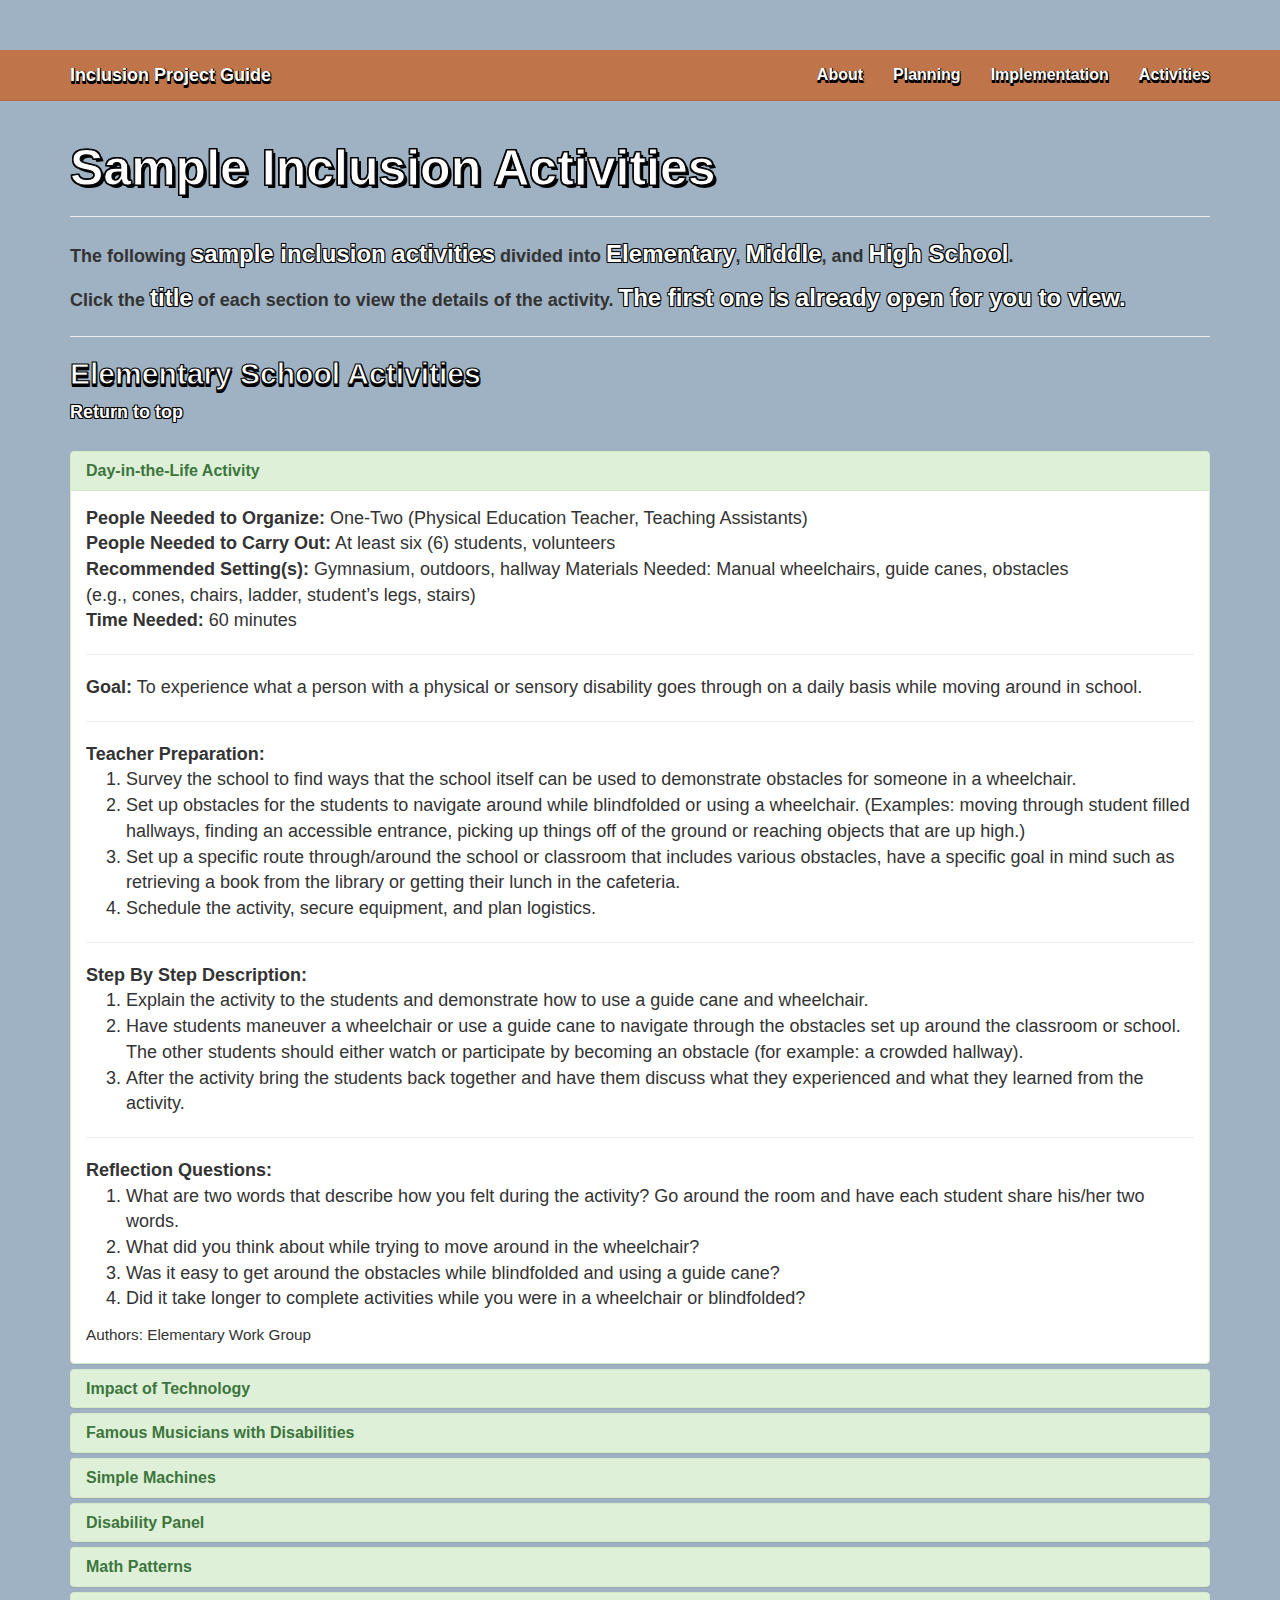
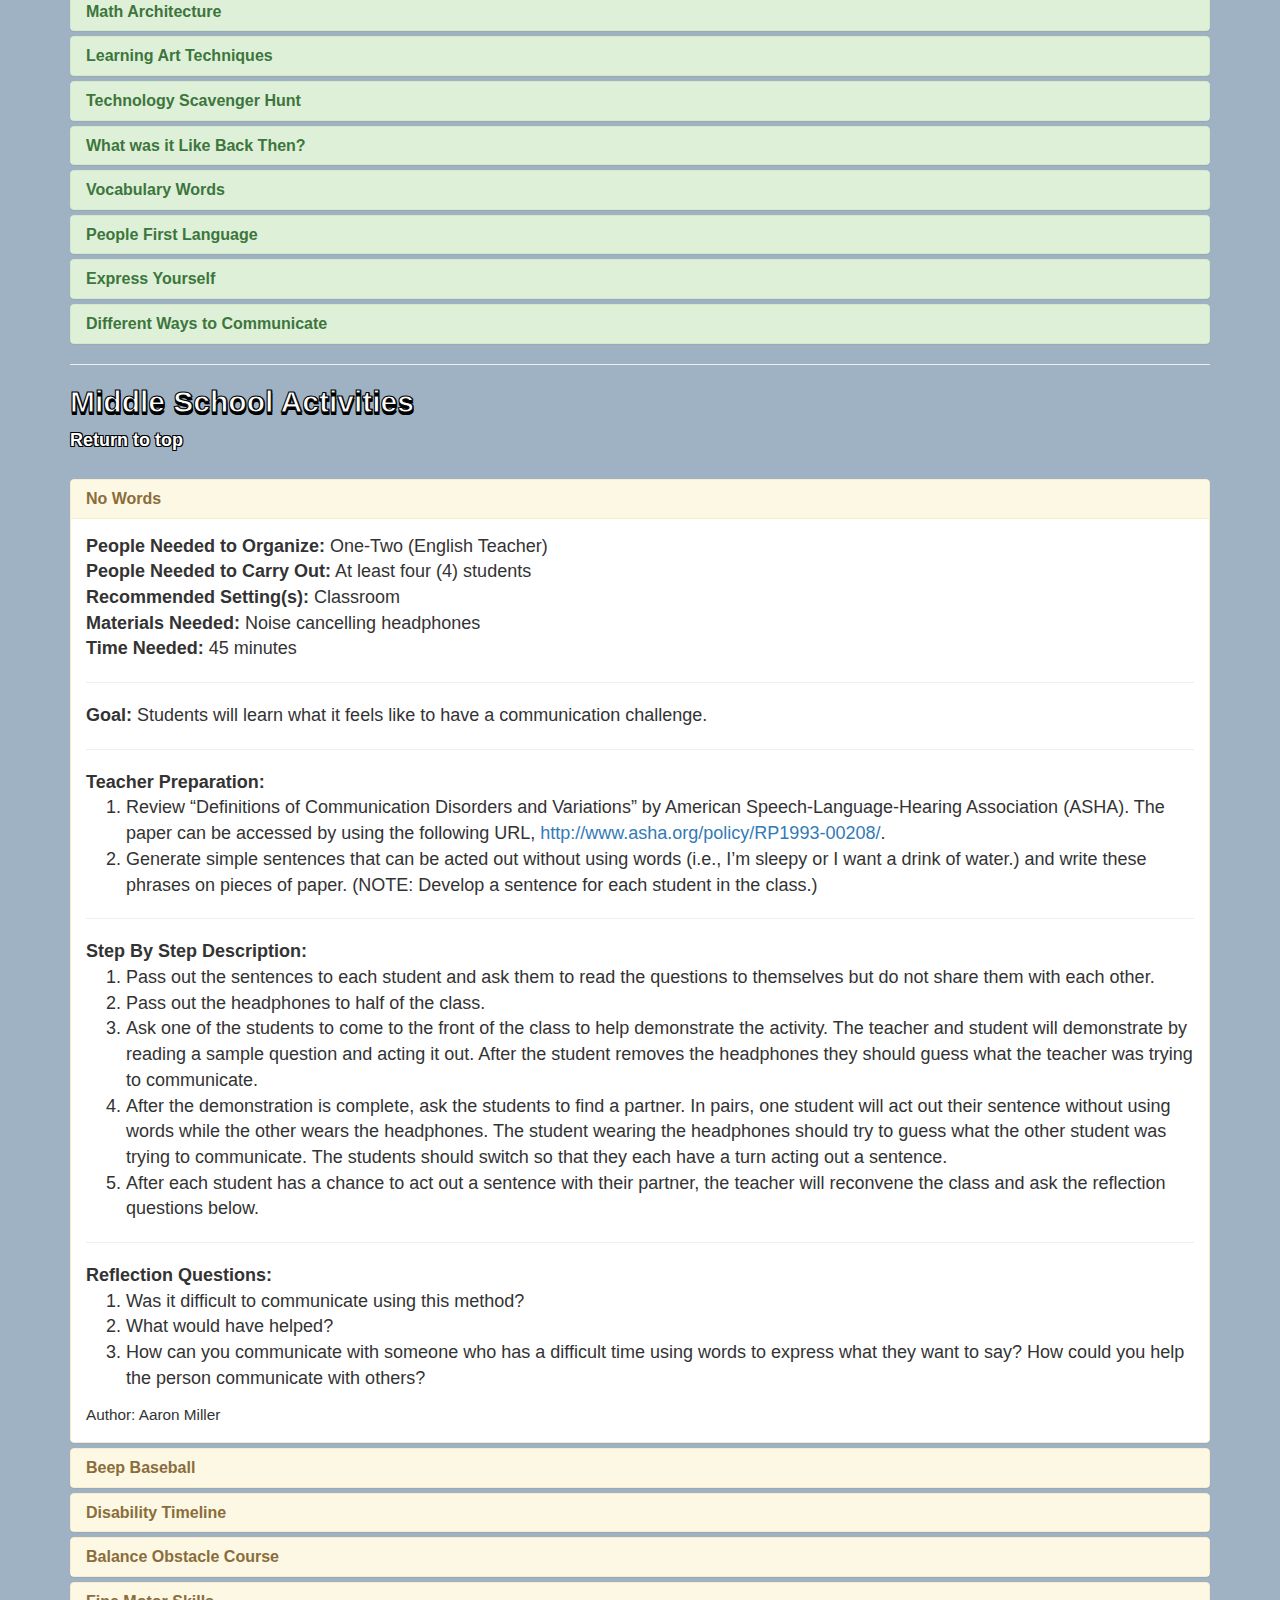
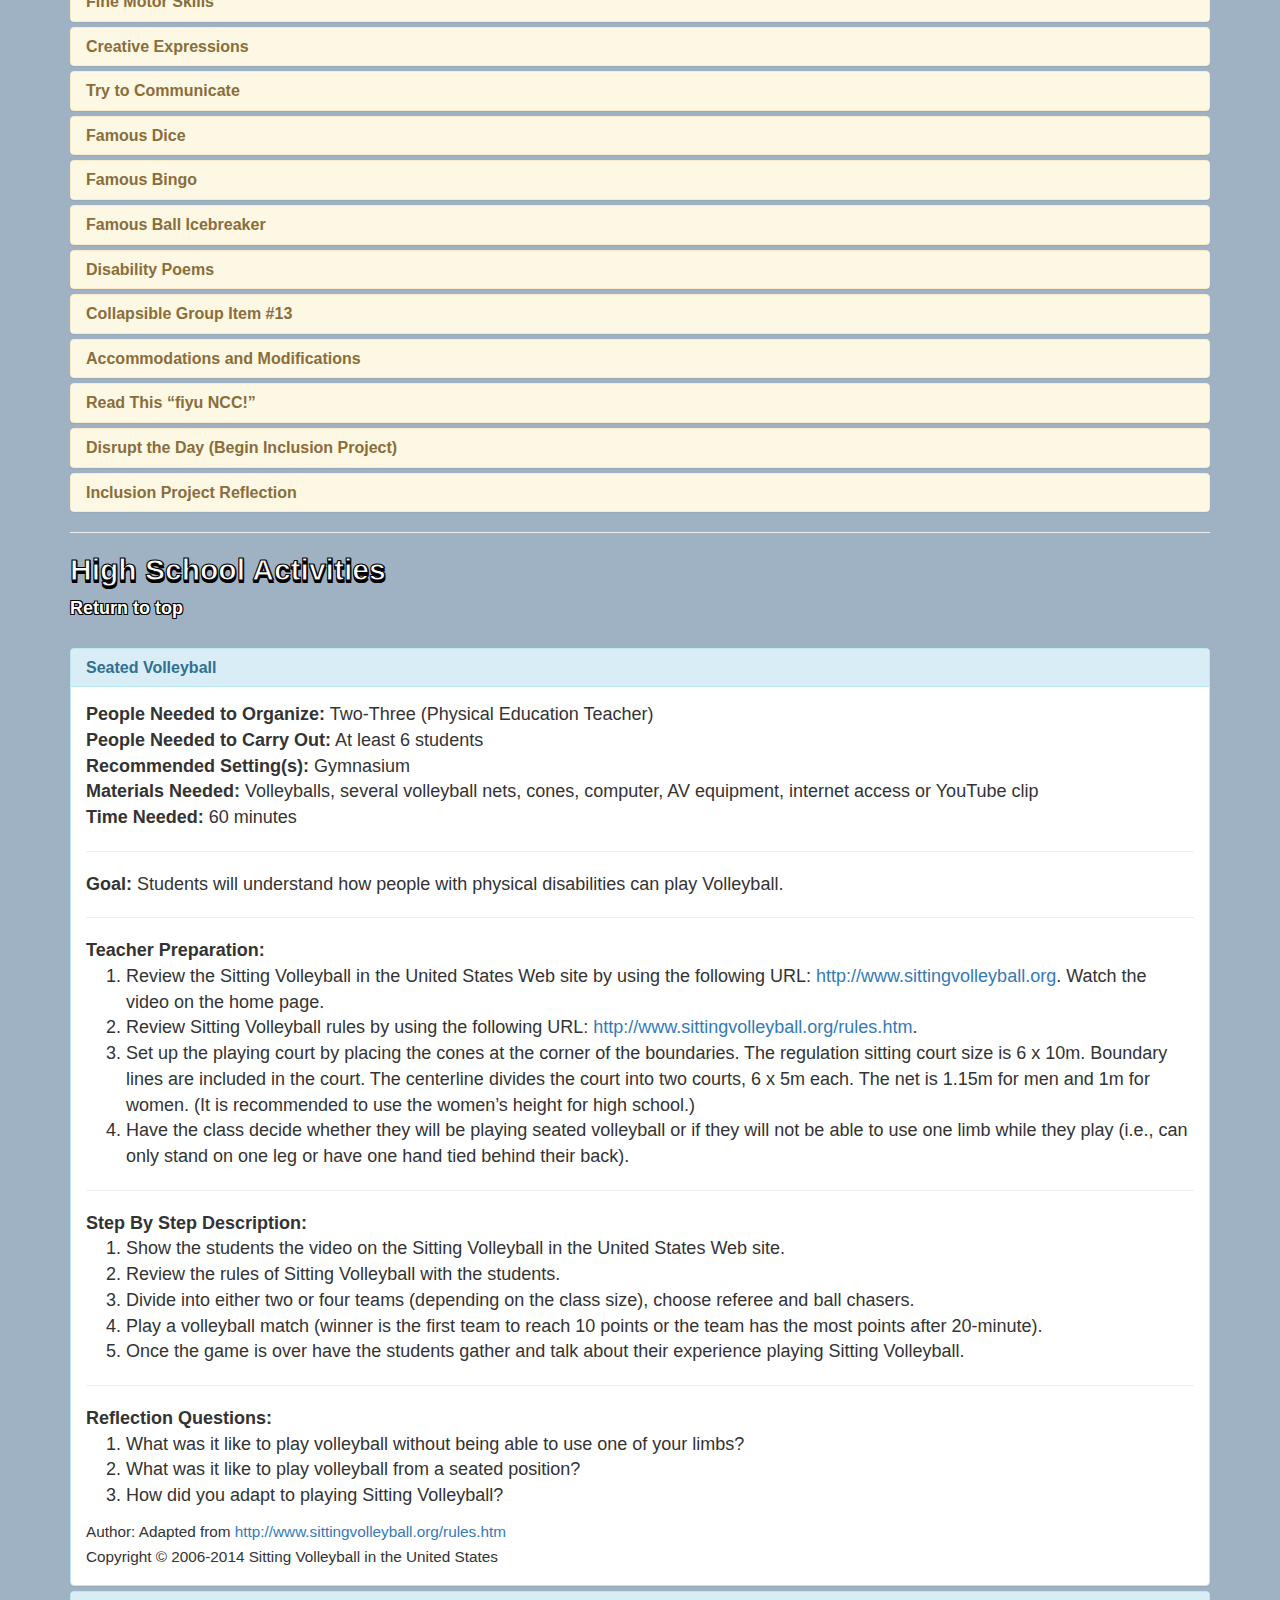
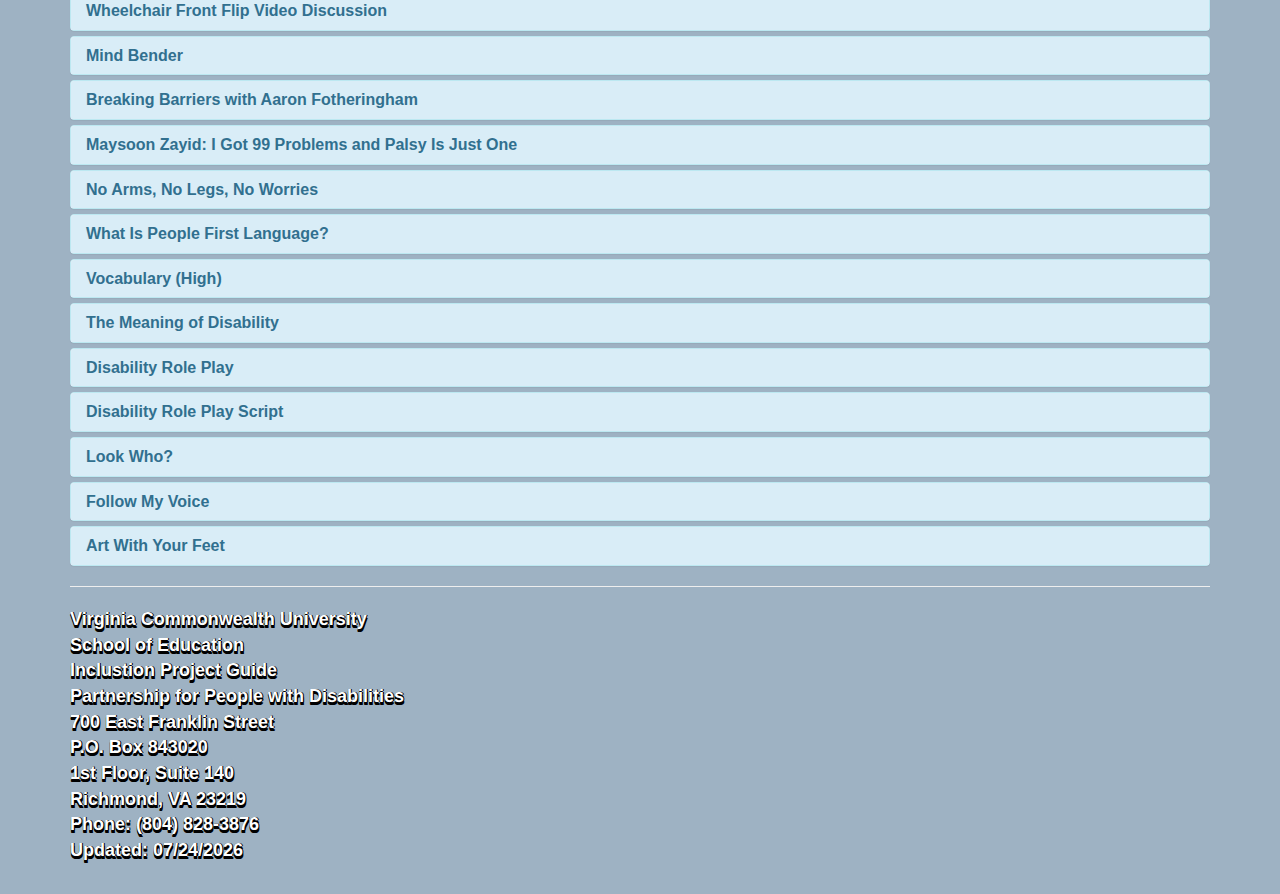
<file: activity.html>
<!DOCTYPE html>
<html lang="en">
<head>
	<meta charset="utf-8">
	<meta content="IE=edge" http-equiv="X-UA-Compatible">
	<meta content="width=device-width, initial-scale=1" name="viewport">
	<!-- The above 3 meta tags *must* come first in the head; any other head content must come *after* these tags -->
	<meta content="A Guide to Planning an Inclusion Project Website" name=
	"description">
	<meta content="Danielle Moss 2016 - Partnership for People with Disabilities"
	name="author">
	<link href="favicon.ico" rel="shortcut icon" type="image/x-icon">
	<link href="favicon.ico" rel="icon" type="image/x-icon">

	<title>A Guide to Planning an Inclusion Project - Sample Activities for
	Inclusion Projects Page</title>
	
	<!-- Bootstrap core CSS -->
	<link href="css/bootstrap.min.css" rel="stylesheet">
	
	<!-- IE10 viewport hack for Surface/desktop Windows 8 bug -->
	<link href="css/ie10-viewport-bug-workaround.css" rel="stylesheet">
	
	<!-- Custom styles for this template -->
	<link href="css/jumbotron.css" rel="stylesheet">
	<link href="css/styles.css" rel="stylesheet">
	
	<!-- HTML5 shim and Respond.js for IE8 support of HTML5 elements and media queries -->
	<!--[if lt IE 9]>
      <script src="https://oss.maxcdn.com/html5shiv/3.7.3/html5shiv.min.js"></script>
      <script src="https://oss.maxcdn.com/respond/1.4.2/respond.min.js"></script>
    <![endif]-->
    
	<!-- VCU Branding Bar -->
	<script src="//www.pubapps.vcu.edu/identity/widgets/branding/black/responsive/js/vcubranding-black-1.0.js"
	type="text/javascript">
	</script>
</head>

<body class="body-background-light-blue">
	<nav class="navbar navbar-inverse navbar-static-top">
		<div class="container">
		
			<!-- Navbar Header and Menu Toggle-->
			<div class="navbar-header">
				<button aria-controls="navbar" aria-expanded="false" class=
				"navbar-toggle collapsed" data-target="#navbar" data-toggle="collapse"
				type="button">
					<span class="sr-only">Toggle navigation</span> 
					<span class="icon-bar"></span> 
					<span class="icon-bar"></span> 
					<span class="icon-bar"></span>
				</button> 
				<a class="navbar-brand" href="index.html">Inclusion Project Guide</a>
			</div>
			<!-- END Navbar Header and Menu Toggle -->
			
			<!-- Menu Items in Collapsed Navbar -->
			<div class="navbar-collapse collapse" id="navbar">
				<ul class="nav navbar-nav navbar-right">
					<li><a href="about.html">About</a></li>
					<li><a href="planning.html">Planning</a></li>
					<li><a href="implement.html">Implementation</a></li>
					<li><a href="activity.html">Activities</a></li>
				</ul>
			</div>
			<!-- END Menu Items in Collapsed Navbar -->
		</div>
	</nav>

	<div class="container">
		<!--
          14 Elementary School Activities
          16 Middle School Activities
          14 High School Activities
          -->
		<div id="top" class="row">
               <div class="col-md-12">
                   
                   <!-- Header -->
                    <h2 class="white-highlight">Sample Inclusion Activities</h2>
                    <hr>
                    <p><strong>The following <span class="paragraph-white-highlight">sample inclusion activities</span> divided into <span class="paragraph-white-highlight"><a href="#elem">Elementary</a></span>, <span class="paragraph-white-highlight"><a href="#middle">Middle</a></span>, and <span class="paragraph-white-highlight"><a href="#high">High School</a></span>.</strong></p>

                    <p><strong>Click the <span class="paragraph-white-highlight">title</span> of each section to view the details of the activity. <span class="paragraph-white-highlight">The first one is already open for you to view.</span></strong></p>
                    <hr>
                   <!-- END Header -->
                   
                   <!-- Elementary School Activities - 14 Total -->
                   <h2 id="elem" class="heading-white-highlight">Elementary School Activities</h2> 
				   <a class="link-white-highlight" href="#top">Return to top</a>

                   <br><br>
  					
  					<!-- Activity List -->
					<div aria-multiselectable="true" class="panel-group" id="accordion" role=
					"tablist">

						<!-- Panel 1 -->
						<div class="panel panel-success">
							<div class="panel-heading" id="headingOne" role="tab">
								<h4 class="panel-title"><a aria-controls="collapseOne" aria-expanded=
								"true" data-parent="#accordion" data-toggle="collapse" href=
								"#collapseOne" role="button"><b>Day-in-the-Life Activity</b></a>
								</h4>
							</div>
							<div aria-labelledby="headingOne" class="panel-collapse collapse in" id=
							"collapseOne" role="tabpanel">
								<div class="panel-body">
									<strong>People Needed to Organize:</strong> One-Two (Physical Education
									Teacher, Teaching Assistants)<br>
									
									<strong>People Needed to Carry Out:</strong> At least six (6) students,
									volunteers<br>
									
									<strong>Recommended Setting(s):</strong> Gymnasium, outdoors, hallway
									Materials Needed: Manual wheelchairs, guide canes, obstacles<br>
									(e.g., cones, chairs, ladder, student’s legs, stairs)<br>
									
									<strong>Time Needed:</strong> 60 minutes
									<hr>
									
									<strong>Goal:</strong> To experience what a person with a physical or
									sensory disability goes through on a daily basis while moving around in
									school.
									<hr>
									
									<strong>Teacher Preparation:</strong>
									<ol>
										<li>Survey the school to find ways that the school itself can be used
										to demonstrate obstacles for someone in a wheelchair.</li>


										<li>Set up obstacles for the students to navigate around while
										blindfolded or using a wheelchair. (Examples: moving through student
										filled hallways, finding an accessible entrance, picking up things off
										of the ground or reaching objects that are up high.)</li>


										<li>Set up a specific route through/around the school or classroom
										that includes various obstacles, have a specific goal in mind such as
										retrieving a book from the library or getting their lunch in the
										cafeteria.</li>


										<li>Schedule the activity, secure equipment, and plan logistics.</li>
									</ol>
									<hr>
									
									<strong>Step By Step Description:</strong>
									<ol>
										<li>Explain the activity to the students and demonstrate how to use a
										guide cane and wheelchair.</li>

										<li>Have students maneuver a wheelchair or use a guide cane to
										navigate through the obstacles set up around the classroom or school.
										The other students should either watch or participate by becoming an
										obstacle (for example: a crowded hallway).</li>

										<li>After the activity bring the students back together and have them
										discuss what they experienced and what they learned from the
										activity.</li>
									</ol>
									<hr>
									
									<strong>Reflection Questions:</strong>
									<ol>
										<li>What are two words that describe how you felt during the activity?
										Go around the room and have each student share his/her two words.</li>

										<li>What did you think about while trying to move around in the
										wheelchair?</li>

										<li>Was it easy to get around the obstacles while blindfolded and
										using a guide cane?</li>

										<li>Did it take longer to complete activities while you were in a
										wheelchair or blindfolded?</li>
									</ol>
									<small>Authors: Elementary Work Group</small>
								</div>
							</div>
						</div>
	                    <!-- END Panel 1 -->

	                    <!-- Panel 2 -->
						<div class="panel panel-success">
							<div class="panel-heading" id="headingTwo" role="tab">
								<h4 class="panel-title"><a aria-controls="collapseTwo" aria-expanded=
								"false" class="collapsed" data-parent="#accordion" data-toggle=
								"collapse" href="#collapseTwo" role="button"><b>Impact of
								Technology</b></a>
								</h4>
							</div>
							<div aria-labelledby="headingTwo" class="panel-collapse collapse" id=
							"collapseTwo" role="tabpanel">
								<div class="panel-body">
									<strong>People Needed to Organize:</strong> One-Two (Science
									Teacher)<br>

									<strong>People Needed to Carry Out:</strong> At least six (6)
									students<br>

									<strong>Recommended Setting(s):</strong> Classroom (This may not be a
									good activity for K-4)<br>

									<strong>Materials Needed:</strong> Video, Audio/Visual Equipment<br>

									<strong>Time Needed:</strong> 60 minutes
									<hr>

									<strong>Goal:</strong> Students will understand how people with
									disabilities use technology in their daily lives.
									<hr>

									<strong>Teacher Preparation:</strong>

									<ol>
										<li>Review the following videos about people with disabilities using
										technology:<br>
											<a href="https://www.youtube.com/watch?v=IcUNnnwFm4g" target=
											"_blank">https://www.youtube.com/watch?v=IcUNnnwFm4g</a><br>
											<a href="https://www.youtube.com/watch?v=Bhj5vs9P5cw" target=
											"_blank">https://www.youtube.com/watch?v=Bhj5vs9P5cw</a><br>
											<a href="https://www.youtube.com/watch?v=rNV2n8hqF_c" target=
											"_blank">https://www.youtube.com/watch?v=rNV2n8hqF_c</a><br>
											<a href="https://www.youtube.com/watch?v=jYmfrrY4Hfk" target=
											"_blank">https://www.youtube.com/watch?v=jYmfrrY4Hfk</a>
										</li>

										<li>Select videos or clips to share with students.</li>
									</ol>
									<hr>

									<strong>Step By Step Description:</strong>

									<ol>
										<li>Show videos or clips about the use of various types of
										assistive-technology.</li>

										<li>Discuss how technology can assist people with disabilities.
										Incorporate a lesson about technology and how it is used in daily
										life<br>
										(i.e., iPad, computer, wheelchair).</li>

										<li>Ask students how technology has changed the way that people with
										disabilities participate in society.</li>
									</ol>
									<hr>

									<strong>Reflection Questions:</strong>

									<ol>
										<li>What do you think about how people with disabilities use
										technology to communicate?</li>

										<li>How would you play with someone who has a disability?</li>

										<li>Do you think it is cool that people with disabilities can use
										technology to participate in different activities?</li>
									</ol>
									<small>Authors: Elementary Work Group</small>
								</div>
							</div>
						</div>
						<!-- END Panel 2 -->

						<!-- Panel 3 -->
						<div class="panel panel-success">
							<div class="panel-heading" id="headingThree" role="tab">
								<h4 class="panel-title"><a aria-controls="collapseThree" aria-expanded=
								"false" class="collapsed" data-parent="#accordion" data-toggle=
								"collapse" href="#collapseThree" role="button"><b>Famous Musicians with
								Disabilities</b></a>
								</h4>
							</div>
							<div aria-labelledby="headingThree" class="panel-collapse collapse" id=
							"collapseThree" role="tabpanel">
								<div class="panel-body">
									<strong>People Needed to Organize:</strong> One-Two (Music Teacher,
									Social Studies Teacher)<br>

									<strong>People Needed to Carry Out:</strong> At least six (6)
									students<br>

									<strong>Recommended Setting(s):</strong> Classroom<br>

									<strong>Materials Needed:</strong> AV Equipment, internet access, CDs,
									musical instruments, blind folds, cotton balls or ear plugs<br>

									<strong>Time Needed:</strong> 60 minutes
									<hr>

									<strong>Goal:</strong> Students will learn about different musicians
									who have disabilities.
									<hr>

									<strong>Teacher Preparation:</strong>
									<ol>
										<li>Review video of George Dennehy: <a href=
										"http://youtu.be/NvsTspJlGIc" target=
										"_blank">http://youtu.be/NvsTspJlGIc</a>
										</li>

										<li>Review video of Stevie Wonder: <a href=
										"http://youtu.be/8r92A7ndnZk" target=
										"_blank">http://youtu.be/8r92A7ndnZk</a>
										</li>

										<li>Review video of Rick Allen, drummer for Def Leppard: <a href=
										"http://youtu.be/bMyOab17LhA" target=
										"_blank">http://youtu.be/bMyOab17LhA</a>
										</li>

										<li>Select some recordings of Beethoven, Stevie Wonder, Ray Charles,
										Rick Allen, and/or George Dennehy to play for the students.</li>

										<li>If you are using ear plugs instead of cotton balls, make sure that
										it is safe to put ear plugs in students’ ears. Be aware of any
										unforeseen issues about tying the student’s arms. Remember that it is
										the student’s choice to simulate an impairment.</li>
									</ol>
									<hr>

									<strong>Step By Step Description:</strong>
									<ol>
										<li>Play the music by musicians with disabilities for students.</li>

										<li>Select a video or clip to share with students.</li>

										<li>Explain that the selected musicians have disabilities.</li>

										<li>Give the students musical instruments and play as a class a
										commonly known song (i.e., Pop Goes the Weasel, Baa Baa Black Sheep,
										The Wheels on the Bus Go Round and Round). Record the class playing
										the song.</li>

										<li>Have each student choose an impairment they would like to simulate
										(i.e., Tying their arm behind their back, blindfold, put cotton in
										their ears).</li>

										<li>Play the song again and record.</li>

										<li>Play both recordings and have class discussion by using the
										reflection questions.</li>
									</ol>
									<hr>

									<strong>Reflection Questions:</strong>
									<ol>
										<li>What do you think about the musicians with disabilities?</li>

										<li>What do you think of the two recordings?</li>

										<li>What was the difference in playing the instrument while having
										your (arm tied behind your back or blindfolded, or cotton in your
										ears)? (Emphasize that these musicians have practiced)</li>
									</ol>
									<small>Authors: Elementary School Work Group</small>
								</div>
							</div>
						</div>
						<!-- END Panel 3 -->

						<!-- Panel 4 -->
						<div class="panel panel-success">
							<div class="panel-heading" id="headingFour" role="tab">
								<h4 class="panel-title"><a aria-controls="collapseFour" aria-expanded=
								"false" class="collapsed" data-parent="#accordion" data-toggle=
								"collapse" href="#collapseFour" role="button"><b>Simple Machines</b></a>
								</h4>
							</div>
							<div aria-labelledby="headingFour" class="panel-collapse collapse" id=
							"collapseFour" role="tabpanel">
								<div class="panel-body">
									<strong>People Needed to Organize:</strong> One-Two (Science
									Teacher)<br>

									<strong>People Needed to Carry Out:</strong> At least six (6)
									students<br>

									<strong>Recommended Setting(s):</strong> Classroom<br>

									<strong>Materials Needed:</strong> Examples of simple machines<br>

									<strong>Time Needed:</strong> 60 minutes
									<hr>

									<strong>Goal:</strong> Students will learn about different simple
									machines and how the simple machines could work to assist people with
									disabilities.
									<hr>

									<strong>Teacher Preparation:</strong>
									<ol>
										<li>Review simple machines by visiting the following site: <a href=
										"https://ees-ecsd-fl.schoolloop.com/simplemachines" target=
										"_blank">https://ees-ecsd-fl.schoolloop.com/simplemachines</a> or by
										using your teaching resources.
										</li>

										<li>Review the following site for information about disability
										technology and devices: <a href=
										"http://www.disabled-world.com/assistivedevices/" target=
										"_blank">http://www.disabled-world.com/assistivedevices/</a>
										</li>

										<li>Gather simple machines for the students to have hands on
										exploration.</li>
									</ol>
									<hr>

									<strong>Step By Step Description:</strong>
									<ol>
										<li>Review the types of simple machines with the students. Explain
										that two simple machines make up a complex machine.</li>

										<li>Show the students several assistive technology and devices (i.e.,
										wheelchairs, ramps, canes).</li>

										<li>Divide students into groups of three-four and have them work with
										simple machines to see how they work.</li>

										<li>Bring students back into large group to create a list of how
										simple machines that can help people with disabilities.</li>
									</ol>
									<hr>

									<strong>Reflection Questions:</strong>
									<ol>
										<li>What simple machine did your group choose?</li>
										<li>How could this simple machine help those with disabilities?</li>
									</ol>
									<small>Authors: Elementary Work Group</small>
								</div>
							</div>
						</div>
						<!-- END Panel 4 -->

						<!-- Panel 5 -->
						<div class="panel panel-success">
							<div class="panel-heading" id="headingFive" role="tab">
								<h4 class="panel-title"><a aria-controls="collapseFive" aria-expanded=
								"false" class="collapsed" data-parent="#accordion" data-toggle=
								"collapse" href="#collapseFive" role="button"><b>Disability
								Panel</b></a>
								</h4>
							</div>
							<div aria-labelledby="headingFive" class="panel-collapse collapse" id=
							"collapseFive" role="tabpanel">
								<div class="panel-body">
									<strong>People Needed to Organize:</strong> One-Two (Language Arts
									teacher)<br>

									<strong>People Needed to Carry Out:</strong> At least six (6)
									students<br>

									<strong>Recommended Setting(s):</strong> Classroom<br>

									<strong>Materials Needed:</strong> Story books about people with
									disabilities<br>

									<strong>Time Needed:</strong> 60 minutes
									<hr>

									<strong>Goal:</strong> Students will learn from people with
									disabilities about their experiences of living with a disability.
									<hr>

									<strong>Teacher Preparation:</strong>
									<ol>
										<li>Review the list of story books from the following link: <a href=
										"http://pages.towson.edu/cholmes/similarities/child.htm" target=
										"_blank">http://pages.towson.edu/cholmes/similarities/child.htm</a>
										</li>

										<li>Choose two-three story books about people with disabilities.
										(Relate these books to the disabilities of those who will be on the
										panel.)</li>

										<li>Contact your local Center for Independent Living or your Community
										Service Board to ask for recommendations of people with disabilities
										who can participate on the panel.</li>

										<li>Determine who will be invited to serve on the panel. Invite people
										with disabilities at least two weeks before, to participate on the
										panel. Explain the assignment to the individuals so they will be
										prepared to answer questions.</li>
									</ol>
									<hr>

									<strong>Step-By-Step Description:</strong>
									<ol>
										<li>Read two–three storybooks about people with disabilities several
										days before the panel.</li>

										<li>Explain that the students will ask to have people with
										disabilities on a panel.</li>

										<li>The day before the panel, ask the students to develop a list of
										questions about the stories that were read to them to ask the
										panel.</li>

										<li>Panel of people with a disability will come to the class to tell
										their story and answer questions from the students.</li>
									</ol>
									<hr>

									<strong>Reflection Questions:</strong>
									<ol>
										<li>What did you enjoy about what the panel shared with you?</li>

										<li>What will you tell your parents that you learned today?</li>
									</ol>
									<small>Authors: Elementary Work Group</small>
								</div>
							</div>
						</div>
						<!-- END Panel 5 -->

						<!-- Panel 6 -->
						<div class="panel panel-success">
							<div class="panel-heading" id="headingSix" role="tab">
								<h4 class="panel-title"><a aria-controls="collapseSix" aria-expanded=
								"false" class="collapsed" data-parent="#accordion" data-toggle=
								"collapse" href="#collapseSix" role="button"><strong>Math Patterns</strong></a>
								</h4>
							</div>
							<div aria-labelledby="headingSix" class="panel-collapse collapse" id=
							"collapseSix" role="tabpanel">
								<div class="panel-body">
									<strong>People Needed to Organize:</strong> One-Two (Math Teacher)<br>

									<strong>People Needed to Carry Out:</strong> At least six (6)
									students<br>

									<strong>Recommended Setting(s):</strong> Classroom<br>

									<strong>Materials Needed:</strong> iPad with app<br>

									<strong>Time Needed:</strong> 60 minutes<br>
									<hr>

									<strong>Goal:</strong> Students will experience what it is like for
									someone who has dyslexia.
									<hr>

									<strong>Teacher Preparation:</strong>
									<ol>
										<li>Review material regarding dyslexia from the following site:
										<a href=
										"http://www.teachthought.com/apps-2/50-popular-ipad-apps-for-struggling-readers-writers/"
											target=
											"_blank">http://www.teachthought.com/apps-2/50-popular-ipad-apps-for-struggling-readers-writers/</a>
										</li>

										<li>Choose an app to use for the class.</li>

										<li>Review the following site for information and worksheets about
										dyslexia: <a href=
										"http://www.american-dyslexia-association.com/free/worksheets.php"
										target=
										"_blank">http://www.american-dyslexia-association.com/free/worksheets.php</a>
										</li>

										<li>Print out one or two worksheets for the students.</li>

										<li>Be aware that you might have students in the class with dyslexia
										and you might want to explain to these students that you will be
										talking about this before this activity.</li>
									</ol>
									<hr>

									<strong>Step By Step Description:</strong>
									<ol>
										<li>Discuss dyslexia and how it might affect people.</li>

										<li>Review the app with the students.</li>

										<li>Distribute the worksheets to the students.</li>

										<li>Students complete the worksheets.</li>
									</ol>
									<hr>

									<strong>Reflection Questions:</strong>
									<ol>
										<li>What is dyslexia?</li>

										<li>What did you learn about dyslexia?</li>
									</ol>
									<small>Authors: Elementary School Work Group</small>
								</div>
							</div>
						</div>
						<!-- END Panel 6 -->

						<!-- Panel 7 -->
						<div class="panel panel-success">
							<div class="panel-heading" id="headingSeven" role="tab">
								<h4 class="panel-title"><a aria-controls="collapseSeven" aria-expanded=
								"false" class="collapsed" data-parent="#accordion" data-toggle=
								"collapse" href="#collapseSeven" role="button"><strong>Math Architecture</strong></a>
								</h4>
							</div>
							<div aria-labelledby="headingSeven" class="panel-collapse collapse" id=
							"collapseSeven" role="tabpanel">
								<div class="panel-body">
									<strong>People Needed to Organize:</strong> One-Two (Math Teacher) <br>

									<strong>People Needed to Carry Out:</strong> At least six (6) students <br>

									<strong>Recommended Setting(s):</strong> Classroom <br>

									<strong>Materials needed:</strong> N/A <br>

									<strong>Time Needed:</strong> 60 minutes each day for three days
									<hr>

									<strong>Goal:</strong> Students will identify accessibility features in houses.
									<hr>

									<strong>Teacher Preparation:</strong>
										<ol>
											<li>Review pictures of accessible houses and choose ten to show to students from the following site: <a href="https://www.pinterest.com/independence1st/accessible-homes/" target="_blank">https://www.pinterest.com/independence1st/accessible-homes/</a></li>
											<li>Search for images of houses on the internet.  Select ten houses to show students. (Be sure to choose houses with steps, no ramp, no cut out under sinks, and regular bathtubs.)</li>
											<li>Create a PowerPoint with the selected pictures.</li>
										</ol>
									<hr>		

									<strong>Step By Step Description:</strong>
										<ol>
											<li>Discuss architecture and how people build houses.</li>
											<li>Discuss that people require certain designs to live their independent lives (i.e., ramps, roll-in showers, wider doors).</li>
											<li>Show the PowerPoint with examples of accessible homes and rooms to the students.</li>
											<li>Have the students identify the differences between the accessible and non-accessible houses.</li>
										</ol>
									<hr>	

									<strong>Reflection Questions:</strong>
										<ol>
											<li>What are differences between the two types of houses?</li>
											<li>What are the accessible features?</li>
											<li>Do you or anyone you know have any accessible features in their home?</li>
										</ol>

									<small>Authors: Elementary School Work Group</small>
								</div>
							</div>
						</div>
						<!-- END Panel 7 -->

						<!-- Panel 8 -->
						<div class="panel panel-success">
							<div class="panel-heading" id="headingSeven" role="tab">
								<h4 class="panel-title"><a aria-controls="collapseSeven" aria-expanded=
								"false" class="collapsed" data-parent="#accordion" data-toggle=
								"collapse" href="#collapseSeven" role="button"><strong>Learning Art Techniques</strong></a>
								</h4>
							</div>
							<div aria-labelledby="headingSeven" class="panel-collapse collapse" id=
							"collapseSeven" role="tabpanel">
								<div class="panel-body">
									<strong>People Needed to Organize:</strong> One-Two (Art teacher) <br>

									<strong>People Needed to Carry Out:</strong> At least six (6) students <br>

									<strong>Recommended Setting(s):</strong> Classroom <br>

									<strong>Materials needed:</strong> Art Supplies (brushes, paper, paint, tape) and cleaning supplies (peroxide, bleach wipes, rubbing alcohol) <br>

									<strong>Time Needed:</strong> 60 minutes each day for three days
									<hr>

									<strong>Goal:</strong> Students will discover that anyone can create art, using different techniques and tools.
									<hr>

									<strong>Teacher Preparation:</strong>
										<ol>
											<li>Review the Mouth and Foot Painting Artists Web site.  You can access the Web site by using the following URL: <a href="http://www.mfpausa.com/" target="_blank">http://www.mfpausa.com/</a>.</li>
											<li>Allow 15 minutes to set up and explain how to do the activity, 20 minutes to do the activity, 10 minutes for discussion and 15 minutes for clean-up.</li>
											<li>Have paper taped to a surface for the students to paint on, and also have non-toxic paint and brushes for students to use (use new brushes or the handles will have been cleaned with peroxide).</li>
										</ol>
									<hr>		

									<strong>Step By Step Description:</strong>
										<ol>
											<li>1)	Show students the video about The Association of Mouth and Foot Painting Artists which can be accessed on YouTube by using the following URL: <a href="http://youtu.be/b37uP0OggNw" target="_blank">http://youtu.be/b37uP0OggNw</a>.</li>
											<li>2)	Explain to the students that they will be creating an original painting.  The paintings can be any style, but they must create their paintings without using their hands (e.g., using mouth, toes, elbows, or feet).</li>
											<li>3)	After completing their paintings, students will share their creations with each other and discuss what they learned from the experience.</li>
										</ol>
									<hr>		

									<strong>Reflection Questions:</strong>
										<ol>
											<li>Do you think you can use your body parts in different ways for creating art?</li>
											<li>What do you think it is like for someone who cannot use their hands for everyday tasks?</li>
											<li>How could you help an artist with a disability create a work of art?</li>
										</ol>

									<small>Authors: Elementary School Work Group</small>
								</div>
							</div>
						</div>
						<!-- END Panel 8 -->

						<!-- Panel 9 -->
						<div class="panel panel-success">
							<div class="panel-heading" id="headingSeven" role="tab">
								<h4 class="panel-title"><a aria-controls="collapseSeven" aria-expanded=
								"false" class="collapsed" data-parent="#accordion" data-toggle=
								"collapse" href="#collapseSeven" role="button"><strong>Technology Scavenger Hunt</strong></a>
								</h4>
							</div>
							<div aria-labelledby="headingSeven" class="panel-collapse collapse" id=
							"collapseSeven" role="tabpanel">
								<div class="panel-body">
									<strong>People Needed to Organize:</strong> One-Two (Science teacher) <br>
									<strong>People Needed to Carry Out:</strong> At least six (6) students <br>

									<strong>Recommended Setting(s):</strong> Classroom <br>

									<strong>Materials needed:</strong> iPhone, iPad, hearing aids, microphone, paper, and other technologies that assist people with disabilities <br>
									
									<strong>Time Needed:</strong> 60 minutes each day for three days
									<hr>

									<strong>Goal:</strong> Students will discover that anyone can create art, using different techniques and tools.
									<hr>

									<strong>Teacher Preparation:</strong>
										<ol>
											<li>Review the following article about assistive technology devices: <a href="http://www.nidcd.nih.gov/health/hearing/pages/assistive-devices.aspx" target="_blank">http://www.nidcd.nih.gov/health/hearing/pages/assistive-devices.aspx</a> or <a href="http://www.fctd.info/assets/assets/21/AT_solutions-may2012.pdf?1338562550" target="_blank">http://www.fctd.info/assets/assets/21/AT_solutions-may2012.pdf?1338562550</a></li>
											<li>Select pictures of assistive technology devices and make copies or a PowerPoint.</li>
											<li>Put pictures of assistive technology devices around the room.</li>
										</ol>
									<hr>		

									<strong>Step By Step Description:</strong>
										<ol>
											<li>Divide the students into groups of two.</li>
											<li>Each group will receive a piece of paper that has different pictures of technology devices.</li>
											<li>The students will walk around the room to match the picture of the technology device and the identical picture posted on the walls.</li>
											<li>Once all of the students match all of the pictures.  Go around the room and explain the purpose of each item of and how the different technologies work.</li>
										</ol>
									<hr>	

									<strong>Reflection Questions:</strong>
										<ol>
											<li>What did you learn about the assistive devices?</li>
											<li>Do you know anyone who uses an assistive technology device?</li>
										</ol>
									<small>Authors: Elementary School Work Group </small>
								</div>
							</div>
						</div>
						<!-- END Panel 9 -->

						<!-- Panel 10 -->
						<div class="panel panel-success">
							<div class="panel-heading" id="headingSeven" role="tab">
								<h4 class="panel-title"><a aria-controls="collapseSeven" aria-expanded=
								"false" class="collapsed" data-parent="#accordion" data-toggle=
								"collapse" href="#collapseSeven" role="button"><strong>What was it Like Back Then?</strong></a>
								</h4>
							</div>
							<div aria-labelledby="headingSeven" class="panel-collapse collapse" id=
							"collapseSeven" role="tabpanel">
								<div class="panel-body">
									<strong>People Needed to Organize:</strong> One-Two (History teacher) <br>
									<strong>People Needed to Carry Out:</strong> At least six (6) students <br>
									<strong>Recommended Setting(s):</strong> Classroom <br>
									<strong>Materials Needed:</strong> Disability Timeline, A/V Equipment <br>
									<strong>Time Needed:</strong> 60 minutes 
									<hr>

									<strong>Goal:</strong> Students will be able to identify an event in United States History that pertains to people with disabilities.
									<hr>

									<strong>Teacher Preparation:</strong>
										<ol>
											<li>Review the following site: <a href="http://www.disabilityhistory.org/timeline_new.html" target="_blank">http://www.disabilityhistory.org/timeline_new.html</a></li>
											<li>Review interactive site: <a href="http://www.pbs.org/independentlens/lives-worth-living/disability-rights-timeline.html" target="_blank">http://www.pbs.org/independentlens/lives-worth-living/disability-rights-timeline.html</a></li>
											<li>Choose one timeline that you would like to use.  Select 2 or 3 events that you want to focus on during the class.</li>
										</ol>
									<hr>	

									<strong>Step By Step Description:</strong>
										<ol>
											<li>Divide students into 3 or 4 groups.</li>
											<li>Review the timeline and focus on the two or three events chosen.</li>
											<li>Explain how people with disabilities lived throughout history and their contributions.</li>
											<li>Have each group choose one of the events and discuss how they would or would not like to be that person.</li>
										</ol>	
									<hr>	

									<strong>Reflection Questions:</strong>
										<ol>
											<li>What event did your group choose and why?</li>
										</ol>	
									 
									<small>Authors: Elementary School Work Group</small>
								</div>
							</div>
						</div>
						<!-- END Panel 10 -->

						<!-- Panel 11 -->
						<div class="panel panel-success">
							<div class="panel-heading" id="headingSeven" role="tab">
								<h4 class="panel-title"><a aria-controls="collapseSeven" aria-expanded=
								"false" class="collapsed" data-parent="#accordion" data-toggle=
								"collapse" href="#collapseSeven" role="button"><strong>Vocabulary Words</strong></a>
								</h4>
							</div>
							<div aria-labelledby="headingSeven" class="panel-collapse collapse" id=
							"collapseSeven" role="tabpanel">
								<div class="panel-body">
									<strong>People Needed to Organize:</strong>  One-Two (Language Arts Teacher) <br>

									<strong>People Needed to Carry Out:</strong> At least six (6) students <br>

									<strong>Recommended Setting(s):</strong> Classroom <br>

									<strong>Materials Needed:</strong> List of vocabulary words pertaining to disability field <br>

									<strong>Time Needed:</strong> 60 minutes
									<hr>

									<strong>Goal:</strong> Students will learn new terms related to disabilities.
									<hr>

									<strong>Teacher Preparation:</strong>
										<ol>
											<li>Review disability terminology list of words.</li>
											<li>Review the article “Disability-Friendly Terminology” by using the following URL: <a href="https://www.disabilityinfo.org/mnip/db/fsl/FactSheet.aspx?id=77" target="_blank">https://www.disabilityinfo.org/mnip/db/fsl/FactSheet.aspx?id=77</a></li>
											<li>Develop an age appropriate vocabulary list related to disability.</li>
											<li>Create a handout of the vocabulary list.</li>
										</ol>
									<hr>		

									<strong>Step By Step Description:</strong>
										<ol>
											<li>Ask students if they know any words that are appropriate to use when talking about people with disabilities.</li>
											<li>As a class, have a discussion about which of the words are or are not appropriate.</li>
											<li>Give the students the vocabulary list.</li>
											<li>As a class develop sentences using each vocabulary word in a positive manner.</li>
										</ol>
									<hr>		

									<strong>Reflection Questions:</strong>
										<ol>
											<li>What kind of feelings do these words bring about?</li>
											<li>What words did you use before this lesson to talk about someone with a disability?</li>
										</ol>

									<small>Authors: Elementary School Work Group</small>
								</div>
							</div>
						</div>
						<!-- END Panel 11 -->

						<!-- Panel 12 -->
						<div class="panel panel-success">
							<div class="panel-heading" id="headingSeven" role="tab">
								<h4 class="panel-title"><a aria-controls="collapseSeven" aria-expanded=
								"false" class="collapsed" data-parent="#accordion" data-toggle=
								"collapse" href="#collapseSeven" role="button"><strong>People First Language</strong></a>
								</h4>
							</div>
							<div aria-labelledby="headingSeven" class="panel-collapse collapse" id=
							"collapseSeven" role="tabpanel">
								<div class="panel-body">
									<strong>People Needed to Organize:</strong>  One-Two (Language Arts Teacher or Social Studies Teacher) <br>

									<strong>People Needed to Carry Out:</strong> At least six (6) students <br>

									<strong>Recommended Setting(s):</strong> Classroom <br>

									<strong>Materials Needed:</strong> List of People First Language <br>

									<strong>Time Needed:</strong> 60 minutes
									<hr>

									<strong>Goal:</strong> Students will learn to use People First Language when talking about people with disabilities.
									<hr>

									<strong>Teacher Preparation:</strong>
										<ol>
											<li>Review the article about People First Language by using the following URL: <a href="http://www.disabilityisnatural.com/images/PDF/pfl09.pdf" target="_blank">http://www.disabilityisnatural.com/images/PDF/pfl09.pdf</a>.</li>
											<li>Prepare a short presentation on People First Language.</li>
											<li>Write People First Language on slips of paper.</li>
										</ol>	
									<hr>	

									<strong>Step By Step Description:</strong>
										<ol>
											<li>Explain People First Language.</li>
											<li>Review the list of People First Language.</li>
											<li>Divide the students into pairs and give them a slip with People First Language.</li>
											<li>Each pair of students will write a sentence using the People First Language on their slip of paper.</li>
											<li>Each pair will share their sentence with the class.</li>
										</ol>
									<hr>	
		
									<strong>Reflection Questions:</strong>
										<ol>
											<li>Why is it important to use People First Language?</li>
											<li>Was it difficult to put People First Language into a sentence?</li>
										</ol>	

									<small>Authors: Elementary Work Group</small>
								</div>
							</div>
						</div>
						<!-- END Panel 12 -->

						<!-- Panel 13 -->
						<div class="panel panel-success">
							<div class="panel-heading" id="headingSeven" role="tab">
								<h4 class="panel-title"><a aria-controls="collapseSeven" aria-expanded=
								"false" class="collapsed" data-parent="#accordion" data-toggle=
								"collapse" href="#collapseSeven" role="button"><strong>Express Yourself</strong></a>
								</h4>
							</div>
							<div aria-labelledby="headingSeven" class="panel-collapse collapse" id=
							"collapseSeven" role="tabpanel">
								<div class="panel-body">
									<strong>People Needed to Organize:</strong> One-Two (Physical Education Teacher or Music Teacher) <br>

									<strong>People Needed to Carry Out:</strong> At least six (6) students <br>

									<strong>Recommended Setting(s):</strong> Gymnasium <br>

									<strong>Materials Needed:</strong> Music (CD), blindfolds (bandanas) <br>

									<strong>Time Needed:</strong> 60 minutes
									<hr>

									<strong>Goal:</strong> Student will use music and body movement to simulate a person dancing/moving with a visual impairment/blindness.
									<hr>

									<strong>Teacher Preparation:</strong>
										<ol>
											<li>Review the video that shows  blind dancers:  <a href="http://youtu.be/sxK3OnAqLf8" target="_blank">http://youtu.be/sxK3OnAqLf8</a>.</li>
											<li>Review the video about Talita dream was to be in ballerina:  <a href="http://youtu.be/cMF376m-PfQ" target="_blank">http://youtu.be/cMF376m-PfQ</a>.</li>
											<li>Obtain a CD with the sound track from “The Jungle Book.”</li>
											<li>Choose one of the videos to show during class.</li>
											<li>It is important to let the students choose to be blindfolded and you should not single them out if they choose not to.</li>
										</ol>
									<hr>		
									 
									<strong>Step By Step Description:</strong>
										<ol>
											<li>Show the video about blind dancers.</li>
											<li>Divide the students into two groups. One group will be blindfolded and the other group will observe.</li>
											<li>Students will listen to the music and move their body “in place” to express how the music makes them feel.</li>
											<li>When the music stops the students will sit down in the circle.</li>
											<li>The groups will change places and follow steps 3-7 above.</li>
										</ol>
									<hr>	
		
									<strong>Reflection Questions:</strong>
										<ol>
											<li>How did the music make you feel?</li>
											<li>What do you think of the way the students danced while being blindfolded?</li>
										</ol>

									<small>Authors: Elementary Work Group</small>
								</div>
							</div>
						</div>
						<!-- END Panel 13 -->

						<!-- Panel 14 -->
						<div class="panel panel-success">
							<div class="panel-heading" id="headingSeven" role="tab">
								<h4 class="panel-title"><a aria-controls="collapseSeven" aria-expanded=
								"false" class="collapsed" data-parent="#accordion" data-toggle=
								"collapse" href="#collapseSeven" role="button"><strong>Different Ways to Communicate</strong></a>
								</h4>
							</div>
							<div aria-labelledby="headingSeven" class="panel-collapse collapse" id=
							"collapseSeven" role="tabpanel">
								<div class="panel-body">
									<strong>People Needed to Organize:</strong> One-Two (English Teacher) <br>

									<strong>People Needed to Carry Out:</strong> At least six (6) students <br>

									<strong>Recommended Setting(s):</strong> Classroom <br>

									<strong>Materials Needed:</strong> Jumbo marshmallows and note cards with phrases or questions <br>

									<strong>Materials Needed:</strong> 60 minutes
									<hr>

									<strong>Goal:</strong> Students will increase their understanding of people with communication disorders.
									<hr>

									<strong>Teacher Preparation:</strong>
										<ol>
											<li>Review “Definitions of Communication Disorders and Variations” by American Speech-Language-Hearing Association (ASHA).  <a href="http://www.asha.org/policy/RP1993-00208/" target="_blank">http://www.asha.org/policy/RP1993-00208/</a></li>
											<li>Develop note cards with simple phrases and questions (e.g., I need to go to the bathroom, may I get a drink of water, my name is_____, will you help me, my favorite TV show is_____, can you help me with _____.).</li>
											<li>Make sure that none of the students have an allergy to the marshmallows.  If a student has an allergy, you may substitute cotton balls or gauze to help simulate speech impairment.</li>
											<li>It is important to let the students choose to participate and you should not single them out if they choose not to.</li>
										</ol>
									<hr>	

									<strong>Step By Step Description:</strong>
										<ol>
											<li>Divide the students into pairs.</li>
											<li>Have the students wash their hands.</li>
											<li>Have each student put marshmallows, or other items, in their mouth (cheeks). </li>
											<li>Give each student a card with a phrase or question they will have to say.</li>
											<li>Have each pair of students try to communicate with each other what their cards say.</li>
											<li>After the activity, bring the class back together for a discussion.</li>
										</ol>
									<hr>	

									<strong>Reflection Questions:</strong>
										<ol>
											<li>What was most difficult about the task?</li>
											<li>How did it make you feel when you were not being understood?</li>
										</ol>

									<small>Authors: Elementary Work Group</small>
								</div>
							</div>
						</div>
						<!-- END Panel 14 -->
	                </div>
	                <hr>

	                <!-- Middle School Activities - 16 Total -->
					<h2 id="middle" class="heading-white-highlight">Middle School Activities</h2> 
				    <a class="link-white-highlight" href="#top">Return to top</a>

					<br><br>

					<!-- Activity List -->
					<div aria-multiselectable="true" class="panel-group" id="accordion" role=
					"tablist">

						<!-- Panel 1 -->
						<div class="panel panel-warning">
							<div class="panel-heading" id="headingFifteen" role="tab">
								<h4 class="panel-title"><a aria-controls="collapseFifteen"
								aria-expanded="true" data-parent="#accordion" data-toggle="collapse"
								href="#collapseFifteen" role="button"><strong>No Words</strong></a>
								</h4>
							</div>
							<div aria-labelledby="headingFifteen" class="panel-collapse collapse in"
							id="collapseFifteen" role="tabpanel">
								<div class="panel-body">
									<strong>People Needed to Organize:</strong> One-Two (English Teacher) <br>

									<strong>People Needed to Carry Out:</strong> At least four (4) students <br>

									<strong>Recommended Setting(s):</strong> Classroom <br>

									<strong>Materials Needed:</strong> Noise cancelling headphones <br>

									<strong>Time Needed:</strong> 45 minutes <br>
									<hr>

									<strong>Goal:</strong> Students will learn what it feels like to have a communication challenge.
									<hr>

									<strong>Teacher Preparation:</strong>
										<ol>
											<li>Review “Definitions of Communication Disorders and Variations” by American Speech-Language-Hearing Association (ASHA).  The paper can be accessed by using the following URL, <a href="http://www.asha.org/policy/RP1993-00208/" target="_blank">http://www.asha.org/policy/RP1993-00208/</a>.</li>
											<li>Generate simple sentences that can be acted out without using words (i.e., I’m sleepy or I want a drink of water.) and write these phrases on pieces of paper. (NOTE: Develop a sentence for each student in the class.)</li>
										</ol>
									<hr>	

									<strong>Step By Step Description:</strong>
										<ol>
											<li>Pass out the sentences to each student and ask them to read the questions to themselves but do not share them with each other.</li>
											<li>Pass out the headphones to half of the class.</li>
											<li>Ask one of the students to come to the front of the class to help demonstrate the activity.  The teacher and student will demonstrate by reading a sample question and acting it out.  After the student removes the headphones they should guess what the teacher was trying to communicate.</li>
											<li>After the demonstration is complete, ask the students to find a partner.  In pairs, one student will act out their sentence without using words while the other wears the headphones.  The student wearing the headphones should try to guess what the other student was trying to communicate.  The students should switch so that they each have a turn acting out a sentence.</li>
											<li>After each student has a chance to act out a sentence with their partner, the teacher will reconvene the class and ask the reflection questions below.</li>
										</ol>
									<hr>	

									<strong>Reflection Questions:</strong>
										<ol>
											<li>Was it difficult to communicate using this method? </li>
											<li>What would have helped?</li>
											<li>How can you communicate with someone who has a difficult time using words to express what they want to say?  How could you help the person communicate with others?</li>
										</ol>	

									<small>Author: Aaron Miller</small>
								</div>
							</div>
						</div>
						<!-- END Panel 1 -->

						<!-- Panel 2 -->
						<div class="panel panel-warning">
							<div class="panel-heading" id="headingSixteen" role="tab">
								<h4 class="panel-title"><a aria-controls="collapseSixteen"
								aria-expanded="false" class="collapsed" data-parent="#accordion"
								data-toggle="collapse" href="#collapseSixteen" role=
								"button"><strong>Beep Baseball</strong></a>
								</h4>
							</div>
							<div aria-labelledby="headingSixteen" class="panel-collapse collapse"
							id="collapseSixteen" role="tabpanel">
								<div class="panel-body">
									<strong>People Needed to Organize:</strong> One-Two (Physical Education Teacher) <br>

									<strong>People Needed to Carry Out:</strong> One-Two spotters and base operators.  At least 12 students <br>

									<strong>Recommended Setting(s):</strong> Gymnasium <br>

									<strong>Materials Needed:</strong> Two - 4 foot high padded cylinders with speakers, ball that emits beeping sound, bats, blindfolds, helmets, baseball gloves, a computer and projector <br>

									<strong>Time Needed:</strong> 60 minutes
									<hr>

									<strong>Goal:</strong> Students will have a better understanding of how people with vision impairments can play baseball. 
									<hr>

									<strong>Teacher Preparation:</strong>
										<ol>
											<li>Review the National Beep Baseball Association Web site by using the following URL: <a href="http://www.nbba.org" target="_blank">http://www.nbba.org.</a></li>
											<li>Review Beep Baseball rules by using the following URL: <a href="http://www.nbba.org/rules/index.htm" target="_blank">http://www.nbba.org/rules/index.htm</a>.</li>
											<li>Review the video in the step-by-step description below. </li>
											<li>Setting up the field: Set up two bases consisting of 4-foot high padded cylinders that have speakers that are 100-feet down their respective lines and 10-feet from the foul lines, with a volunteer to stand at each base (base operator). There is no second base.</li>
										</ol>	
									<hr>	 

									<strong>Step By Step Description:</strong>
										<ol>
											<li>Show the video to the students to allow them to become familiar with the Beep Baseball. <br><a href="https://www.youtube.com/watch?v=j77yvacmTqM" target="_blank">https://www.youtube.com/watch?v=j77yvacmTqM</a></li>
											<li>Students will be divided into two teams.</li>
											<li>Once the teams are selected, students will pick two people on each team to be a ‘spotter’ and a pitcher.</li>
											<li>Students will be blindfolded except for the spotters and pitchers.</li>
											<li>One team goes on the field and the other one will be at the bat.</li>
											<li>The pitcher will throw the ball, which emits a beeping sound and the batter attempts to hit the ball.</li>
											<li>The batter is allotted four strikes (swings) before they are out. Once the ball is hit, the base operator activates one of the bases to emit a buzzing sound and the batter must identify the base and run. The runner has to reach the buzzing base before the defense catches the ball.</li>
											<li>Spotters can help by giving verbal cues.</li>
											<li>If a defensive player catches the ball before the runner reaches the buzzing base, there is no score and the runner is out. However, if the runner reaches the buzzing base before a defensive player catches the ball then the runner scores for their team. The team rotates after three outs and traditionally the game is played in six innings.</li>
										</ol>
									<hr>	
									 
									<strong>Reflection Questions:</strong>
										<ol>
											<li>Did you think it was hard to hit the ball or find the bases without your vision?</li>
											<li>Was this as fun as regular baseball? Why?</li>
											<li>What was it like to be a spotter and be the only person that has vision?</li>
											<li>How can you be a “spotter” and help your friends who have disabilities, or even the ones who do not, play baseball?</li>
										</ol>

									<small>Author: Keri Vanderberg</small>
								</div>
							</div>
						</div>
						<!-- END Panel 2 -->

						<!-- Panel 3 -->
						<div class="panel panel-warning">
							<div class="panel-heading" id="headingEighteen" role="tab">
								<h4 class="panel-title"><a aria-controls="collapseEighteen"
								aria-expanded="false" class="collapsed" data-parent="#accordion"
								data-toggle="collapse" href="#collapseEighteen" role=
								"button"><strong>Disability Timeline</strong></a>
								</h4>
							</div>
							<div aria-labelledby="headingEighteen" class="panel-collapse collapse"
							id="collapseEighteen" role="tabpanel">
								<div class="panel-body">
									<strong>People Needed to Organize:</strong> One-Two (Social Studies Teacher) <br>

									<strong>People Needed to Carry Out:</strong> At least six (6) students <br>

									<strong>Recommended Setting(s):</strong> Classroom <br>

									<strong>Materials Needed:</strong> A computer and projector <br>

									<strong>Materials Needed:</strong> 45 – 60 minutes
									<hr>

									<strong>Goal:</strong> Students will be able to identify at least one key event in the disability rights movement.
									<hr>

									<strong>Teacher Preparation:</strong>
										<ol>
											<li>Review the following disability history timelines: 
												<ol>
													<li>Disability  History Timeline: Resource and Discussion Guide <br> <a href="http://www.ncld-youth.info/Downloads/disability_history_timeline.pdf" target="_blank">http://www.ncld-youth.info/Downloads/disability_history_timeline.pdf</a>
												<	</li>
													<li>Lives Worth Living - Interactive Timeline: The Disability Rights Movement <br> <a href="http://www.pbs.org/independentlens/lives-worth-living/disability-rights-timeline.html" target="_blank">http://www.pbs.org/independentlens/lives-worth-living/disability-rights-timeline.html</a>
													</li>
												</ol>
											</li>
											<li>Select a timeline of events from Disability History.  Write different events from the timeline on pieces of paper.</li>
											<li>Draw the timeline on the board, but do not write the events on the board.</li>
										</ol>
									<hr>	

									<strong>Step By Step Description:</strong>
										<ol>
											<li>Teach the students about the timeline of events from Disability History.</li>
											<li>After the lesson, have the students choose partners.</li>
											<li>Give each pair of students one of the pieces of paper with the Disability History events on them.</li>
											<li>Have each pair figure out where on the timeline their event happened, and either put their paper on the board, or stand where they should be on the timeline.</li>
											<li>As a group, have a discussion about some of the events and allow students to talk about how they feel about the events and if they can imagine being involved in the event if they had been around during that time.</li>
										</ol> 
									<hr>	

									<strong>Reflection Questions:</strong>
										<ol>
											<li>Which event do you think was the most important in Disability History? Why?</li>
											<li>What would you have done if you had been around for one of the events, would you have been an advocate?</li>
											<li>How do you think the people involved in the event felt?  Were they angry, happy, sad, passionate or outraged?  Why did they feel that way?</li>
										</ol>

									<small>Author: Aaron Miller</small>
								</div>
							</div>
						</div>
						<!-- END Panel 3 -->

						<!-- Panel 4 -->
						<div class="panel panel-warning">
							<div class="panel-heading" id="headingNinteen" role="tab">
								<h4 class="panel-title"><a aria-controls="collapseNinteen"
								aria-expanded="false" class="collapsed" data-parent="#accordion"
								data-toggle="collapse" href="#collapseNinteen" role=
								"button"><strong>Balance Obstacle Course</strong></a>
								</h4>
							</div>
							<div aria-labelledby="headingNinteen" class="panel-collapse collapse"
							id="collapseNinteen" role="tabpanel">
								<div class="panel-body">
									<strong>Keywords:</strong> Simulation, Accommodation
									<hr>

									<strong>People Needed to Organize:</strong> One (Physical Education Teacher) <br>

									<strong>People Needed to Carry Out:</strong> At least six (6) students <br>

									<strong>Recommended Setting(s):</strong> Gymnasium, outdoors <br>

									<strong>Materials Needed:</strong> Obstacles (cones, stepping stairs, etc.) Wheelchairs, Petrabikes, Walkers and Crutches <br>

									<strong>Time Needed:</strong> 45 – 60 minutes
									<hr>

									<strong>Goal:</strong> Students will have a better understanding of how balance and movement are experienced by people with physical disabilities.
									<hr> 

									<strong>Teacher Preparation:</strong>
										<ol>
											<li>Be sure to add enough time to obtain the material.  You may want to consult with the school OT or PT.</li>
											<li>Review “Dexterity and Mobility Impairment Fact Sheet” by Georgia Institute of Technology.  The fact sheet can be accessed by using the following URL: <a href="http://accessibility.gtri.gatech.edu/assistant/acc_info/factsheet_dexterity_mobility.php" target="_blank">http://accessibility.gtri.gatech.edu/assistant/acc_info/factsheet_dexterity_mobility.php</a>.</li>
											<li>Set up an obstacle course that the students will have to maneuver through by using obstacles above.</li>
										</ol>
									<hr>	

									<strong>Step By Step Description:</strong>
										<ol>
											<li>Begin the activity by describing the equipment to the students. Ask for a volunteer to help introduce and demonstrate how each piece of equipment is properly used.  Safety issues should be emphasized throughout the demonstration (e.g., lean forward in the wheelchair, spatial awareness).</li>
											<li>Demonstrate how the students are to move through the obstacle course. Each obstacle within the course represents a real life situation:
												<ul>
													<li>moving up and down curbs</li>
													<li>reaching for high objects</li>
													<li>opening and closing doors</li>
													<li>maneuvering through narrow passages</li>
													<li>moving through different pathways (e.g., zigzagging between cones)</li>
												</ul>
											</li>
											<li>Students will travel through the course in pairs, by means of wheelchairs, petrabikes, walkers and crutches.  The pair will change roles after each has completed a tour of the course.</li>
										</ol>
									<hr>	

									<strong>Reflection Questions:</strong>
										<ol>
											<li>What were the most difficult challenges you faced during the activity?</li>
											<li>What are similar challenges that a person using a wheelchair might find in a daily life?</li>
											<li>Were there obstacles which were impossible to overcome without asking for assistance?</li>
											<li>Can you think of other adapted equipment that people with disabilities use in sports or daily life (e.g., guide dog, prosthetic devices, white cane)?</li>
											<li>How can you assist a person with a disability in an effective way?</li>
										</ol>	 

									<small>Author: Adapted from www.paraolympic.org</small>
								</div>
							</div>
						</div>
						<!-- END Panel 4 -->

						<!-- Panel 5 -->
						<div class="panel panel-warning">
							<div class="panel-heading" id="headingTwenty" role="tab">
								<h4 class="panel-title"><a aria-controls="collapseTwenty"
								aria-expanded="false" class="collapsed" data-parent="#accordion"
								data-toggle="collapse" href="#collapseTwenty" role="button"><strong>Fine Motor Skills</strong></a>
								</h4>
							</div>
							<div aria-labelledby="headingTwenty" class="panel-collapse collapse" id=
							"collapseTwenty" role="tabpanel">
								<div class="panel-body">
									<strong>People Needed to Organize:</strong>  One-Two (English Teacher) <br>

									<strong>People Needed to Carry Out:</strong> At least five (5) <br>

									<strong>Recommended Setting(s):</strong> Classroom <br>

									<strong>Materials Needed:</strong> Pen, Pencil, tape, and Rubber Bands <br>

									<strong>Time Needed:</strong> 30 minutes
									<hr>

									<strong>Goal:</strong> Students will have a better understanding of how fine motor skills are important for writing.
									<hr>

									<strong>Teacher Preparation:</strong>
										<ol>
											<li>Review the following articles:</li>
												<ol>
													<li>“What is Dyspraxia?” by National Center for Learning Disabilities.  The article can be accessed by using the following URL: <a href="http://ncld.org/types-learning-disabilities/dyspraxia/what-is-dyspraxia" target="_blank">http://ncld.org/types-learning-disabilities/dyspraxia/what-is-dyspraxia</a>.</li>
													<li>“Fine Motor Skills” by The Encyclopedia of Children’s Health.  This article can be accessed by using the following URL: <a href="http://www.healthofchildren.com/E-F/Fine-Motor-Skills.html" target="_blank">http://www.healthofchildren.com/E-F/Fine-Motor-Skills.html</a>.</li>
												</ol>
										</ol>
									<hr>		

									<strong>Step By Step Description:</strong>
										<ol>
											<li>Have students write a sentence of their choosing.  The sentence should be at least 10 words long and written in the students’ regular handwriting.</li>
											<li>Have students tape or rubber band one or two fingers and their thumb together to simulate fine motor skill difficulties and then have them write the same sentence on a different piece of paper.</li>
											<li>Students will pass the second sentence to another student to see if they can read their writing.</li>
										</ol>
									<hr>	

									<strong>Reflection Questions:</strong>
										<ol>
											<li>If you were living with a fine motor skill disability, what types of accommodations do you think would make it easier for you to write?</li>
											<li>What do you think it is like for someone to experience everyday tasks without the ability to fully use their hands?</li>
											<li>How would you help someone who has a fine motor skills disability?</li>
										</ol>

									<small>Author: Aaron Miller</small>
								</div>
							</div>
						</div>
						<!-- END Panel 5 -->

						<!-- Panel 6 -->
						<div class="panel panel-warning">
							<div class="panel-heading" id="headingTwentyOne" role="tab">
								<h4 class="panel-title"><a aria-controls="collapseTwentyOne"
								aria-expanded="false" class="collapsed" data-parent="#accordion"
								data-toggle="collapse" href="#collapseTwentyOne" role=
								"button"><strong>Creative Expressions</strong></a>
								</h4>
							</div>
							<div aria-labelledby="headingTwentyOne" class="panel-collapse collapse"
							id="collapseTwentyOne" role="tabpanel">
								<div class="panel-body">
									<strong>People Needed to Organize:</strong> One-Two (Art Teacher) <br>

									<strong>People Needed to Carry Out:</strong> At least three (3) students <br>

									<strong>Recommended Setting(s):</strong> Classroom/Outdoors <br>

									<strong>Materials Needed:</strong> Art Supplies (brushes, paper, paint, tape) and cleaning supplies (peroxide, bleach wipes, rubbing alcohol) <br>

									<strong>Time Needed:</strong> 60 minutes
									<hr>

									<strong>Goal:</strong> Students will increase their knowledge about how a person with a disability might use different body parts in different ways.
									<hr>

									<strong>Teacher Preparation:</strong>
										<ol>
											<li>Review the Mouth and Foot Painting Artists Web site.  You can access the web site by using the following URL: <a href="http://www.mfpausa.com/" target="_blank">http://www.mfpausa.com/</a>.</li>
											<li>Allow 15 minutes to set up and explain how to do the activity, 20 minutes to do the activity, 10 minutes for discussion and 15 minutes for clean-up.</li>
											<li>Have paper taped to a surface for the students to paint on, and also have non-toxic paint and brushes for students to use (use new brushes or the handles will have been cleaned with peroxide).</li>
										</ol>
									<hr>	

									<strong>Step By Step Description:</strong>
										<ol>
											<li>Show students the video about The Association of Mouth and Foot Painting Artists which can be accessed on YouTube by using the following URL: <a href="http://youtu.be/b37uP0OggNw" target="_blank">http://youtu.be/b37uP0OggNw</a>.</li>
											<li>Explain to the students that they will be creating an original painting.  The paintings can be any style, but they must create their paintings without using their hands (e.g., using mouth, toes, elbows, or feet).</li>
											<li>After completing their paintings, students will share their creations with each other and discuss what they learned from the experience.</li>
										</ol>
									<hr>		

									<strong>Reflection Questions:</strong>
										<ol>
											<li>After this experience how do you think you can use your body parts in different ways for creating art but also in all aspects of life?</li>
											<li>What do you think it is like for someone who cannot use their hands for everyday tasks?</li>
											<li>How could you help an artist with a disability create a work of art?</li>
											<li>How could you help someone with a disability perform everyday tasks such as eating, drinking, school work, etc.?</li>
										</ol>	

									<small>Author: Allie Pinson</small>
								</div>
							</div>
						</div>
						<!-- END Panel 6 -->

						<!-- Panel 7 -->
						<div class="panel panel-warning">
							<div class="panel-heading" id="headingTwentyTwo" role="tab">
								<h4 class="panel-title"><a aria-controls="collapseTwentyTwo"
								aria-expanded="false" class="collapsed" data-parent="#accordion"
								data-toggle="collapse" href="#collapseTwentyTwo" role=
								"button"><strong>Try to Communicate</strong></a>
								</h4>
							</div>
							<div aria-labelledby="headingTwentyTwo" class="panel-collapse collapse"
							id="collapseTwentyTwo" role="tabpanel">
								<div class="panel-body">
									<strong>People Needed to Organize:</strong> One-Two (English Teacher) <br>

									<strong>People Needed to Carry Out:</strong> At least four (4) students <br>

									<strong>Recommended Setting(s):</strong> Classroom <br>

									<strong>Materials Needed:</strong> Jumbo marshmallows and note cards with phrases or questions <br>

									<strong>Time Needed:</strong> 30 minutes
									<hr>

									<strong>Goal:</strong> Students will increase their understanding of people with communication disorders.
									<hr>

									<strong>Teacher Preparation:</strong>
										<ol>
											<li>Review “Definitions of Communication Disorders and Variations” by American Speech-Language-Hearing Association (ASHA). The paper can be accessed by using the following URL, <a href="http://www.asha.org/policy/RP1993-00208/" target="_blank">http://www.asha.org/policy/RP1993-00208/</a>.</li>
											<li>Develop note cards with phrases and questions (e.g., I need to go to the bathroom, may I get a drink of water, my name is_____, will you help me, my favorite TV show is_____, can you help me with _____.).</li>
											<li>Make sure that none of the students have an allergy to the marshmallows.  If a student has an allergy, you may substitute cotton balls or something else that will simulate speech impairment.</li>
										</ol>
									<hr>		

									<strong>Step By Step Description:</strong>
										<ol>
											<li>Divide the students into pairs.</li>
											<li>Have the students wash their hands.</li>
											<li>Have each student put marshmallows, or other items, in their mouth (cheeks) to simulate a speech impairment.</li>
											<li>Give each student a card with a phrase or question they will have to say.</li>
											<li>Have each pair of students try to communicate with each other what their cards say.</li>
											<li>After the activity, bring the class back together for a discussion.</li>
										</ol>
									<hr>	

									<strong>Reflection Questions:</strong>
										<ol>
											<li>What was most difficult about the task?</li>
											<li>How did it make you feel when you were not being understood?</li>
											<li>What challenges do you think someone with a speech impairment faces when they try to communicate with others during their daily lives?</li>
										</ol>

									<small>Authors: Aaron Miller</small>
								</div>
							</div>
						</div>
						<!-- END Panel 7 -->

						<!-- Panel 8 -->
						<div class="panel panel-warning">
							<div class="panel-heading" id="headingTwentyThree" role="tab">
								<h4 class="panel-title"><a aria-controls="collapseTwentyThree"
								aria-expanded="false" class="collapsed" data-parent="#accordion"
								data-toggle="collapse" href="#collapseTwentyThree" role=
								"button"><strong>Famous Dice</strong></a>
								</h4>
							</div>
							<div aria-labelledby="headingTwentyThree" class=
							"panel-collapse collapse" id="collapseTwentyThree" role="tabpanel">
								<div class="panel-body">
									<strong>People Needed to Organize:</strong> One-Two (Social Studies Teacher) <br>

									<strong>People Needed to Carry Out:</strong> At least four (4) students <br>

									<strong>Recommended Setting(s):</strong> Classroom <br>

									<strong>Materials Needed:</strong> Paper, scissors, pen, pencil glue <br>

									<strong>Time Needed:</strong> 45 minutes
									<hr>

									<strong>Goal:</strong> Students will learn about famous people with disabilities.
									<hr>

									<strong>Teacher Preparation:</strong>
										<ol>
											<li>Review “Famous People with Disabilities” by Indiana Institute on Disabilities and Community. The paper can be accessed by using the following URL: <a href="http://www.iidc.indiana.edu/cedir/kidsweb/fpwdinfo.html" target="_blank">http://www.iidc.indiana.edu/cedir/kidsweb/fpwdinfo.html</a>.</li>
											<li>Review the instructions on how to make a dice by using the following URL: <a href="http://www.ehow.com/how_2043989_cubedice-out-paper.html" target="_blank">http://www.ehow.com/how_2043989_cubedice-out-paper.html</a>.</li>
											<li>Develop a handout for the students with instructions on how to make a dice.</li>
											<li>Develop different handouts with names and biographical information of famous people with disabilities.  Include six names per handout and enough different handouts for each pair of students in the class to have a different set of names.</li>
										</ol>
									<hr>	

									<strong>Step By Step Description:</strong>
										<ol>
											<li>Teach the students about famous people with disabilities by showing them the Web site or handouts. </li>
											<li>Divide the students into pairs.</li>
											<li>Give students the handouts with instructions on how to make the dice and the six names of famous people with disabilities.</li>
											<li>Each pair of students will make a die with one of the names on each face of the die.</li>
											<li>Each pair will exchange their die with another pair of students.  Students will roll the dice and their partner will find the famous person with a disability on the handout and share facts about them.  Each pair should repeat this at least three times.</li>
											<li>Reconvene the class for a discussion.</li>
										</ol>	
									<hr>	 
									 
									<strong>Reflection Questions:</strong> 
										<ol>
											<li>Who were you most surprised to find out had a disability and why?</li>
											<li>Does this change the way you think about this person?</li>
											<li>How do you think this person copes with their disability?</li>
											<li>Do you think famous people try to hide their disability? Why?</li>
											<li>How will you look at famous people with disabilities after this activity? </li>
										</ol>

									<small>Author: Allie Pinson</small>
								</div>
							</div>
						</div>
						<!-- END Panel 8 -->

						<!-- Panel 9 -->
						<div class="panel panel-warning">
							<div class="panel-heading" id="headingTwentyFour" role="tab">
								<h4 class="panel-title"><a aria-controls="collapseTwentyFour"
								aria-expanded="false" class="collapsed" data-parent="#accordion"
								data-toggle="collapse" href="#collapseTwentyFour" role=
								"button"><strong>Famous Bingo</strong></a>
								</h4>
							</div>
							<div aria-labelledby="headingTwentyFour" class="panel-collapse collapse"
							id="collapseTwentyFour" role="tabpanel">
								<div class="panel-body">
									<strong>People Needed to Organize:</strong> One-Two (Math Teacher) <br>

									<strong>People Needed to Carry Out:</strong> At least five (5) students <br>

									<strong>Recommended Setting(s):</strong> Classroom <br>

									<strong>Materials Needed:</strong> Bingo cards with names of famous people who had disabilities, chips/ markers, cards with information about each famous person. <br>

									<strong>Time Needed:</strong> 45 minutes
									<hr>

									<strong>Goal:</strong> Students will learn about famous people with disabilities. 
									<hr>

									<strong>Teacher Preparation:</strong>
										<ol>
											<li>Review “Famous with People with Disabilities” by Indiana Institute on Disabilities and Community.  The list may be accessed by using the following URL: <a href="http://www.iidc.indiana.edu/cedir/kidsweb/fpwdinfo.html" target="_blank">http://www.iidc.indiana.edu/cedir/kidsweb/fpwdinfo.html</a>.</li>
											<li>Develop the Bingo cards with a famous person with disabilities (from the Web site) on each square.</li>
											<li>List one fact about each famous person with a disability (from the Web site) on one side of an index card and the name of the person on the other side.</li>
											<li>Prepare a lesson on famous people with disabilities from the Web site.</li>
										</ol>
									<hr>	
	
									<strong>Step By Step Description:</strong>
										<ol>
											<li>Give a lesson about the famous people with disabilities from the Web site.</li>
											<li>Pass out a bingo card to each student with chips or a marker to cover up the squares.</li>
											<li>The teacher or a student will choose from the stack of index cards and call out the fact about the famous person listed on the card.  The students will mark on the Bingo card the name of the famous person that they think the fact applies to. </li>
											<li>Continue to call out facts until one of the students calls BINGO!</li>
											<li>Check the student’s card. If they have bingo, the game is over.  If not, the game continues until someone has BINGO!</li>
											<li>After the game is over, lead the class in a discussion about famous people with disabilities and have them answer the questions below. </li>
										</ol>	
									<hr>	

									<strong>Reflection Questions:</strong>
										<ol>
											<li>Who were you most surprised to find out had a disability and why?</li>
											<li>Does this change the way you think about the person?</li>
											<li>How do you think this person copes with their disability?</li>
											<li>Do you think famous people try to hide their disabilities? Why?</li>
											<li>How will you look at famous people differently after this activity?</li>
										</ol>
	
									<small>Author: Allie Pinson</small>
								</div>
							</div>
						</div>
						<!-- END Panel 9 -->

						<!-- Panel 10 -->
						<div class="panel panel-warning">
							<div class="panel-heading" id="headingTwentyFive" role="tab">
								<h4 class="panel-title"><a aria-controls="collapseTwentyFive"
								aria-expanded="false" class="collapsed" data-parent="#accordion"
								data-toggle="collapse" href="#collapseTwentyFive" role=
								"button"><strong>Famous Ball Icebreaker</strong></a>
								</h4>
							</div>
							<div aria-labelledby="headingTwentyFive" class="panel-collapse collapse"
							id="collapseTwentyFive" role="tabpanel">
								<div class="panel-body">
									<strong>People Needed to Organize:</strong> 1-2 (Home Room Teacher) <br>

									<strong>People Needed to Carry Out:</strong> At least 4 students <br>

									<strong>Recommended Setting(s):</strong>  Classroom <br>

									<strong>Materials Needed:</strong> Beach ball with names of famous people with disabilities. <br>

									<strong>Time Needed:</strong> 20 – 30 minutes
									<hr>

									<strong>Goal:</strong> Students will learn about famous people with disabilities. 
									<hr>

									<strong>Teacher Preparation:</strong>
										<ol>
											<li>Review “Famous with People with Disabilities” by Indiana Institute on Disabilities and Community. The list can be accessed by using the following URL: <a href="http://www.iidc.indiana.edu/cedir/kidsweb/fpwdinfo.html" target="_blank">http://www.iidc.indiana.edu/cedir/kidsweb/fpwdinfo.html</a>.</li>
											<li>Write names of famous people with disabilities on each section of the beach ball.</li>
											<li>Make a separate list of the famous people with disabilities and facts under each person’s name.</li>
										</ol>
									<hr>	

									<strong>Step By Step Description:</strong>
										<ol>
											<li>The students will form a circle and the teacher will toss the ball to a student.</li>
											<li>The student that catches the ball will tell the class the name of the person that’s under their right index finger.</li>
											<li>The teacher will read a fact about the famous person with disabilities to the class.</li>
											<li>The student with the ball will toss the ball to another student and the cycle will continue until everybody has a turn or until every fact about the famous people with disabilities has been shared.</li>
										</ol>
									<hr>	
	
									<strong>Reflection Questions:</strong>
										<ol>
											<li>Who were you most surprised to find out had a disability and why?</li>
											<li>Does this change the way you think about the person?</li>
											<li>How do you think this person copes with their disability?</li>
											<li>Do you think famous people try to hide their disabilities? Why?</li>
											<li>How will you look at famous people differently after this activity?</li>
										</ol>

									<small>Author: Allie Pinson</small>
								</div>
							</div>
						</div>
						<!-- END Panel 10 -->

						<!-- Panel 11 -->
						<div class="panel panel-warning">
							<div class="panel-heading" id="headingTwentySix" role="tab">
								<h4 class="panel-title"><a aria-controls="collapseTwentySix"
								aria-expanded="false" class="collapsed" data-parent="#accordion"
								data-toggle="collapse" href="#collapseTwentySix" role=
								"button"><strong>Disability Poems</strong></a>
								</h4>
							</div>
							<div aria-labelledby="headingTwentySix" class="panel-collapse collapse"
							id="collapseTwentySix" role="tabpanel">
								<div class="panel-body">
									<strong>People Needed to Organize:</strong> One-Two (English Teacher) <br>

									<strong>People Needed to Carry Out:</strong> At least four (4) students <br>

									<strong>Recommended Setting(s):</strong> Classroom <br>

									<strong>Materials Needed:</strong> Paper, writing utensils <br>

									<strong>Time Needed:</strong> 60 minutes
									<hr>

									<strong>Goal:</strong> Students will poetically express what they think it is like to have a disability.  Students who have disabilities will be able to express what it is like to have a disability and possibly make others aware of how they can be included in everyday life. 
									<hr>

									<strong>Teacher Preparation:</strong>
										<ol>
											<li>Review “Disability Culture: A Fact Sheet” by Steven E. Brown.  The list can be accessed by using the following URL: <a href="http://www.independentliving.org/docs3/brown96a.html" target="_blank">http://www.independentliving.org/docs3/brown96a.html</a>.</li>
											<li>Decide what subject matter will be taught during the class and how a poem will fit into that lesson.</li>
										</ol>	
									<hr>

									<strong>Step By Step Description:</strong>
										<ol>
											<li>Have students write a poem about what they think it might be like to have something different about themselves that is challenging.  The poem should be about what they think it might be like or about an experience that they think they might encounter.</li>
											<li>Find a way to include subject matter that the class has been studying. For example, an English teacher might have students focus on inverted syntax, couplets, extended metaphors, or whatever grammatical or literary topic they have been studying.</li>
											<li>Students will read their poems aloud if they are comfortable doing so.</li>
											<li>Have a class discussion about some of the issues that come up in the poems.</li>
										</ol>	
									<hr>

									<strong>Reflection Questions:</strong>
										<ol>
											<li>Did writing this poem make you think about dealing with a disability in a different way than you did before?</li>
											<li>Would you be a different person if you had a disability?</li>
											<li>Did your poem have a negative outlook or a positive outlook? Why?</li>
											<li>Does your poem reflect how you see people with disabilities?</li>
											<li>Do you think it reflects how people with disabilities see themselves?</li>
										</ol>

									<small>Author: Aaron Miller</small>
								</div>
							</div>
						</div>
						<!-- END Panel 11 -->

						<!-- Panel 12 -->
						<div class="panel panel-warning">
							<div class="panel-heading" id="headingTwentySeven" role="tab">
								<h4 class="panel-title"><a aria-controls="collapseTwentySeven"
								aria-expanded="false" class="collapsed" data-parent="#accordion"
								data-toggle="collapse" href="#collapseTwentySeven" role=
								"button"><strong>Collapsible Group Item #13</strong></a>
								</h4>
							</div>
							<div aria-labelledby="headingTwentySeven" class=
							"panel-collapse collapse" id="collapseTwentySeven" role="tabpanel">
								<div class="panel-body">
									<strong>People Needed to Organize:</strong> One (English Teacher) <br>

									<strong>People Needed to Carry Out:</strong> At least four (4) students <br>

									<strong>Recommended Setting(s):</strong> Classroom <br>

									<strong>Materials Needed:</strong> Paper and pens or pencils <br>

									<strong>Time Needed:</strong> 60 minutes
									<hr>

									<strong>Goal:</strong> Students will critically think about inclusion of people with disabilities in a classroom and/or in the community.
									<hr>

									<strong>Teacher Preparation:</strong>
										<ol>
											<li>Review “Inclusion for Special Education Students: Advantages and Benefits” on the Disability Network Web site by using the following URL: <a href="http://disabilitynetwork.org/education/inclusion-for-special-education-students-advantages-and-benefits/#.VFf8-DTF9ug" target="_blank">http://disabilitynetwork.org/education/inclusion-for-special-education-students-advantages-and-benefits/#.VFf8-DTF9ug</a>.</li>
											<li>Be prepared to lead a discussion with the students on the topic of inclusion.</li>
										</ol>
									<hr>
									 
									<strong>Step By Step Description:</strong>
										<ol>
											<li>Write this question on the board, “Do you think the people with disabilities are included in our schools and/or in society? Why or why not?”</li>
											<li>Students will have 10 to 15 minutes to write as much as they want about what they believe and why.</li>
											<li>Teacher will ask each student to share their response with the class.</li>
											<li>Discuss as a group what the students wrote about and how it impacts their daily lives.</li>
										</ol>	
									<hr>

									<strong>Reflection Questions:</strong>
										<ol>
											<li>What does the class think as a whole about the issue of inclusion?</li>
											<li>How did you feel after the experience of writing about your thoughts on inclusion?</li>
											<li>Would you have written more about what you think if you had more time?</li>
											<li>If people with disabilities aren’t included, then how could they be included?</li>
											<li>Do you have any personal stories or examples about this topic?</li>
										</ol>	

									<small>Author: Aaron Miller</small>
								</div>
							</div>
						</div>
						<!-- END Panel 12 -->

						<!-- Panel 13 -->
						<div class="panel panel-warning">
							<div class="panel-heading" id="headingTwentyEight" role="tab">
								<h4 class="panel-title"><a aria-controls="collapseTwentyEight"
								aria-expanded="false" class="collapsed" data-parent="#accordion"
								data-toggle="collapse" href="#collapseTwentyEight" role=
								"button"><strong>Accommodations and Modifications</strong></a>
								</h4>
							</div>
							<div aria-labelledby="headingTwentyEight" class=
							"panel-collapse collapse" id="collapseTwentyEight" role="tabpanel">
								<div class="panel-body">
									<strong>People Needed to Organize:</strong> One-Two (Math Teacher) <br>

									<strong>People Needed to Carry Out:</strong> At least four (4) students <br>

									<strong>Recommended Setting(s):</strong> Classroom <br>

									<strong>Materials Needed:</strong> Paper and pencils or pens <br>

									<strong>Time Needed:</strong> 45 minutes
									<hr>

									<strong>Time Needed:</strong> Students will learn about accommodations and modifications useful in order for people with disabilities to live independent lives.
									<hr>

									<strong>Teacher Preparation:</strong>
										<ol>
											<li>Review The Family Center on Technology and Disability Web site and read the article “Assistive Technology 101” by using the following URL: <a href="http://www.fctd.info/factsheet/at101" target="_blank">http://www.fctd.info/factsheet/at101</a>.</li>
										</ol>
									<hr>

									<strong>Step By Step Description:</strong>
										<ol>
											<li>Ask the students to write down their daily routines.</li>
											<li>Give them a scenario that makes them think about how their daily routine would be different if they had a disability (e.g., if they had to use a wheelchair, cane, or walker) and what accommodations they might need because of their disability.</li>
											<li>Students should talk about what kinds of technology or accommodations (i.e., curb cuts, ramps, specialized switches, roll in showers, or even an iPad) they think could be used to help someone with a disability.</li>
											<li>Have students write their responses on the board and discuss as a group.</li>
											<li>For a Math Teacher, explain how math is used in the design of different accommodations and technology and talk about who might use the same accommodations and modifications as someone who needs them because they have a disability.</li>
										</ol>	
									<hr>

									<strong>Reflection Questions:</strong>
										<ol>
											<li>How has this changed your perspective on disability?</li>
											<li>Do you think it would be difficult to have a disability without accommodations and technology?</li>
											<li>Would you want help if you were in one of these situations?</li>
											<li>Do you think people with disabilities do not ask for help when they need it? Why?</li>
											<li>Can you think of someone in your daily life that you could help in the future? How would you help them? Would you ask them if they need assistance before helping them?</li>
										</ol>

									<small>Author: Aaron Miller </small>
								</div>
							</div>
						</div>
						<!-- END Panel 13 -->

						<!-- Panel 14 -->
						<div class="panel panel-warning">
							<div class="panel-heading" id="headingTwentyNine" role="tab">
								<h4 class="panel-title"><a aria-controls="collapseTwentyNine"
								aria-expanded="false" class="collapsed" data-parent="#accordion"
								data-toggle="collapse" href="#collapseTwentyNine" role=
								"button"><strong>Read This “fiyu NCC!”</strong></a>
								</h4>
							</div>
							<div aria-labelledby="headingTwentyNine" class="panel-collapse collapse"
							id="collapseTwentyNine" role="tabpanel">
								<div class="panel-body">
									<strong>People Needed to Organize:</strong> One-Two (English Teacher) <br>

									<strong>People Needed to Carry Out:</strong> At least four (4) students <br>

									<strong>Recommended Setting(s):</strong> Classroom <br>

									<strong>Materials Needed:</strong> Computer, projector and screen, plain paper, handout, writing utensils <br>

									<strong>Time Needed:</strong> 45 minutes
									<hr>

									<strong>Goal:</strong> Students will gain knowledge of how people with dyslexia see and read text.
									<hr>

									<strong>Teacher Preparation:</strong>
										<ol>
											<li>Read “What is Dyslexia” by the NCLD Editorial Team by using the following URL: <a href="http://www.ncld.org/types-learning-disabilities/dyslexia/what-is-dyslexia" target="_blank">http://www.ncld.org/types-learning-disabilities/dyslexia/what-is-dyslexia</a>.</li>
											<li>Teacher will develop a power point to share with the class on how text looks to someone with dyslexia. Review Before and After Writing Samples from students diagnosed with dyslexia by using the following URL: <a href="http://www.dyslexia.org/before_after.shtml" target="_blank">http://www.dyslexia.org/before_after.shtml</a>.</li>
											<li>Teacher will develop a handout with writing samples of how people with dyslexia write</li>
										</ol>
									<hr>

									<strong>Step By Step Description:</strong>
										<ol>
											<li>Using the power point, share with the class the definition of dyslexia and demonstrate how print may look to someone who has dyslexia.</li>
											<li>The group will look at samples of text without the use of vowels, incorrect spacing, and with words running together.</li>
											<li>Students will write down what they think each writing sample says.  After each student completes the activity, the teacher will reveal what each sample actually says. </li>
											<li>Students will finish the exercise by writing one sentence about how they felt not being able to read and discuss with the group.</li>
										</ol>	
									<hr>

									<strong>Reflection Questions:</strong>
										<ol>
											<li>How did you feel when the teacher gave you the writing samples?</li>
											<li>What challenges do you think people with dyslexia face on a daily basis?</li>
											<li>What do you think would make it easier for a person with dyslexia to read?</li>
										</ol>

									<small>Author: Nicholas Silvey</small>
								</div>
							</div>
						</div>
						<!-- END Panel 14 -->

						<!-- Panel 15 -->
						<div class="panel panel-warning">
							<div class="panel-heading" id="headingThirty" role="tab">
								<h4 class="panel-title"><a aria-controls="collapseThirty"
								aria-expanded="false" class="collapsed" data-parent="#accordion"
								data-toggle="collapse" href="#collapseThirty" role="button"><strong>Disrupt the Day (Begin Inclusion Project)</strong></a>
								</h4>
							</div>
							<div aria-labelledby="headingThirty" class="panel-collapse collapse" id=
							"collapseThirty" role="tabpanel">
								<div class="panel-body">
									<strong>People Needed to Organize:</strong>  Five (Planning Committee) <br>

									<strong>People Needed to Carry Out:</strong> Whole School <br>

									<strong>Recommended Setting(s):</strong> Hallway <br>

									<strong>Materials Needed:</strong> Posters, signs, banners, etc. <br>

									<strong>Time Needed:</strong> 60 minutes
									<hr>

									<strong>Goal:</strong> To begin the day of total inclusion.
									<hr>

									<strong>Teacher Preparation:</strong>
										<ol>
											<li>Reach out to the community about the Inclusion Project (independent living centers, community service boards, Sportable, Commonwealth Autism Services, Arc of Virginia, Department of Aging and Rehabilitation Services, etc.).</li>
											<li>School Administration should write a memo about Inclusion Project \ to share with the school on the morning of Inclusion Project.</li>
											<li>Create and gather materials and decorations for Inclusion Project (pictures/artwork created by people with disabilities, informational posters, wheel chairs and equipment, supplies for each activity, etc.).</li>
										</ol>	
									<hr>

									<strong>Step By Step Description:</strong>
										<ol>
											<li>After the bell rings and all students are in their classrooms, teachers and volunteers should begin hanging signs, instructional posters, decorations, etc. in the hallways around the school.</li>
											<li>Have a student with a disability who identifies as a self-advocate take over the morning announcements to introduce Inclusion Project to the student body.</li>
											<li>The student making the announcement should invite students to come out into the hallways to see what the Inclusion Project is all about.</li>
											<li>Students can read posters and look at all of the decorations on the way to the auditorium for an assembly to kick off the Inclusion Project (maybe have guest speakers and have the band play).</li>
											<li>Begin the school day of full inclusion.</li>
										</ol>	
									<hr>

									<strong>Reflection Questions:</strong>
										<ol>
											<li>What did you learn from this assembly?</li>
											<li>What did you learn from the posters and decorations in the hallway?</li>
											<li>Did you learn anything from the guest speaker(s)? What did you learn?</li>
										</ol>

									<small>Authors:  Middle School Work Group</small>
								</div>
							</div>
						</div>
						<!-- END Panel 15 -->

						<!-- Panel 16 -->
						<div class="panel panel-warning">
							<div class="panel-heading" id="headingThirty" role="tab">
								<h4 class="panel-title"><a aria-controls="collapseThirty"
								aria-expanded="false" class="collapsed" data-parent="#accordion"
								data-toggle="collapse" href="#collapseThirty" role="button"><strong>Inclusion Project Reflection</strong></a>
								</h4>
							</div>
							<div aria-labelledby="headingThirty" class="panel-collapse collapse" id=
							"collapseThirty" role="tabpanel">
								<div class="panel-body">
									<strong>People Needed to Organize:</strong> Whole school <br>

									<strong>People Needed to Carry Out:</strong> Whole school <br>

									<strong>Recommended Setting(s):</strong> Gym or auditorium <br>

									<strong>Materials Needed:</strong> Microphone <br>

									<strong>Time Needed:</strong> 60 minutes
									<hr>

									<strong>Goal:</strong> To come together as a school and share how the Inclusion Project impacted the students.
									<hr>

									<strong>Teacher Preparation:</strong>
										<ol>
											<li>Set up the gym or auditorium for an assembly.</li>
										</ol>	
									<hr>

									<strong>Step By Step Description:</strong>
										<ol>
											<li>Give closing remarks and invite students to share what they learned from the Inclusion Project.</li>
											<li>Have a guest speaker share their experience(s) with the school.</li>
											<li>Wrap up the day.</li>
										</ol>	
									<hr>

									<strong>Reflection Questions:</strong>
										<ol>
											<li>What did you learn from the Inclusion Project?</li>
											<li>Do you think you will be better able to interact with people who have disabilities after your experience today?</li>
										</ol>

									<small>Authors: Middle School Work Group</small>
								</div>
							</div>
						</div>
						<!-- END Panel 16 -->
					</div>
					<hr>

					<!-- High School Activities - 14 Total -->
					<h2 id="high" class="heading-white-highlight">High School Activities</h2> 
				    <a class="link-white-highlight" href="#top">Return to top</a>

					<br><br>

					<!-- Activity List -->
					<div aria-multiselectable="true" class="panel-group" id="accordion" role=
					"tablist">
						
							<!-- Panel 1 -->
							<div class="panel panel-info">
								<div class="panel-heading" id="headingThirtyOne" role="tab">
									<h4 class="panel-title"><a aria-controls="collapseThirtyOne"
									aria-expanded="true" data-parent="#accordion" data-toggle="collapse"
									href="#collapseThirtyOne" role="button"><strong>Seated Volleyball</strong></a>
									</h4>
								</div>
								<div aria-labelledby="headingThirtyOne" class=
								"panel-collapse collapse in" id="collapseThirtyOne" role="tabpanel">
									<div class="panel-body">
										<strong>People Needed to Organize:</strong> Two-Three (Physical Education Teacher) <br>

										<strong>People Needed to Carry Out:</strong> At least 6 students <br>

										<strong>Recommended Setting(s):</strong> Gymnasium <br>

										<strong>Materials Needed:</strong> Volleyballs, several volleyball nets, cones, computer, AV equipment, internet access or YouTube clip <br>

										<strong>Time Needed:</strong> 60 minutes
										<hr>

										<strong>Goal:</strong> Students will understand how people with physical disabilities can play Volleyball.
										<hr>

										<strong>Teacher Preparation:</strong>
											<ol>
												<li>Review the Sitting Volleyball in the United States Web site by using the following URL: <a href="http://www.sittingvolleyball.org" target="_blank">http://www.sittingvolleyball.org</a>.  Watch the video on the home page.</li>
												<li>Review Sitting Volleyball rules by using the following URL: <a href="http://www.sittingvolleyball.org/rules.htm" target="_blank">http://www.sittingvolleyball.org/rules.htm</a>.</li>
												<li>Set up the playing court by placing the cones at the corner of the boundaries.  The regulation sitting court size is 6 x 10m. Boundary lines are included in the court.  The centerline divides the court into two courts, 6 x 5m each.  The net is 1.15m for men and 1m for women. (It is recommended to use the women’s height for high school.)</li>
												<li>Have the class decide whether they will be playing seated volleyball or if they will not be able to use one limb while they play (i.e., can only stand on one leg or have one hand tied behind their back).</li>
											</ol>	
										<hr>

										<strong>Step By Step Description:</strong>
											<ol>
												<li>Show the students the video on the Sitting Volleyball in the United States Web site.</li>
												<li>Review the rules of Sitting Volleyball with the students.</li>
												<li>Divide into either two or four teams (depending on the class size), choose referee and ball chasers.</li>
												<li>Play a volleyball match (winner is the first team to reach 10 points or the team has the most points after 20-minute).</li>
												<li>Once the game is over have the students gather and talk about their experience playing Sitting Volleyball.</li>
											</ol>	
										<hr>

										<strong>Reflection Questions:</strong>
											<ol>
												<li>What was it like to play volleyball without being able to use one of your limbs?</li>
												<li>What was it like to play volleyball from a seated position? </li>
												<li>How did you adapt to playing Sitting Volleyball?</li>
											</ol>	

										<small>Author: Adapted from <a href="http://www.sittingvolleyball.org/rules.htm" target="_blank">http://www.sittingvolleyball.org/rules.htm</a> <br>Copyright &copy; 2006-2014 Sitting Volleyball in the United States</small>

									</div>
								</div>
							</div>
							<!-- END Panel 1 -->

							<!-- Panel 2 -->
							<div class="panel panel-info">
								<div class="panel-heading" id="headingThirtyTwo" role="tab">
									<h4 class="panel-title"><a aria-controls="collapseThirtyTwo"
									aria-expanded="false" class="collapsed" data-parent="#accordion"
									data-toggle="collapse" href="#collapseThirtyTwo" role=
									"button"><strong>Wheelchair Front Flip Video Discussion</strong></a>
									</h4>
								</div>
								<div aria-labelledby="headingThirtyTwo" class="panel-collapse collapse"
								id="collapseThirtyTwo" role="tabpanel">
									<div class="panel-body">
										<strong>People Needed to Organize:</strong>  One-Two (English Teacher) <br>

										<strong>People Needed to Carry Out:</strong> At least four (4) students <br>

										<strong>Recommended Setting/s:</strong> Classroom <br>

										<strong>Materials Needed:</strong> Computer, AV equipment, internet access or YouTube clip, paper, pencil <br>

										<strong>Time Needed:</strong> 60 minutes
										<hr> 

										<strong>Goal:</strong> Students will learn that having a disability does not stop someone from living their life and having fun.
										<hr>

										<strong>Teacher Preparation:</strong>
											<ol>
												<li>Review the video by using the following URL: <a href="https://www.youtube.com/watch?v=jCgUOFHXBOw" target="_blank">https://www.youtube.com/watch?v=jCgUOFHXBOw</a>.</li>
												<li>Decide whether you want to show the whole video (5:39) to the class or a clip of your choice (ex. 0:42-1:00-frontflip).</li>
												<li>Set up computer and AV equipment and load the video.</li>
											</ol>	
										<hr>

										<strong>Step By Step Description:</strong>
											<ol>
												<li>Show the students the video.</li>
												<li>Students will write a short response on how the video made them think differently about people with disabilities (infuse what the students are learning in English class such as syntax). Give the students 30 minutes to complete this step.</li>
												<li>Ask the students to share what they wrote with the class by asking the reflection questions. </li>
											</ol>	
										<hr> 

										<strong>Reflection Questions:</strong>
											<ol>
												<li>After watching the video do you think the individual has a disability?</li>
												<li>How did you view change after watching the video?</li>
												<li>Does everyone have abilities?</li>
											</ol>	

										<small>Author: Annie Downing, adapted from YouTube </small>
									</div>
								</div>
							</div>
							<!-- END Panel 2 -->	

							<!-- Panel 3 -->
							<div class="panel panel-info">
								<div class="panel-heading" id="headingThirtyThree" role="tab">
									<h4 class="panel-title"><a aria-controls="collapseThirtyThree"
									aria-expanded="false" class="collapsed" data-parent="#accordion"
									data-toggle="collapse" href="#collapseThirtyThree" role=
									"button"><strong>Mind Bender</strong></a>
									</h4>
								</div>
								<div aria-labelledby="headingThirtyThree" class=
								"panel-collapse collapse" id="collapseThirtyThree" role="tabpanel">
									<div class="panel-body">
										<strong>People Needed to Organize: </strong> One-Two (English or Math Teacher) <br>

										<strong>People Needed to Carry Out:</strong> At least four (4) students <br>

										<strong>Recommended Setting/s:</strong> Classroom <br>

										<strong>Materials Needed:</strong> Paper, pictures, small handheld mirrors and handout <br>

										<strong>Time Needed:</strong> 30 to 60 minutes
										<hr>

										<strong>Goal:</strong> Students will understand how dyslexia impacts someone’s life by completing the following exercise. 
										<hr>

										<strong>Teacher Preparation:</strong>
											<ol>
												<li>Obtain hand mirrors and paper that can be used for this activity.</li>
												<li>Review “What is Dyslexia” by the National Center for Learning Disabilities Editorial Team by using the following URL: <a href="http://www.ncld.org/types-learning-disabilities/dyslexia/what-is-dyslexia" target="_blank">http://www.ncld.org/types-learning-disabilities/dyslexia/what-is-dyslexia</a>.</li>
												<li>Prepare the information you will share with the class.</li>
												<li>Prepare handout for students with numbers words and/or pictures.</li>
											</ol>	
										<hr>

										<strong>Step By Step Description:</strong>
											<ol>
												<li>Talk about what Dyslexia is and how it affects people in their daily life.</li>
												<li>Teacher will give each student a paper placed face down (with numbers, words, and/or pictures on it) WITHOUT looking at the paper,  the mirror, a separate blank sheet of paper.</li>
												<li>Students will use the mirror to look at the numbers, words, and/ or draw pictures. </li>
												<li>They will draw what they see in the mirror.</li>
												<li>After 15-30 minutes the students will stop and compare their writing/drawing to original paper.</li>
												<li>Students will discuss what they learned from the activity and will discuss dyslexia and how it affects people in their daily life.</li>
											</ol>
										<hr>

										<strong>Reflection Questions:</strong>
											<ol>
												<li>What is dyslexia?</li>
												<li>Do you know someone who has dyslexia (be aware if you have someone with dyslexia in your class, do not embarrass them)?</li>
												<li>What are some tools someone with dyslexia can use?</li>
												<li>What did you learn from this activity about dyslexia? </li>
											</ol>

										<small>Authors: High School Work Group</small>
									</div>
								</div>
							</div>
							<!-- END Panel 3 -->

							<!-- Panel 4 -->
							<div class="panel panel-info">
								<div class="panel-heading" id="headingThirtyFour" role="tab">
									<h4 class="panel-title"><a aria-controls="collapseThirtyFour"
									aria-expanded="false" class="collapsed" data-parent="#accordion"
									data-toggle="collapse" href="#collapseThirtyFour" role=
									"button"><strong>Breaking Barriers with Aaron Fotheringham</strong></a>
									</h4>
								</div>
								<div aria-labelledby="headingThirtyFour" class=
								"panel-collapse collapse" id="collapseThirtyFour" role="tabpanel">
									<div class="panel-body">
										<strong>People Needed to Organize:</strong>  One-Two (Physical Education Teacher) <br>

										<strong>People Needed to Carry Out:</strong> At least four (4) students <br>

										<strong>Recommended Setting(s):</strong> Classroom <br>

										<strong>Materials Needed:</strong> Computer, AV equipment, internet access or YouTube clip, one-two wheelchairs, and cones, doors, sidewalks and steps <br>

										<strong>Time Needed:</strong> 30 to 60 minutes
										<hr>

										<strong>Goal:</strong> Students will experience how people with physical disabilities navigate in life.
										<hr>

										<strong>Teacher Preparation: </strong>
											<ol>
												<li>Review Aarons Fotheringham’s YouTube video using the following URL:  <a href="www.youtube.com/watch?v=z43PXkvVC5c&feature=email" target="_blank">www.youtube.com/watch?v=z43PXkvVC5c&feature=email</a>.</li>
												<li>Survey the school to find ways that the school itself can be used to demonstrate obstacles for someone in a wheelchair.</li>
												<li>Set up a specific route through/around the school or classroom that includes various obstacles, have a specific goal in mind such as retrieving a book from the library or getting their lunch in the cafeteria.</li>
											</ol> 
										<hr>

										<strong>Step By Step Description:</strong>
											<ol>
												<li>Show students Aaron Fotheringham’s video.</li>
												<li>Allow each student to take a turn following the obstacle course in the wheelchair.</li>
												<li>The other students will observe as each student attempts the obstacle course.</li>
												<li>Students will discuss their experience and answer the following reflection questions. </li>
											</ol>
										<hr>

										<strong>Reflection Questions:</strong>
											<ol>
												<li>What was your favorite part of the video about Aaron “Wheelz” Fotheringham?</li>
												<li>How did you feel while using the wheelchair to navigate through the school?</li>
												<li>Will this experience change the way you think about people who have disabilities?</li>
											</ol>

										<small>Author: High School Work Group, adapted from YouTube </small>
									</div>
								</div>
							</div>
							<!-- END Panel 4 -->

							<!-- Panel 5 -->
							<div class="panel panel-info">
								<div class="panel-heading" id="headingThirtyFive" role="tab">
									<h4 class="panel-title"><a aria-controls="collapseThirtyFive"
									aria-expanded="false" class="collapsed" data-parent="#accordion"
									data-toggle="collapse" href="#collapseThirtyFive" role=
									"button"><strong>Maysoon Zayid: I Got 99 Problems and Palsy Is Just One</strong></a>
									</h4>
								</div>
								<div aria-labelledby="headingThirtyFive" class=
								"panel-collapse collapse" id="collapseThirtyFive" role="tabpanel">
									<div class="panel-body">
										<strong>People Needed to Organize:</strong> One-Two (Geography Teacher) <br>

										<strong>People Needed to Carry Out:</strong> At least four (4) students <br>

										<strong>Recommended Setting(s):</strong> Classroom <br>

										<strong>Materials Needed:</strong> Computer, AV equipment, internet access or Ted Talk clip <br>

										<strong>Time Needed:</strong> 60 minutes
										<hr>

										<strong>Goal:</strong> Students will learn that disability is only one aspect of an individuals’ life.
										<hr>

										<strong>Teacher Preparation:</strong> 
											<ol>
												<li>Review the Ted Talk video by using the following URL: <a href="http://www.ted.com/talks/maysoon_zayid_i_got_99_problems_palsy_is_just_one.html?fb_ref=talk" target="_blank">www.ted.com/talks/maysoon_zayid_i_got_99_problems_palsy_is_just_one.html?fb_ref=talk</a>.</li>
												<li>Review the article “Facts About Cerebral Palsy” on the Center for Disease Control Web site by using the following URL: <a href="http://www.cdc.gov/ncbddd/cp/facts.html" target="_blank">http://www.cdc.gov/ncbddd/cp/facts.html</a>.</li>
												<li>Decide if you are going to show the whole video or just parts of the video.</li>
											</ol>
										<hr>

										<strong>Step By Step Description:</strong>
											<ol>
												<li>Show students the Ted Talk video or clip.</li>
												<li>Have a class discussion about the video.</li>
												<li>Optional: Have the students write a short essay that synthesizes the class discussion.</li>
											</ol>	
										<hr>

										<strong>Reflection Questions:</strong>
											<ol>
												<li>What problems did Maysoon discuss during the video?</li>
												<li>What did you think about her experience with her family?</li>
												<li>How do you think Maysoon handled the multiple issues in her life?</li>
												<li>What are some of Maysoon’s accomplishments?</li>
												<li>Why do you think Hollywood and casting directors do not hire actors with disabilities?</li>
											</ol>
		
										<small>Author: High School Work Group, adapted from “I got 99 Problems and Palsy Is Just One” Ted Talk clip.</small>
									</div>
								</div>
							</div>
							<!-- END Panel 5 -->

							<!-- Panel 6 -->
							<div class="panel panel-info">
								<div class="panel-heading" id="headingThirtySix" role="tab">
									<h4 class="panel-title"><a aria-controls="collapseThirtySix"
									aria-expanded="false" class="collapsed" data-parent="#accordion"
									data-toggle="collapse" href="#collapseThirtySix" role=
									"button"><strong>No Arms, No Legs, No Worries</strong></a>
									</h4>
								</div>
								<div aria-labelledby="headingThirtySix" class="panel-collapse collapse"
								id="collapseThirtySix" role="tabpanel">
									<div class="panel-body">
										<strong>People Needed to Organize:</strong> One-Two (History Teacher) <br>

										<strong>People Needed to Carry Out:</strong> At least four (4) students <br>

										<strong>Recommended Setting(s):</strong> Classroom <br>

										<strong>Materials Needed:</strong> Computer, AV equipment, YouTube clip <br>

										<strong>Time Needed:</strong> 60 minutes
										<hr>

										<strong>Goal:</strong> Students will learn some positive aspects of people living with a physical disability.
										<hr>

										<strong>Teacher Preparation:</strong> 
											<ol>
												<li>Print or be prepared to show the picture of Nick Vujicic’s full body on the projector.  Click on the following URL to see the picture: <a href="http://www.todayonline.com/sites/default/files/styles/photo_gallery_image_lightbox/public/16108630.JPG?itok=AyFeufcC" target="_blank">http://www.todayonline.com/sites/default/files/styles/photo_gallery_image_lightbox/public/16108630.JPG?itok=AyFeufcC</a>.</li>
												<li>Review the video about Nick and decide whether you want to show the whole clip or just part(s) of the clip. Access the clip by using the following URL: <a href="https://www.youtube.com/watch?v=XKTg_INHgpc" target="_blank">https://www.youtube.com/watch?v=XKTg_INHgpc</a>.</li>
											</ol>	
										<hr>

										<strong>Step By Step Description:</strong>
											<ol>
												<li>Show students the picture of Nick.</li>
												<li>Have students write down what they think of Nick; what is he capable of, what do they think he does, etc.</li>
												<li>After they have written down a few ideas, show students the YouTube clip of Nick.</li>
												<li>Have students compare what they initially thought about Nick to what they think after seeing the clip.</li>
											</ol>
										<hr>

										<strong>Reflection Questions:</strong>
											<ol>
												<li>What did you first think of Nick?</li>
												<li>Are you surprised that he is able to play soccer and other sports?</li>
												<li>How did your opinions of Nick change after seeing the video?</li>
												<li>Did you like what he had to say about body image? Do you feel more confident after seeing the video?</li>
												<li>In the video, Nick talks about marriage. If you were old enough, would you consider marrying someone with a disability?</li>
											</ol>

										<small>Author: High School Work Group, adapted from YouTube</small> 
									</div>
								</div>
							</div>
							<!-- END Panel 6 -->

							<!-- Panel 7 -->
							<div class="panel panel-info">
								<div class="panel-heading" id="headingThirtySeven" role="tab">
									<h4 class="panel-title"><a aria-controls="collapseThirtySeven"
									aria-expanded="false" class="collapsed" data-parent="#accordion"
									data-toggle="collapse" href="#collapseThirtySeven" role=
									"button"><strong>What Is People First Language?</strong></a>
									</h4>
								</div>
								<div aria-labelledby="headingThirtySeven" class=
								"panel-collapse collapse" id="collapseThirtySeven" role="tabpanel">
									<div class="panel-body">
										<strong>People Needed to Organize:</strong> One-Two (English Teacher) <br>

										<strong>People Needed to Organize:</strong> At least four (4) students <br>

										<strong>Recommended Setting(s):</strong> Classroom <br>

										<strong>Materials Needed:</strong> Paper bags, slips of paper, chalk, pens <br>

										<strong>Time Needed:</strong> 30 to 60 minutes
										<hr>

										<strong>Goal:</strong> Students will learn to use People First Language when talking or writing about people with disabilities and gain understanding of how it impacts attitudes towards people with disabilities.
										<hr>

										<strong>Teacher Preparation:</strong>
											<ol>
												<li>Review the article about People First Language by using the following URL: <a href="http://www.disabilityisnatural.com/images/PDF/pfl09.pdf" target="_blank">http://www.disabilityisnatural.com/images/PDF/pfl09.pdf</a>.</li>
												<li>Prepare a short presentation on People First Language.</li>
												<li>Find at least five different articles about people with disabilities by doing an internet search.</li>
												<li>Read the articles before the class to see if you can pick out the use— or non-use— of People First Language.</li>
											</ol>
										<hr>

										<strong>Step By Step Description:</strong>
											<ol>
												<li>Teach students about People First Language.</li>
												<li>Divide class into groups and give one of the articles to each group.</li>
												<li>Have each group read the articles and decide whether or not People First Language is used.</li>
												<li>After each group has time to read and discuss the article, bring the class back together.</li>
												<li>Have each group give a brief summary of their article and explain whether or not People First Language is used in the article and why.</li>
												<li>If the article gives enough detail about the individual for students to form an opinion of the individual, have the students discuss what they thought about people with disabilities before reading the article and after reading the article (i.e., if the individual in the article has accomplished something that someone might not think is possible because of the individual’s disability, if the individual is a victim of a crime are they more sympathetic).</li>
											</ol>
										<hr>
										 
										<strong>Reflection Questions:</strong>
											<ol>
												<li>What is People First Language and how is it used?</li>
												<li>Was it easy to separate the words that brought up positive images from the negative ones?</li>
												<li>Do you think you can use People First Language when communicating with others?</li>
												<li>What terms have you heard that refer to individuals with disabilities? Are these terms appropriate or inappropriate? Why?</li>
												<li>Do you think it is important for reporters and journalists to use People First Language? Why?</li>
											</ol>	

										<strong>In-class/Homework:</strong> Have each student explain People First Language to 3 different people (e.g., friend, parent, family member) and then have them talk about what they learned from teaching others during the next class. 

										<small>Author:  High School Work Group, adapted from Vanderbilt and University of Hawaii <br>
										<a href="http://iris.peabody.vanderbilt.edu/wp-content/uploads/2013/07/icl015.pdf" target="_blank">http://iris.peabody.vanderbilt.edu/wp-content/uploads/2013/07/icl015.pdf</a></small>

									</div>
								</div>
							</div>
							<!-- END Panel 7 -->

							<!-- Panel 8 -->
							<div class="panel panel-info">
								<div class="panel-heading" id="headingThirtyEight" role="tab">
									<h4 class="panel-title"><a aria-controls="collapseThirtyEight"
									aria-expanded="false" class="collapsed" data-parent="#accordion"
									data-toggle="collapse" href="#collapseThirtyEight" role=
									"button"><strong>Vocabulary (High)</strong></a>
									</h4>
								</div>
								<div aria-labelledby="headingThirtyEight" class=
								"panel-collapse collapse" id="collapseThirtyEight" role="tabpanel">
									<div class="panel-body">
										<strong>People Needed to Organize:</strong> One (English Teacher) <br>

										<strong>People Needed to Carry Out:</strong> At least four (4) students <br>

										<strong>Recommended Setting(s):</strong> Classroom <br>

										<strong>Materials Needed:</strong> Paper, pencil <br>

										<strong>Time Needed:</strong>  45 minutes
										<hr>

										<strong>Goal:</strong> Students will learn new terms related to disabilities.
										<hr>

										<strong>Teacher Preparation:</strong>
											<ol>
												<li>Review disability terminology.</li>
												<li>Review the article “Disability-Friendly Terminology” by using the following URL: <a href="https://www.disabilityinfo.org/mnip/db/fsl/FactSheet.aspx?id=77" target="_blank">https://www.disabilityinfo.org/mnip/db/fsl/FactSheet.aspx?id=77</a>.</li>
												<li>Develop a vocabulary list related to disability.</li>
												<li>Optional: Give students a homework assignment to research disability-friendly terminology and bring in a list of words that they think are appropriate.</li>
											</ol>	
										<hr>

										<strong>Step By Step Description:</strong>
											<ol>
												<li>Teacher will ask students if they know any words that are appropriate to use when talking about disability (If the optional homework assignment was given, ask students to share what they found).</li>
												<li>As a class, have a discussion about which of the words are or are not appropriate.</li>
												<li>During or after the discussion, teacher will share with students the vocabulary list that they came up with.</li>
												<li>Discuss what images are portrayed by each term that the students came up with or that were introduced by the teacher.</li>
											</ol>
										<hr>

										<strong>Reflection Questions:</strong>
											<ol>
												<li>What kind of research did you do to find your words?</li>
												<li>What kind of feelings do these words bring about?</li>
												<li>What words did you use before this lesson to talk about someone with a disability?</li>
											</ol>

										<small>Author: Cameron Wilmer</small>  
									</div>
								</div>
							</div>
							<!-- END Panel 8 -->

							<!-- Panel 9 -->
							<div class="panel panel-info">
								<div class="panel-heading" id="headingThirtyNine" role="tab">
									<h4 class="panel-title"><a aria-controls="collapseThirtyNine"
									aria-expanded="false" class="collapsed" data-parent="#accordion"
									data-toggle="collapse" href="#collapseThirtyNine" role=
									"button"><strong>The Meaning of Disability</strong></a>
									</h4>
								</div>
								<div aria-labelledby="headingThirtyNine" class=
								"panel-collapse collapse" id="collapseThirtyNine" role="tabpanel">
									<div class="panel-body">
										<strong>People Needed to Organize:</strong> One (History Teacher) <br>

										<strong>People Needed to Carry Out:</strong> At least four (4) students <br>

										<strong>Recommended Setting(s):</strong> Classrooms; auditorium <br>

										<strong>Materials Needed:</strong> Computer, projector, video <br>

										<strong>Time Needed:</strong> 60 minutes
										<hr>

										<strong>Goal:</strong> Students will learn about lives of people who have disabilities.
										<hr>

										<strong>Teacher Preparation:</strong>
											<ol>
												<li>Review “Famous People with Disabilities” by Indiana Institute on Disabilities and Community. The Web site can be accessed by using the following URL: <a href="http://www.iidc.indiana.edu/cedir/kidsweb/fpwdinfo.html" target="_blank">http://www.iidc.indiana.edu/cedir/kidsweb/fpwdinfo.html</a>.</li>
												<li>Watch Stella Young’s TED Talk by using the following URL: <a href="http://youtu.be/8K9Gg164Bsw" target="_blank">http://youtu.be/8K9Gg164Bsw</a>. (You might want to share with the class that Ms. Young unexpectedly passed away on December 6, 2014)</li>
												<li>Review the video to make sure that it is appropriate to share with your high school students.</li>
												<li>Prepare a brief presentation about famous people with disabilities to deliver to high school students.</li>
											</ol>
										<hr>

										<strong>Step-By-Step Description:</strong>
											<ol>
												<li>Have the students write down their impressions about people with disabilities. </li>
												<li>Teach students about famous people who have disabilities from “Famous People with Disabilities.”</li>
												<li>Show students the Ted Talk video.</li>
												<li>Have the students look at what they wrote down at the beginning of the class and discuss what they learned from the presentation and the videos.</li>
											</ol>
										<hr>

										<strong>Reflection Questions:</strong>
											<ol>
												<li>Based on this video, how do you feel that people with disabilities are thought of by society?</li>
												<li>Did the video change how the students think about people with disabilities?</li>
												<li>Did you learn any new information about people with disabilities?</li>
											</ol>

										<small>Authors: High School Work Group, adapted from Ted Talk and information from <a href="http://www.iidc.indiana.edu/cedir/kidsweb/fpwdinfo.html" target="_blank">http://www.iidc.indiana.edu/cedir/kidsweb/fpwdinfo.html</a></small>

									</div>
								</div>
							</div>
							<!-- END Panel 9 -->

							<!-- Panel 10 -->
							<div class="panel panel-info">
								<div class="panel-heading" id="headingFourty" role="tab">
									<h4 class="panel-title"><a aria-controls="collapseFourty"
									aria-expanded="false" class="collapsed" data-parent="#accordion"
									data-toggle="collapse" href="#collapseFourty" role=
									"button"><strong>Disability Role Play
									</strong></a>
									</h4>
								</div>
								<div aria-labelledby="headingFourty" class="panel-collapse collapse"
								id="collapseFourty" role="tabpanel">
									<div class="panel-body">
										<strong>People Needed to Organize:</strong> One-Two (Drama Teacher) <br>

										<strong>People Needed to Carry Out:</strong> At least eight (8) students <br>

										<strong>Recommended Setting(s):</strong> Classroom or auditorium (as a part of an assembly) <br>

										<strong>Materials Needed:</strong> Wheelchair, copies of the script <br>

										<strong>Time Needed:</strong> 60 Minutes
										<hr>

										<strong>Goal:</strong> Students will have a better understanding of accommodations for people who use a wheelchair.
										<hr>

										<strong>Teacher Preparation:</strong>
											<ol>
												<li>Review “Public Accommodations and Public Facilities Title III” web page by using the following URL: <a href="http://www.ada.gov/ada_title_III.htm" target="_blank">http://www.ada.gov/ada_title_III.htm</a>.</li>
												<li>Prepare a brief presentation about public accommodations under the Americans with Disabilities Act (ADA). </li>
												<li>Review the suggested script (attached) and determine if any revisions are needed. </li>
												<li>Optional: Give the students the script to the students prior to the class. The skit can be part of an assembly (faculty or students can perform the skit).</li>
											</ol>  
										<hr>

										<strong>Step By Step Description:</strong>
											<ol>
												<li>Teach the students about public accommodations under ADA.</li>
												<li>Select students for the roles for the skit and give them ten minutes to learn their parts.</li>
												<li>Have the students to perform the skit.  If you are just now choosing the kids to perform than give them a few minutes for them to practice. </li>
												<li>Have the students/faculty perform the skit.</li>
												<li>Discuss the way that the characters handle the situation.</li>
											</ol>	
										<hr>

										<strong>Reflection Questions:</strong>
											<ol>
												<li>What do you think you would have done in this situation?</li>
												<li>Do you think the friends handled the situation correctly?  Why or Why not?</li>
												<li>What did you think about the solution about moving the yoga class to another location?</li>
											</ol>

										<small>Author: Adapted from a script made by Annie Downing at the 2012 Virginia Youth Leadership Forum, Virginia Board for People with Disabilities </small>
									</div>
								</div>
							</div>
							<!-- END Panel 10 -->

							<!-- Panel 11 -->
							<div class="panel panel-info">
								<div class="panel-heading" id="headingFourtyOne" role="tab">
									<h4 class="panel-title"><a aria-controls="collapseFourtyOne"
									aria-expanded="false" class="collapsed" data-parent="#accordion"
									data-toggle="collapse" href="#collapseFourtyOne" role=
									"button"><strong>Disability Role Play Script</strong></a>
									</h4>
								</div>
								<div aria-labelledby="headingFourtyOne" class="panel-collapse collapse"
								id="collapseFourtyOne" role="tabpanel">
									<div class="panel-body">
										Frank – uses a wheel chair (Frank) <br> 
										Bob (Frank’s friend) <br>
										Receptionist (Susan)- <em>Not very nice</em> (Note: Names can be changed) <br>
										<hr>      

										<em>Receptionist is sitting at a desk next to the elevator and stairs, Frank and Bob enter the gym</em> <br>

										Frank- I ‘m so excited for yoga today <br>
										Bob- I’m so glad that you are able to participate with us today <br>

										<br><br>

										<em>Frank and Bob walk up to the elevator and there is a sign saying that the elevator is broken and will not be fixed for days… </em>

										<br><br>

										Bob- What are we going to do? Yoga is on the second floor and this is the only elevator… <br>
										Frank- I don’t know! (<em>He has a really upset look on his face</em>) <br>
										Bob- Why don’t we ask the person at the desk over there? 

										<br><br>

										<em>They walk up to the receptionist who is on the phone with her friend and does not really want to help anyone…</em>

										<br><br>

										Frank- Excuse me? I have signed up for a yoga class today and it is one the second floor but the elevator is broken. <br>
										Susan- Well I guess you are not going to make it to yoga today then. <br>
										Bob <em>steps in</em>- My friend has paid for this class and according to the American’s with Disabilities Act, he has a right to go and you are legally required to make accommodations for him to do so. <br>
										Susan- Well I guess I could call my supervisor (<em>rolls eyes</em>) <br>
										Frank- Yes, please do, I would very much like to speak to them.

										<br><br>

										<em>Susan picks up the phone and calls her supervisor saying,</em> <br>
										I have a person in a wheelchair here that wants to go to yoga, because I guess people in wheel chairs do yoga, but the elevator is broken so they can’t go upstairs. <br>
										<em>She waits for a response,</em> Fine.

										<br><br>

										<em>Susan says to the kids sarcastically,</em>
										I guess since you really have to do yoga today, we will move the class to the lower level. <br>
										Frank-Thank you so much! <br>
										Susan- Whatever… 

										<br><br>

										<strong>The End</strong>

									</div>
								</div>
							</div>
							<!-- END Panel 11 -->

							<!-- Panel 12 -->
							<div class="panel panel-info">
								<div class="panel-heading" id="headingFourtyTwo" role="tab">
									<h4 class="panel-title"><a aria-controls="collapseFourtyTwo"
									aria-expanded="false" class="collapsed" data-parent="#accordion"
									data-toggle="collapse" href="#collapseFourtyTwo" role=
									"button"><strong>Look Who?</strong></a>
									</h4>
								</div>
								<div aria-labelledby="headingFourtyTwo" class="panel-collapse collapse"
								id="collapseFourtyTwo" role="tabpanel">
									<div class="panel-body">
										<strong>People Needed to Organize:</strong> One-Two (History Teacher) <br>

										<strong>People Needed to Carry Out:</strong> At least four (4) students <br>

										<strong>Recommended Setting(s):</strong> Classroom and/or library <br>

										<strong>Materials Needed:</strong> Internet, research tools <br>

										<strong>Time Needed:</strong> Over three or four class periods
										<hr>

										<strong>Goal:</strong> Students will become aware of different disabilities and the role of famous people with disabilities in history.
										<hr>

										<strong>Teacher Preparation:</strong>
											<ol>
												<li>Review “Famous People with Disabilities” by Indiana Institute on Disabilities and Community. The Web site can be accessed by using the following URL: <a href="http://www.iidc.indiana.edu/cedir/kidsweb/fpwdinfo.html" target="_blank">http://www.iidc.indiana.edu/cedir/kidsweb/fpwdinfo.html</a>.</li>
												<li>Create a list of famous people who have disabilities that student can choose from the Web site.</li>
												<li>Determine how many class periods that this assignment will take and what type of report (e.g., written report and/or PowerPoint). </li>
											</ol>	
										<hr>

										<strong>Step By Step Description:</strong>
											<ol>
												<li>Introduce the class to the assignment by explaining that people with disabilities lead productive lives in their communities.</li>
												<li>Have each students pick one of the people from your list.</li>
												<li>Students will research the person and what they have accomplished and how the disability played a role in their life.</li>
												<li>Students will write a short report or create a power point on the person that they selected.</li>
												<li>Student will give a presentation to the class about the person they chose.</li>
											</ol>	 
										<hr>

										<strong>Reflection Questions:</strong>
											<ol>
												<li>What famous person were you most surprised had a disability?</li>
												<li>Are there any people in your communities with disabilities that you know of?</li>
											</ol>

										<strong>In-class/Homework:</strong> Optional: report if not finished in class <br>

										<small>Authors:  High School Work Group</small>

									</div>
								</div>
							</div>
							<!-- END Panel 12 -->

							<!-- Panel 13 -->
							<div class="panel panel-info">
								<div class="panel-heading" id="headingFourtyThree" role="tab">
									<h4 class="panel-title"><a aria-controls="collapseFourtyThree"
									aria-expanded="false" class="collapsed" data-parent="#accordion"
									data-toggle="collapse" href="#collapseFourtyThree" role=
									"button"><strong>Follow My Voice</strong></a>
									</h4>
								</div>
								<div aria-labelledby="headingFourtyThree" class=
								"panel-collapse collapse" id="collapseFourtyThree" role="tabpanel">
									<div class="panel-body">
										<strong>People Needed to Organize:</strong> One-Two (Physical Education Teacher) <br>

										<strong>People Needed to Carry Out:</strong> At least six (6) students <br>

										<strong>Recommended Setting(s):</strong> Classroom, Gymnasium <br>

										<strong>Materials Needed:</strong> Blindfolds, rope, objects to use as obstacles <br>

										<strong>Time Needed:</strong> 60 minutes
										<hr>

										<strong>Goal:</strong> Students will experience vision loss and the use of other senses to compensate
										<hr>

										<strong>Teacher Preparation:</strong>
											<ol>
												<li>Review “Blindness and Low Vision: Fact Sheet” by using the following URL: <a href="https://nfb.org/fact-sheet-blindness-and-low-vision" target="_blank">https://nfb.org/fact-sheet-blindness-and-low-vision</a>.</li>
												<li>Set up a large square on the floor with various non-breakable items laid out inside the square.</li>
												<li>Optional: Have someone who is blind participate in the class; they could talk to the class before the activity and participate in the discussion after the activity.</li>
											</ol>	
										<hr>

										<strong>Step By Step Description:</strong>
											<ol>
												<li>Instruct students to pair up and talk to each other to learn each other’s voices.</li>
												<li>Have one student in each pair put on a blind fold. </li>
												<li>One student from each pair will stand on one side of the square while the other student who is blindfolded will stand on the opposite side of the square.</li>
												<li>The students without blindfolds will try to direct their partners across the square without stepping on any of the obstacles in the square.</li>
												<li>Once the students have made it across, they will switch positions so that the other student will be blindfolded and cross the square while their partner guides them with their voice. </li>
												<li>After the activity is completed, the students will come together as a class and discuss what the experience was like for them and what they think it would be like to be blind. </li>
											</ol>
										<hr>

										<strong>Reflection Questions:</strong>
											<ol>
												<li>What was the hardest part of communicating with your partner?</li>
												<li>What were some strategies that you used to try and get through the obstacle course?</li>
												<li>What do you think it would be like to be blind?</li>
											</ol>

										<small>Author: High School Work Group, adapted from 2012 I’m Determined Youth Summit, James Madison University.</small>
									</div>
								</div>
							</div>
							<!-- END Panel 13 -->

							<!-- Panel 14 -->
							<div class="panel panel-info">
								<div class="panel-heading" id="headingFourtyFour" role="tab">
									<h4 class="panel-title"><a aria-controls="collapseFourtyFour"
									aria-expanded="false" class="collapsed" data-parent="#accordion"
									data-toggle="collapse" href="#collapseFourtyFour" role=
									"button"><strong>Art With Your Feet</strong></a>
									</h4>
								</div>
								<div aria-labelledby="headingFourtyFour" class=
								"panel-collapse collapse" id="collapseFourtyFour" role="tabpanel">
									<div class="panel-body">
										<strong>People Needed to Organize:</strong> One-Two (Art Teacher) <br>

										<strong>People Needed to Carry Out:</strong> At least three (3) students <br>

										<strong>Recommended Setting(s):</strong> Classroom/Outdoors <br>

										<strong>Materials Needed:</strong> Art Supplies, (brushes, paper, paint, tape) and cleaning supplies (peroxide, bleach wipes, rubbing alcohol) <br>

										<strong>Time Needed:</strong> 60 minutes
										<hr>

										<strong>Goal:</strong> Students will increase their knowledge about how a person with a disability might use different body parts in different ways.
										<hr>

										<strong>Teacher Preparation:</strong>
											<ol>
												<li>Review the Mouth and Foot Painting Artists Web site.  You can access the web site by using the following URL: <a href="http://www.mfpausa.com/" target="_blank">http://www.mfpausa.com/</a>. </li>
												<li>Allow 15 minutes to set up and explain how to do the activity, 20 minutes to do the activity, 10 minutes for discussion and 15 minutes for clean-up.</li>
												<li>Have paper taped to a surface for the students to paint on, and also have non-toxic paint and brushes for students to use (use new brushes or the handles will have been cleaned with peroxide).</li>
											</ol>	
										<hr>

										<strong>Step By Step Description:</strong>
											<ol>
												<li>Show students the video about The Association of Mouth and Foot Painting Artists which can be accessed on YouTube by using the following URL: <a href="http://youtu.be/b37uP0OggNw" target="_blank">http://youtu.be/b37uP0OggNw</a>.</li>
												<li>Explain to the students that they will be creating an original painting. The paintings can be any style, but they must create their paintings without using their hands (e.g., using mouth, toes, elbows, or feet).</li>
												<li>After completing their paintings, students will share their creations with each other and discuss what they learned from the experience.</li>
											</ol>	
										<hr>

										<strong>Reflection Questions:</strong>
											<ol>
												<li>After this experience how do you think you can use your body parts in different ways for creating art but also in all aspects of life?</li>
												<li>What do you think it is like for someone who cannot use their hands for everyday tasks?</li>
												<li>How could you help an artist with a disability create a work of art?</li>
												<li>How could you help someone with a disability perform everyday tasks such as eating, drinking, school work, etc.?</li>
											</ol>

										<small>Author: High School Work Group, adapted from MFAP <a href="http://www.mfpausa.com/" target="_blank">http://www.mfpausa.com/</a></small>

									</div>
								</div>
							</div>
							<!-- END Panel 14 -->
					</div>
				
               <hr>
               <footer>
                    <ul class="list-unstyled footer">
                         <li>
                              <a href="http://www.vcu.edu">Virginia Commonwealth University</a>
                         </li>
                         <li>
                              <a href="http://www.soe.vcu.edu/">School of Education</a>
                         </li>
                         <li>Inclustion Project Guide</li>
                         <li>
                              <a href="http://partnership.vcu.edu/">Partnership for People with
                              Disabilities</a>
                         </li>
                         <li>700 East Franklin Street<br>
                         P.O. Box 843020<br>
                         1st Floor, Suite 140<br>
                         Richmond, VA 23219</li>
                         <li>Phone: (804) 828-3876</li>
                         <li>Updated: 
                              <script type="text/javascript">
                                   document.write(document.lastModified.substring(0, document.lastModified.indexOf(' ')));
                              </script>
                         </li>
                    </ul>
               </footer>
          </div>
					<!-- /container -->
					
					<!-- Bootstrap core JavaScript
                         ================================================== -->
					<!-- Placed at the end of the document so the pages load faster -->
					<script src="https://ajax.googleapis.com/ajax/libs/jquery/1.12.4/jquery.min.js"></script> 
					<script>
					     window.jQuery || document.write('<script src="../../js/vendor/jquery.min.js"><\/script>')
					</script> 
					<script src="js/bootstrap.min.js"></script> 
					<!-- IE10 viewport hack for Surface/desktop Windows 8 bug --> 
					<script src="js/ie10-viewport-bug-workaround.js"></script>
				</div>
     </div>

</body>
</html>
</file>
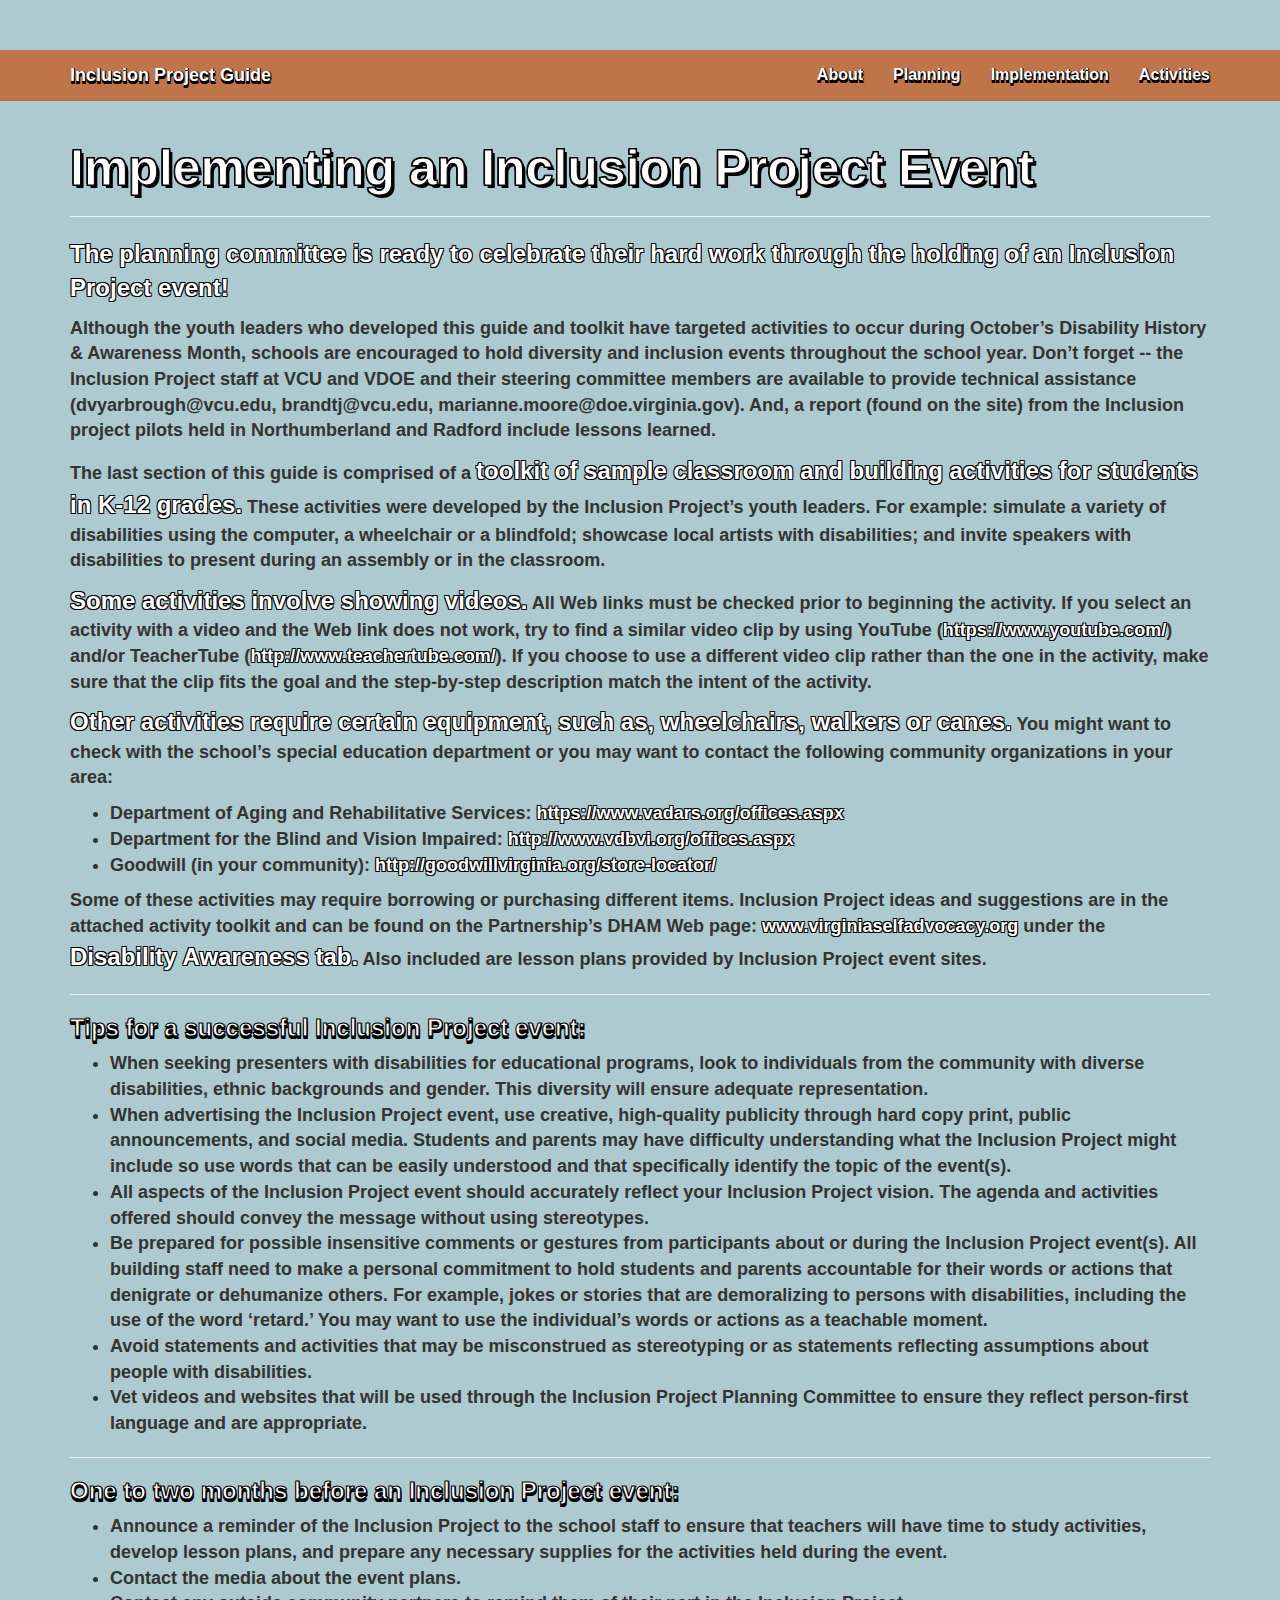
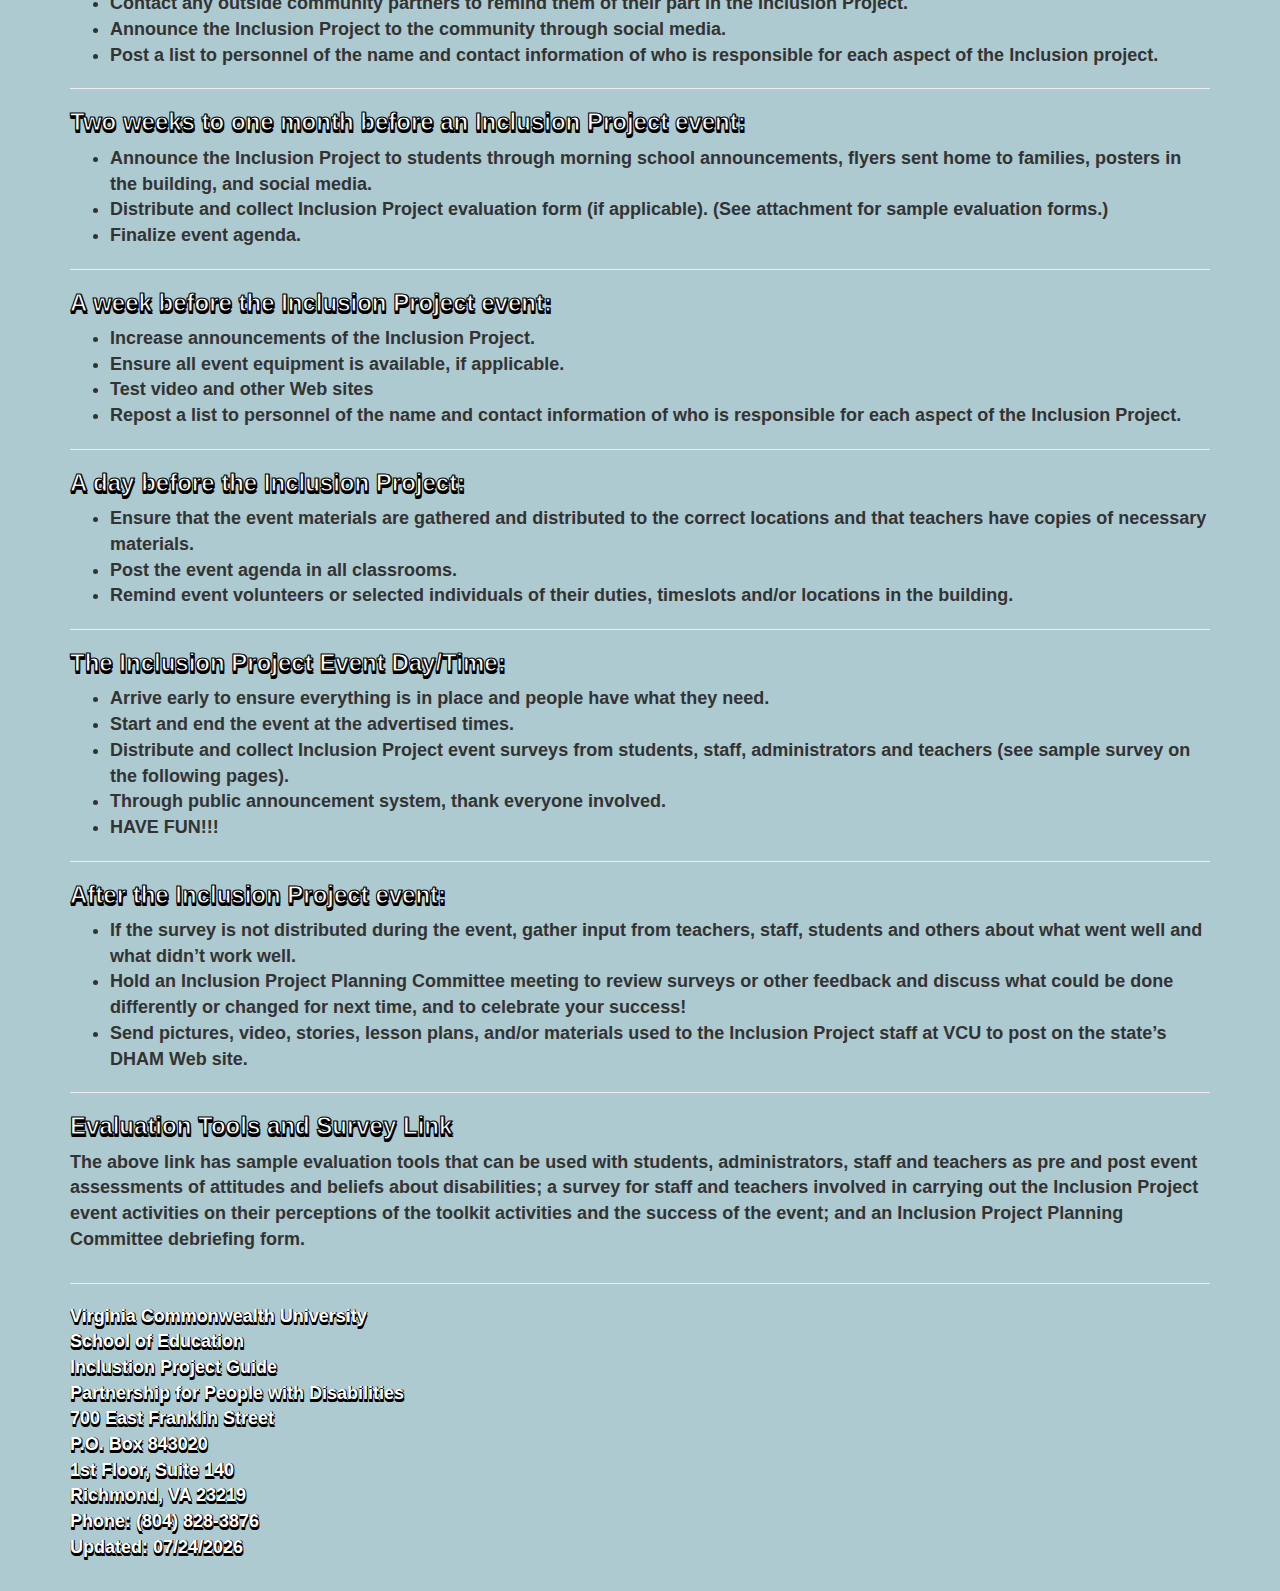
<file: implement.html>
<!DOCTYPE html>
<html lang="en">
  <head>
    <meta charset="utf-8">
    <meta http-equiv="X-UA-Compatible" content="IE=edge">
    <meta name="viewport" content="width=device-width, initial-scale=1">
    <!-- The above 3 meta tags *must* come first in the head; any other head content must come *after* these tags -->
    <meta name="description" content="A Guide to Planning an Inclusion Project Website">
    <meta name="author" content="Danielle Moss 2016 - Partnership for People with Disabilities">
    <link rel="shortcut icon" href="favicon.ico" type="image/x-icon">
    <link rel="icon" href="favicon.ico" type="image/x-icon">

    <title>A Guide to Planning an Inclusion Project - Implementating an Inclusion Project Page</title>

    <!-- Bootstrap core CSS -->
    <link href="css/bootstrap.min.css" rel="stylesheet">

    <!-- IE10 viewport hack for Surface/desktop Windows 8 bug -->
    <link href="css/ie10-viewport-bug-workaround.css" rel="stylesheet">

    <!-- Custom styles for this template -->
    <link href="css/jumbotron.css" rel="stylesheet">
    <link rel="stylesheet" href="css/styles.css">

    <!-- HTML5 shim and Respond.js for IE8 support of HTML5 elements and media queries -->
    <!--[if lt IE 9]>
      <script src="https://oss.maxcdn.com/html5shiv/3.7.3/html5shiv.min.js"></script>
      <script src="https://oss.maxcdn.com/respond/1.4.2/respond.min.js"></script>
    <![endif]-->

    <!-- VCU Branding Bar -->
    <script type="text/javascript" src="//www.pubapps.vcu.edu/identity/widgets/branding/black/responsive/js/vcubranding-black-1.0.js"></script>
  </head>

  <body class="body-background-blue">

    <nav class="navbar navbar-inverse navbar-static-top">
      <div class="container">

        <!-- Navbar Header and Menu Toggle-->
        <div class="navbar-header">
          <button type="button" class="navbar-toggle collapsed" data-toggle="collapse" data-target="#navbar" aria-expanded="false" aria-controls="navbar">
            <span class="sr-only">Toggle navigation</span>
            <span class="icon-bar"></span>
            <span class="icon-bar"></span>
            <span class="icon-bar"></span>
          </button>
          <a class="navbar-brand" href="index.html">Inclusion Project Guide</a>
        </div>
        <!-- END Navbar Header and Menu Toggle -->

        <!-- Menu Items in Collapsed Navbar -->
        <div id="navbar" class="navbar-collapse collapse">
          <ul class="nav navbar-nav navbar-right">
               <li><a href="about.html">About</a></li>
               <li><a href="planning.html">Planning</a></li>
               <li><a href="implement.html">Implementation</a></li>
               <li><a href="activity.html"> Activities</a></li>
          </ul>
        </div>
        <!-- END Menu Items in Collapsed Navbar -->

      </div>
    </nav>

    <div class="container">
         <div class="row">
              <div class="col-md-12">
                    <h2 class="white-highlight">Implementing an Inclusion Project Event</h2>
                    
                    <hr>

                    <p class="paragraph-white-highlight">The planning committee is ready to celebrate their hard work through the holding of an Inclusion Project event!</p>

                    <p><strong>Although the youth leaders who developed this guide and toolkit have targeted activities to occur during October’s Disability History &amp; Awareness Month, schools are encouraged to hold diversity and inclusion events throughout the school year.  Don’t forget -- the Inclusion Project staff at VCU and VDOE and their steering committee members are available to provide technical assistance (dvyarbrough@vcu.edu, brandtj@vcu.edu, marianne.moore@doe.virginia.gov).  And, a report (found on the site) from the Inclusion project pilots held in Northumberland and Radford include lessons learned.</strong></p>

                    <p><strong>The last section of this guide is comprised of a <span class="paragraph-white-highlight">toolkit of sample classroom and building activities for students in K-12  grades.</span>  These activities were developed by the Inclusion Project’s youth leaders.  For example: simulate a variety of disabilities using the computer, a wheelchair or a blindfold; showcase local artists with disabilities; and invite speakers with disabilities to present during an assembly or in the classroom.</strong></p>

                    <p><strong><span class="paragraph-white-highlight">Some activities involve showing videos.</span> All Web links must be checked prior to beginning the activity. If you select an activity with a video and the Web link does not work, try to find a similar video clip by using YouTube (<a class="link-white-highlight" href="https://www.youtube.com/" target="_blank">https://www.youtube.com/</a>) and/or TeacherTube (<a class="link-white-highlight" href="http://www.teachertube.com/" target="_blank">http://www.teachertube.com/</a>).  If you choose to use a different video clip rather than the one in the activity, make sure that the clip fits the goal and the step-by-step description match the intent of the activity.</strong></p>

                    <p><strong><span class="paragraph-white-highlight">Other activities require certain equipment, such as, wheelchairs, walkers or canes.</span> You might want to check with the school’s special education department or you may want to contact the following community organizations in your area:</strong></p>

                    <strong>
                      <ul>
                         <li>Department of Aging and Rehabilitative Services: <a class="link-white-highlight" href="https://www.vadars.org/offices.aspx" target="_blank">https://www.vadars.org/offices.aspx</a></li>
                         <li>Department for the Blind and Vision Impaired: <a class="link-white-highlight" href="http://www.vdbvi.org/offices.aspx" target="_blank">http://www.vdbvi.org/offices.aspx</a></li>
                         <li>Goodwill (in your community): <a class="link-white-highlight" href="http://goodwillvirginia.org/store-locator/" target="_blank">http://goodwillvirginia.org/store-locator/</a></li>
                      </ul>
                    </strong>

                    <p><strong><span>Some of these activities may require borrowing or purchasing different items.</span> Inclusion Project ideas and suggestions are in the attached activity toolkit and can be found on the Partnership’s DHAM Web page:  <a class="link-white-highlight" href="http://www.virginiaselfadvocacy.org" target="_blank">www.virginiaselfadvocacy.org</a> under the <span class="paragraph-white-highlight">Disability Awareness tab.</span> Also included are lesson plans provided by Inclusion Project event sites.</strong></p>

                    <hr>

                    <h3 class="heading-white-highlight">Tips for a successful Inclusion Project event:</h3>
                         <strong>
                           <ul>
                              <li>When seeking presenters with disabilities for educational programs, look to individuals from the community with diverse disabilities, ethnic backgrounds and gender.  This diversity will ensure adequate representation.</li>
                              <li>When advertising the Inclusion Project event, use creative, high-quality publicity through hard copy print, public announcements, and social media.  Students and parents may have difficulty understanding what the Inclusion Project might include so use words that can be easily understood and that specifically identify the topic of the event(s).</li>
                              <li>All aspects of the Inclusion Project event should accurately reflect your Inclusion Project vision.  The agenda and activities offered should convey the message without using stereotypes.</li>
                              <li>Be prepared for possible insensitive comments or gestures from participants about or during the Inclusion Project event(s).  All building staff need to make a personal commitment to hold students and parents accountable for their words or actions that denigrate or dehumanize others.  For example, jokes or stories that are demoralizing to persons with disabilities, including the use of the word ‘retard.’  You may want to use the individual’s words or actions as a teachable moment.</li>
                              <li>Avoid statements and activities that may be misconstrued as stereotyping or as statements reflecting assumptions about people with disabilities.</li>
                              <li>Vet videos and websites that will be used through the Inclusion Project Planning Committee to ensure they reflect person-first language and are appropriate.</li>
                          </ul>
                         </strong>
                    <hr>     
                    

                   <h3 class="heading-white-highlight">One to two months before an Inclusion Project event:</h3>
                        <strong>
                          <ul>
                              <li>Announce a reminder of the Inclusion Project to the school staff to ensure that teachers will have time to study activities, develop lesson plans, and prepare any necessary supplies for the activities held during the event.</li>
                              <li>Contact the media about the event plans.</li>
                              <li>Contact any outside community partners to remind them of their part in the Inclusion Project.</li>
                              <li>Announce the Inclusion Project to the community through social media.</li>
                              <li>Post a list to personnel of the name and contact information of who is responsible for each aspect of the Inclusion project.</li>
                         </ul>
                        </strong>
                    <hr>     

                   <h3 class="heading-white-highlight">Two weeks to one month before an Inclusion Project event:</h3>
                        <strong>
                          <ul>
                              <li>Announce the Inclusion Project to students through morning school announcements, flyers sent home to families, posters in the building, and social media.</li>
                              <li>Distribute and collect Inclusion Project evaluation form (if applicable).  (See attachment for sample evaluation forms.)</li>
                              <li>Finalize event agenda.</li>
                          </ul>
                        </strong>
                    <hr>     

                   <h3 class="heading-white-highlight">A week before the Inclusion Project event:</h3>
                        <strong>
                          <ul>
                              <li>Increase announcements of the Inclusion Project.</li>
                              <li>Ensure all event equipment is available, if applicable.</li>
                              <li>Test video and other Web sites</li>
                              <li>Repost a list to personnel of the name and contact information of who is responsible for each aspect of the Inclusion Project.</li>
                          </ul>
                        </strong>
                    <hr>     

                   <h3 class="heading-white-highlight">A day before the Inclusion Project:</h3>
                        <strong>
                          <ul>
                              <li>Ensure that the event materials are gathered and distributed to the correct locations and that teachers have copies of necessary materials.</li>
                              <li>Post the event agenda in all classrooms.</li>
                              <li>Remind event volunteers or selected individuals of their duties, timeslots and/or locations in the building.</li>
                          </ul>
                        </strong>
                    <hr>     

                   <h3 class="heading-white-highlight">The Inclusion Project Event Day/Time:</h3>
                        <strong>
                          <ul>
                              <li>Arrive early to ensure everything is in place and people have what they need.</li>
                              <li>Start and end the event at the advertised times.</li>
                              <li>Distribute and collect Inclusion Project event surveys from students, staff, administrators and teachers (see sample survey on the following pages).</li>
                              <li>Through public announcement system, thank everyone involved.</li>
                              <li>HAVE FUN!!!</li>
                          </ul>
                        </strong>
                    <hr>     

                   <h3 class="heading-white-highlight">After the Inclusion Project event:</h3>
                        <strong>
                          <ul>
                              <li>If the survey is not distributed during the event, gather input from teachers, staff, students and others about what went well and what didn’t work well.</li>
                              <li>Hold an Inclusion Project Planning Committee meeting to review surveys or other feedback and discuss what could be done differently or changed for next time, and to celebrate your success!</li>
                              <li>Send pictures, video, stories, lesson plans, and/or materials used to the Inclusion Project staff at VCU to post on the state’s DHAM Web site.</li>
                          </ul>
                        </strong>
                    <hr>
                  
                    <h3 class="heading-white-highlight"><a href="docs/Inclusion-Part2-Survey.pdf" target="_blank">Evaluation Tools and Survey Link</a></h3>

                    <p>
                      <strong>
                        The above link has sample evaluation tools that can be used with students, administrators, staff and teachers as pre and post event assessments of attitudes and beliefs about disabilities; a survey for staff and teachers involved in carrying out the Inclusion Project event activities on their perceptions of the toolkit activities and the success of the event; and an Inclusion Project Planning Committee debriefing form.
                      </strong>
                    </p>

              </div>
         </div>

      <hr>

      <footer>
        <p>
          <ul class="list-unstyled footer">
               <li ><a href="http://www.vcu.edu">Virginia Commonwealth University</a></li>
               <li><a href="http://www.soe.vcu.edu/">School of Education</a></li>
               <li>Inclustion Project Guide</li>
               <li><a href="http://partnership.vcu.edu/">Partnership for People with Disabilities</a></li>
               <li>700 East Franklin Street <br>
               P.O. Box 843020 <br>
               1st Floor, Suite 140 <br>
               Richmond, VA 23219
               </li>
               <li>Phone: (804) 828-3876</li>
               <li>Updated: <script type="text/javascript">
                  document.write(document.lastModified.substring(0, document.lastModified.indexOf(' ')));
                  </script></li>
          </ul>
        </p>
      </footer>
    </div> <!-- /container -->


    <!-- Bootstrap core JavaScript
    ================================================== -->
    <!-- Placed at the end of the document so the pages load faster -->
    <script src="https://ajax.googleapis.com/ajax/libs/jquery/1.12.4/jquery.min.js"></script>
    <script>window.jQuery || document.write('<script src="../../js/vendor/jquery.min.js"><\/script>')</script>
    <script src="js/bootstrap.min.js"></script>
    <!-- IE10 viewport hack for Surface/desktop Windows 8 bug -->
    <script src="js/ie10-viewport-bug-workaround.js"></script>
  </body>
</html>
</file>
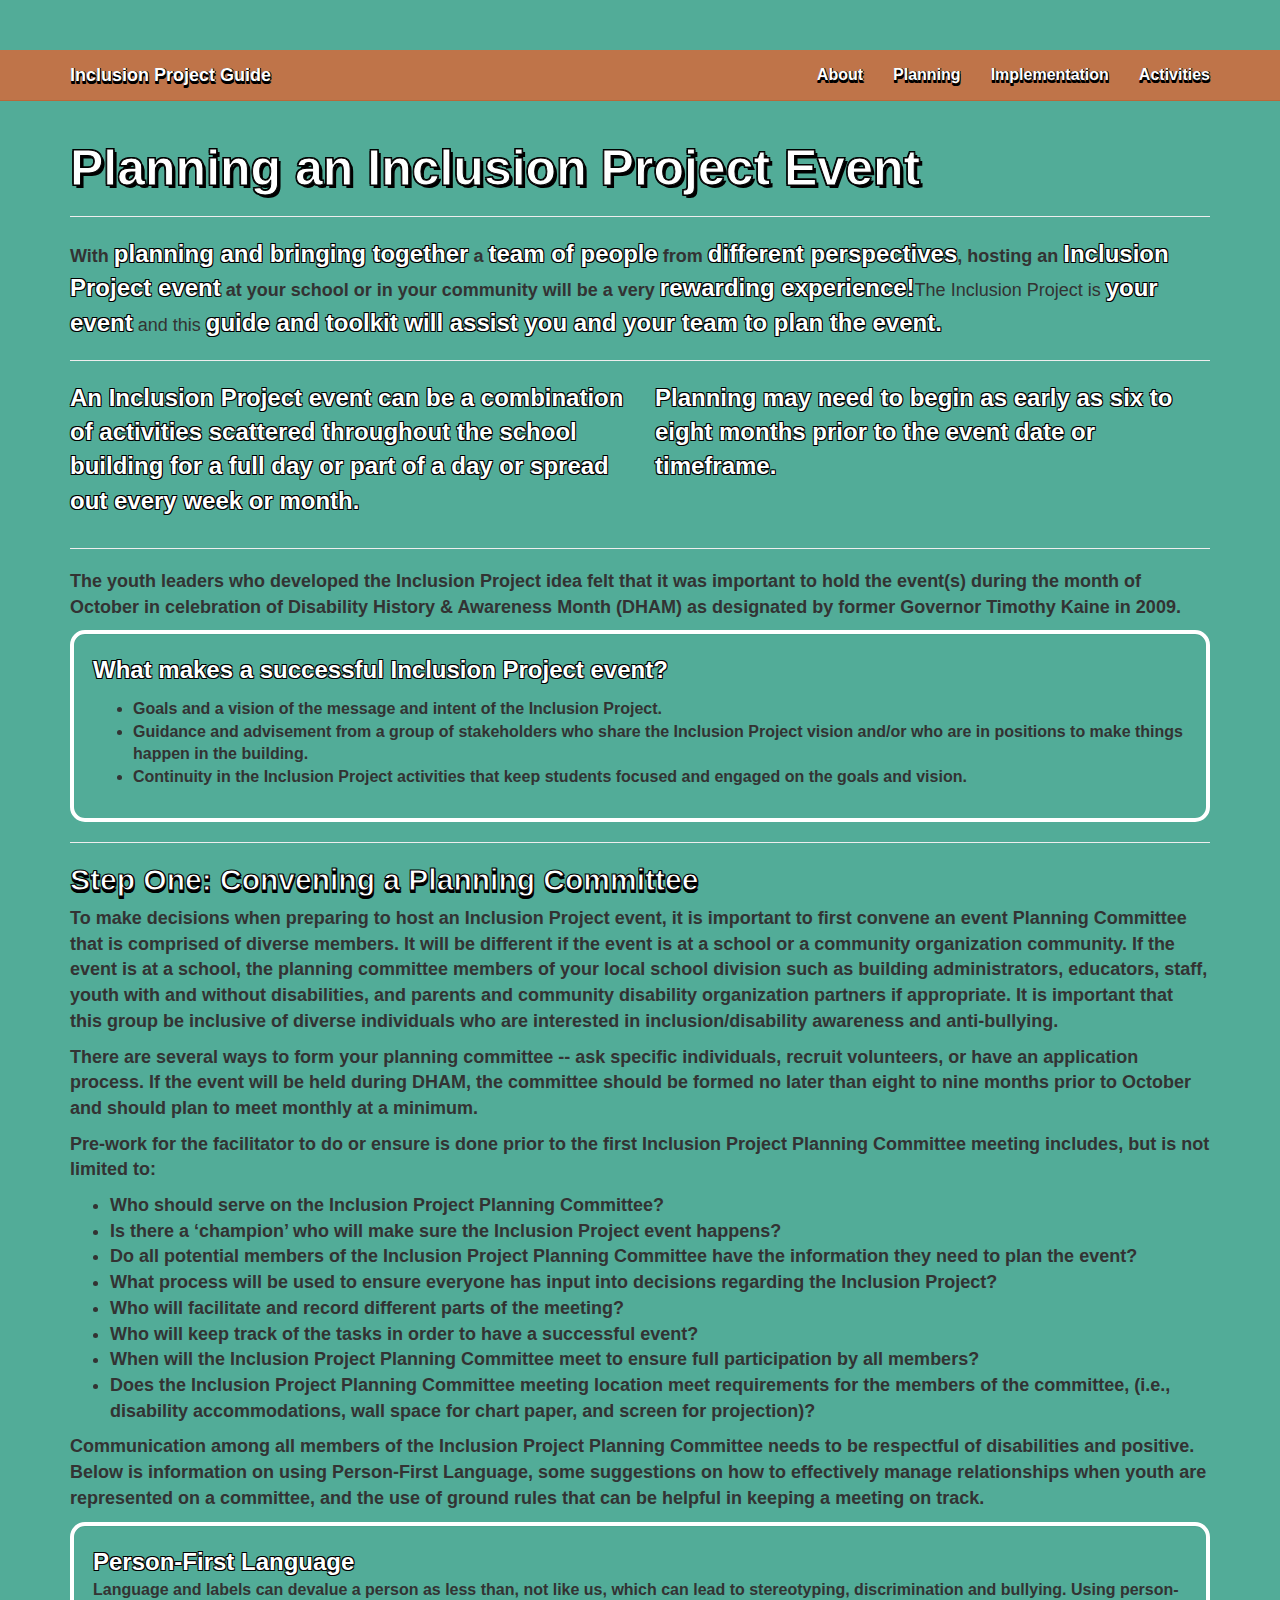
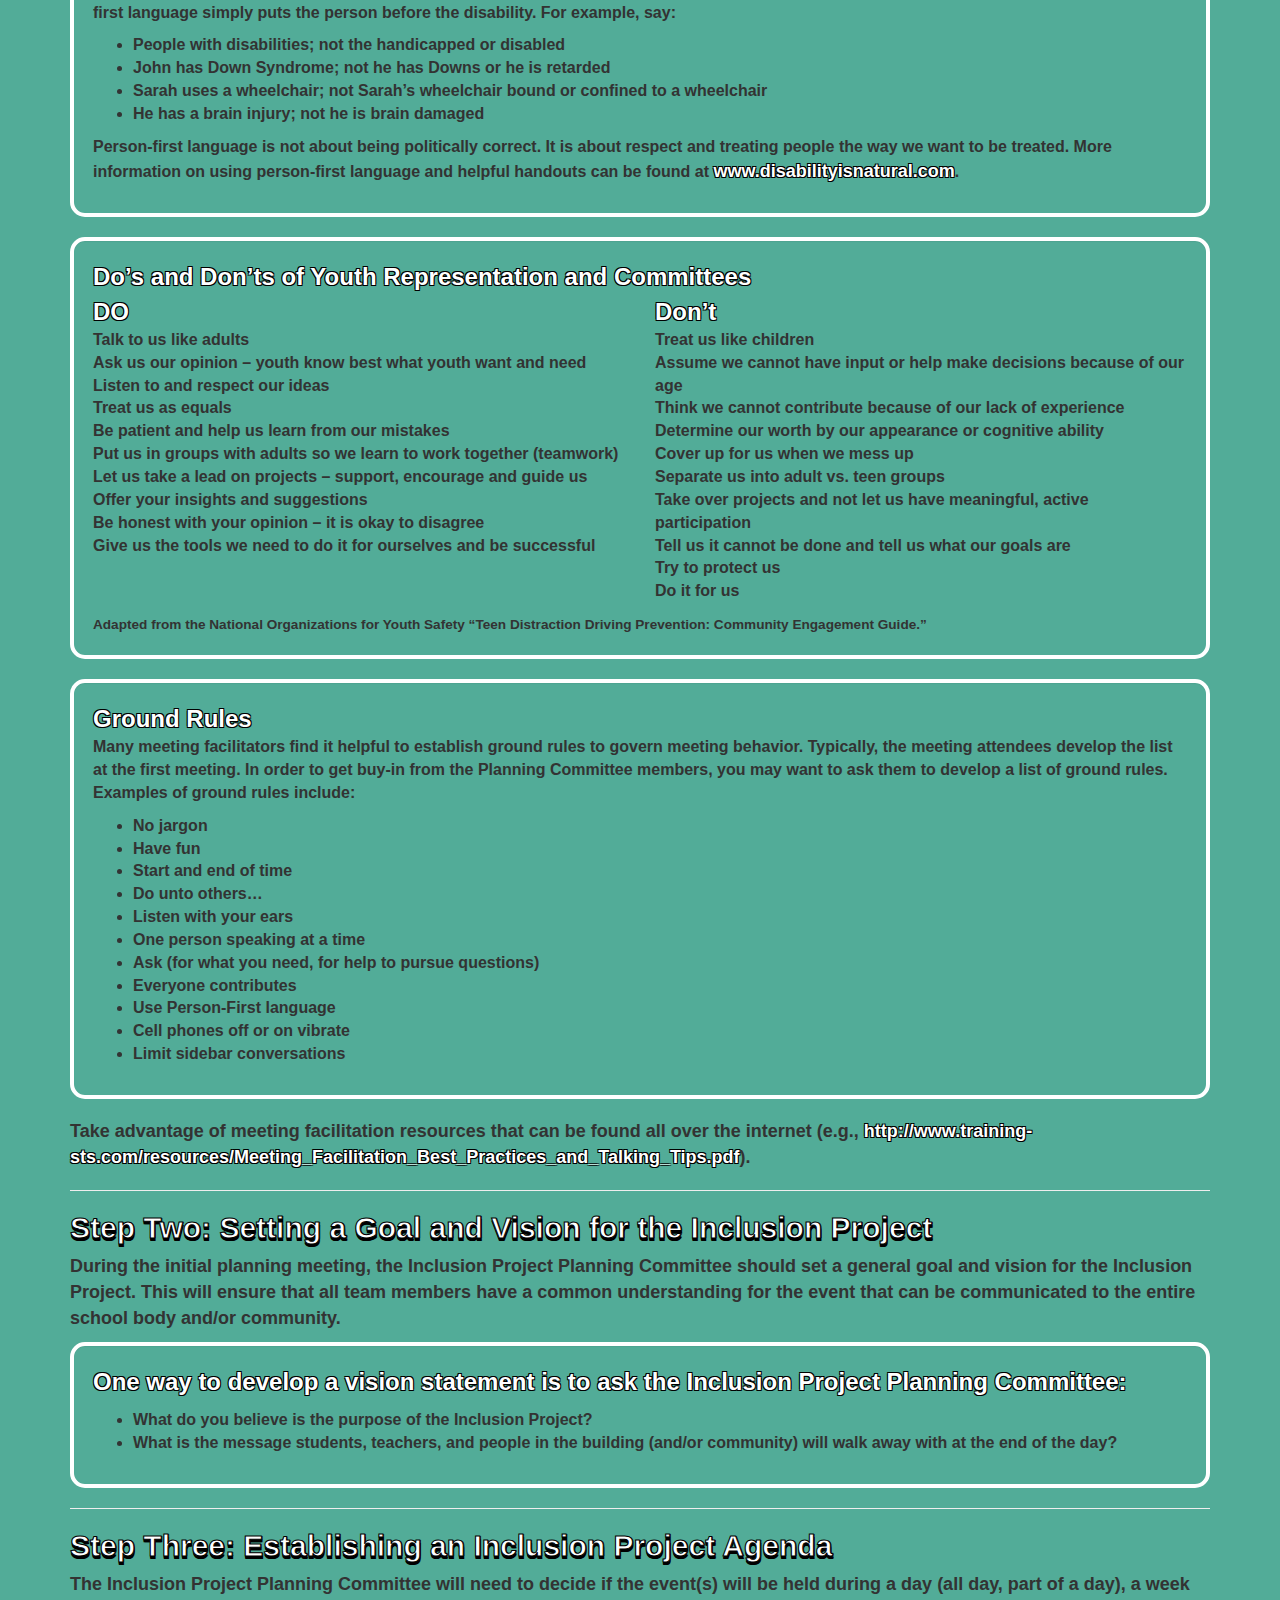
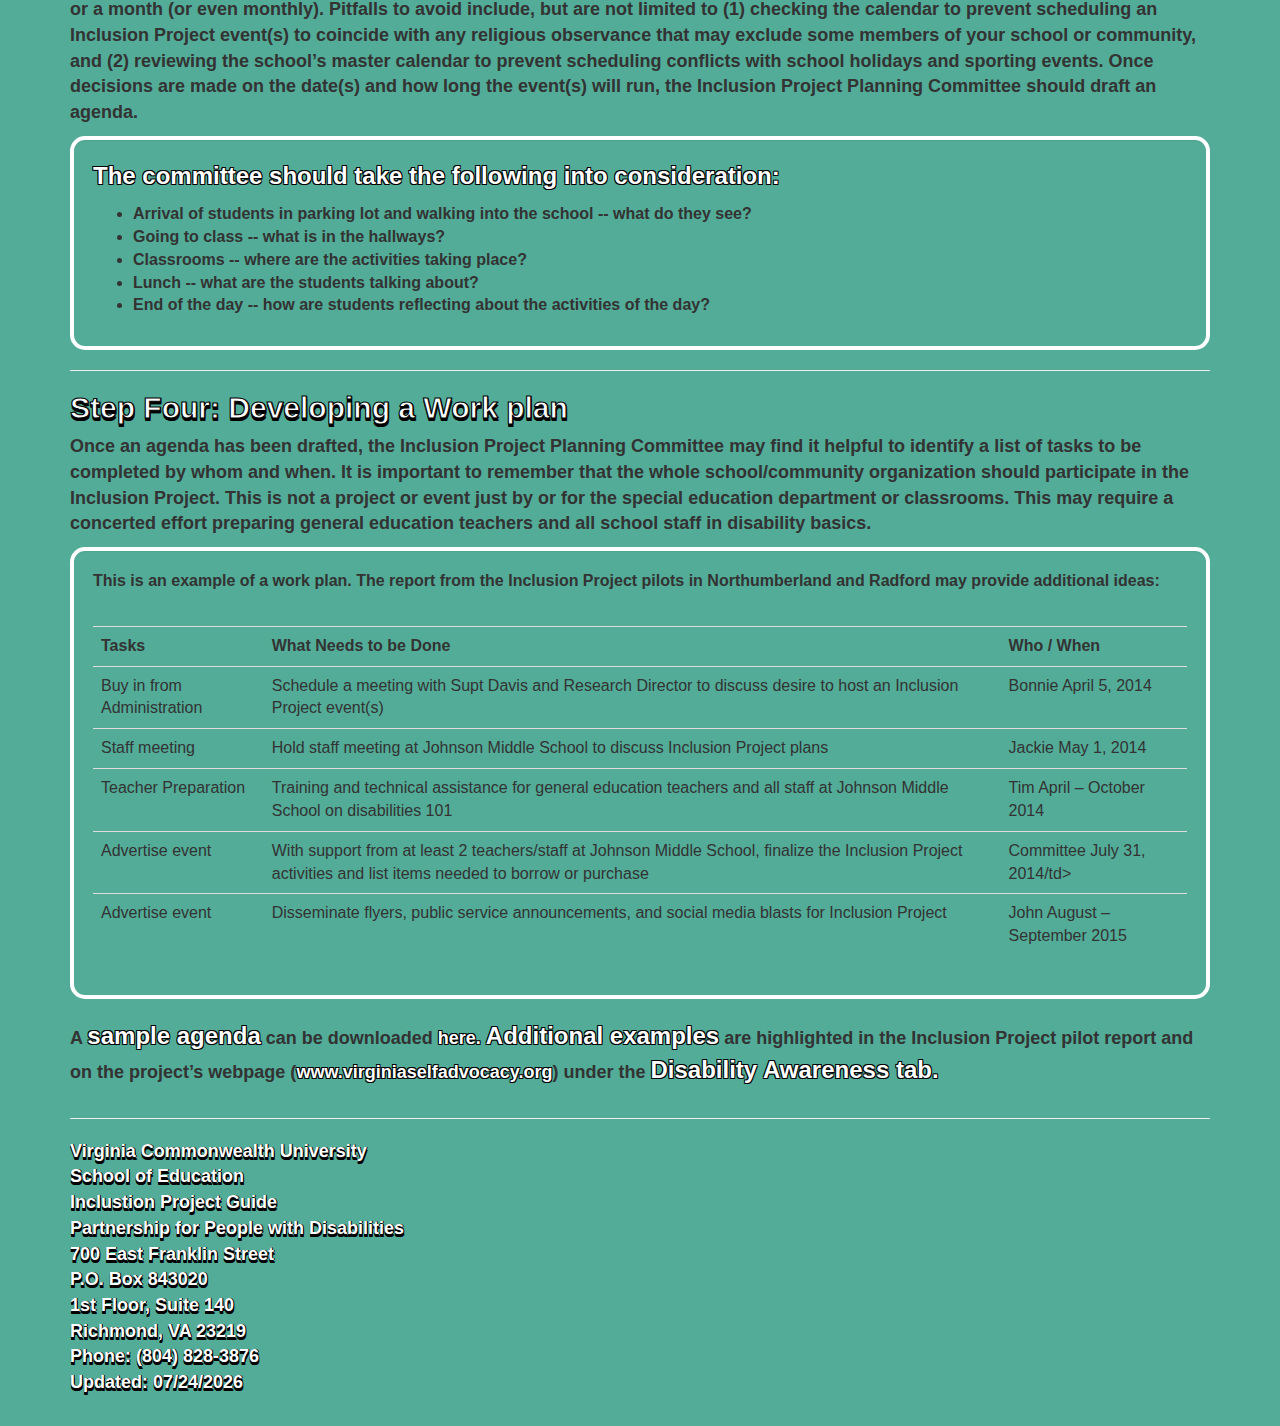
<file: planning.html>
<!DOCTYPE html>
<html lang="en">
  <head>
    <meta charset="utf-8">
    <meta http-equiv="X-UA-Compatible" content="IE=edge">
    <meta name="viewport" content="width=device-width, initial-scale=1">
    <!-- The above 3 meta tags *must* come first in the head; any other head content must come *after* these tags -->
    <meta name="description" content="A Guide to Planning an Inclusion Project Website">
    <meta name="author" content="Danielle Moss 2016 - Partnership for People with Disabilities">
    <link rel="shortcut icon" href="favicon.ico" type="image/x-icon">
    <link rel="icon" href="favicon.ico" type="image/x-icon">

    <title>A Guide to Planning an Inclusion Project - Planning an Inclusion Project Page</title>

    <!-- Bootstrap core CSS -->
    <link href="css/bootstrap.min.css" rel="stylesheet">

    <!-- IE10 viewport hack for Surface/desktop Windows 8 bug -->
    <link href="css/ie10-viewport-bug-workaround.css" rel="stylesheet">

    <!-- Custom styles for this template -->
    <link href="css/jumbotron.css" rel="stylesheet">
    <link rel="stylesheet" href="css/styles.css">

    <!-- HTML5 shim and Respond.js for IE8 support of HTML5 elements and media queries -->
    <!--[if lt IE 9]>
      <script src="https://oss.maxcdn.com/html5shiv/3.7.3/html5shiv.min.js"></script>
      <script src="https://oss.maxcdn.com/respond/1.4.2/respond.min.js"></script>
    <![endif]-->

    <!-- VCU Branding Bar -->
    <script type="text/javascript" src="//www.pubapps.vcu.edu/identity/widgets/branding/black/responsive/js/vcubranding-black-1.0.js"></script>
  </head>

  <body class="body-background-green">

    <nav class="navbar navbar-inverse navbar-static-top">
      <div class="container">

        <!-- Navbar Header and Menu Toggle-->
        <div class="navbar-header">
          <button type="button" class="navbar-toggle collapsed" data-toggle="collapse" data-target="#navbar" aria-expanded="false" aria-controls="navbar">
            <span class="sr-only">Toggle navigation</span>
            <span class="icon-bar"></span>
            <span class="icon-bar"></span>
            <span class="icon-bar"></span>
          </button>
          <a class="navbar-brand" href="index.html">Inclusion Project Guide</a>
        </div>
        <!-- END Navbar Header and Menu Toggle -->

        <!-- Menu Items in Collapsed Navbar -->
        <div id="navbar" class="navbar-collapse collapse">
          <ul class="nav navbar-nav navbar-right">
               <li><a href="about.html">About</a></li>
               <li><a href="planning.html">Planning</a></li>
               <li><a href="implement.html">Implementation</a></li>
               <li><a href="activity.html"> Activities</a></li>
          </ul>
        </div>
        <!-- END Menu Items in Collapsed Navbar -->

      </div>
    </nav>

    <div class="container">
         <div class="row">
               <div class="col-md-12">
                    <h2 class="white-highlight">Planning an Inclusion Project Event</h2>
                    
                    <hr>
                    
                    <p><strong>With <span class="paragraph-white-highlight">planning and bringing together</span> a <span class="paragraph-white-highlight">team of people</span> from <span class="paragraph-white-highlight">different perspectives</span>, hosting an <span class="paragraph-white-highlight">Inclusion Project event</span> at your school or in your community will be a very <span class="paragraph-white-highlight">rewarding experience!</span></strong>The Inclusion Project is <span class="paragraph-white-highlight">your event</span> and this <span class="paragraph-white-highlight">guide and toolkit will assist you and your team to plan the event.</span></p>

                    <hr>

                    <div class="row">
                      <div class="col-md-6">
                        <p class="paragraph-white-highlight">An Inclusion Project event can be a combination of activities scattered throughout the school building for a full day or part of a day or spread out every week or month.</p> 
                      </div>
                      <div class="col-md-6">
                        <p class="paragraph-white-highlight">Planning may need to begin as early as six to eight months prior to the event date or timeframe.</p>
                      </div>
                    </div>
                    
                    <hr>

                    <p><strong>The youth leaders who developed the Inclusion Project idea felt that it was important to hold the event(s) during the month of October in celebration of Disability History &amp; Awareness Month (DHAM) as designated by former Governor Timothy Kaine in 2009.</strong></p>

                    <div class="well planning-well">
                         <p>
                            <strong>
                             <span class="paragraph-white-highlight">What makes a successful Inclusion Project event?</span>
                              <ul>
                                   <li>Goals and a vision of the message and intent of the Inclusion Project.</li>
                                   <li>Guidance and advisement from a group of stakeholders who share the Inclusion Project vision and/or who are in positions to make things happen in the building.</li>
                                   <li>Continuity in the Inclusion Project activities that keep students focused and engaged on the goals and vision.</li>
                              </ul>
                            </strong>
                         </p>
                    </div>

                    <hr>
                             
                    <h2 class="heading-white-highlight">Step One: Convening a Planning Committee</h2>

                    <p><strong>To make decisions when preparing to host an Inclusion Project event, it is important to first convene an event Planning Committee that is comprised of diverse members. It will be different if the event is at a school or a community organization community. If the event is at a school, the planning committee members of your local school division such as building administrators, educators, staff, youth with and without disabilities, and parents and community disability organization partners if appropriate.  It is important that this group be inclusive of diverse individuals who are interested in inclusion/disability awareness and anti-bullying.</strong></p>

                    <p><strong>There are several ways to form your planning committee -- ask specific individuals, recruit volunteers, or have an application process.  If the event will be held during DHAM, the committee should be formed no later than eight to nine months prior to October and should plan to meet monthly at a minimum.</strong></p>

                    <p>
                      <strong>
                        Pre-work for the facilitator to do or ensure is done prior to the first Inclusion Project Planning Committee meeting includes, but is not limited to:
                         <ul>
                              <li>Who should serve on the Inclusion Project Planning Committee?</li>
                              <li>Is there a ‘champion’ who will make sure the Inclusion Project event happens?</li>
                              <li>Do all potential members of the Inclusion Project Planning Committee have the information they need to plan the event?</li>
                              <li>What process will be used to ensure everyone has input into decisions regarding the Inclusion Project?</li>
                              <li>Who will facilitate and record different parts of the meeting?</li>
                              <li>Who will keep track of the tasks in order to have a successful event?</li>
                              <li>When will the Inclusion Project Planning Committee meet to ensure full participation by all members?</li>
                              <li>Does the Inclusion Project Planning Committee meeting location meet requirements for the members of the committee, (i.e., disability accommodations, wall space for chart paper, and screen for projection)?</li>
                         </ul>
                      </strong>
                    </p>

                    <p>
                      <strong>
                        Communication among all members of the Inclusion Project Planning Committee needs to be respectful of disabilities and positive.  Below is information on using Person-First Language, some suggestions on how to effectively manage relationships when youth are represented on a committee, and the use of ground rules that can be helpful in keeping a meeting on track.
                      </strong>
                    </p>

                    <div class="well planning-well">
                       <p><span class="paragraph-white-highlight">Person-First Language</span><br>
                         <strong>
                           Language and labels can devalue a person as less than, not like us, which can lead to stereotyping, discrimination and bullying.  Using person-first language simply puts the person before the disability.  For example, say:
                              <ul>
                                   <li>People with disabilities; not the handicapped or disabled</li>
                                   <li>John has Down Syndrome; not he has Downs or he is retarded</li>
                                   <li>Sarah uses a wheelchair; not Sarah’s wheelchair bound or confined to a wheelchair</li>
                                   <li>He has a brain injury; not he is brain damaged</li>
                              </ul>
                         </strong>
                       </p>

                       <p>
                        <strong>
                          Person-first language is not about being politically correct.  It is about respect and treating people the way we want to be treated.  More information on using person-first language and helpful handouts can be found at <a class="link-white-highlight" href="http://www.disabilityisnatural.com" target="_blank">www.disabilityisnatural.com</a>.  
                        </strong>
                      </p>
                    </div>

                    <div class="well planning-well">
                         <span class="paragraph-white-highlight">Do’s and Don’ts of Youth Representation and Committees</span>
                         <div class="row">
                           <div class="col-md-6">
                            <strong>
                              <ul class="list-unstyled">
                                <li><span class="paragraph-white-highlight">DO</span></li>
                                <li>Talk to us like adults</li>
                                <li>Ask us our opinion – youth know best what youth want and need</li>
                                <li>Listen to and respect our ideas</li>
                                <li>Treat us as equals</li>
                                <li>Be patient and help us learn from our mistakes</li>
                                <li>Put us in groups with adults so we learn to work together (teamwork)</li>
                                <li>Let us take a lead on projects – support, encourage and guide us</li>
                                <li>Offer your insights and suggestions</li>
                                <li>Be honest with your opinion – it is okay to disagree</li>
                                <li>Give us the tools we need to do it for ourselves and be successful</li>
                              </ul>
                            </strong>
                           </div>
                           <div class="col-md-6">
                            <strong>
                              <ul class="list-unstyled">
                                <li><span class="paragraph-white-highlight">Don’t</span></li>
                                <li>Treat us like children</li>
                                <li>Assume we cannot have input or help make decisions because of our age</li>
                                <li>Think we cannot contribute because of our lack of experience</li>
                                <li>Determine our worth by our appearance or cognitive ability</li>
                                <li>Cover up for us when we mess up</li>
                                <li>Separate us into adult vs. teen groups</li>
                                <li>Take over projects and not let us have meaningful, active participation</li>
                                <li>Tell us it cannot be done and tell us what our goals are</li>
                                <li>Try to protect us</li>
                                <li>Do it for us</li>
                              </ul>
                            </strong> 
                           </div>
                         </div>
                         
                         <small><strong>Adapted from the National Organizations for Youth Safety “Teen Distraction Driving Prevention: Community Engagement Guide.”</strong></small>
                    </div>

                    <div class="well planning-well">
                         <span class="paragraph-white-highlight">Ground Rules</span>
                         <p>
                            <strong>
                              Many meeting facilitators find it helpful to establish ground rules to govern meeting behavior.  Typically, the meeting attendees develop the list at the first meeting.  In order to get buy-in from the Planning Committee members, you may want to ask them to develop a list of ground rules.  Examples of ground rules include:
                              <ul>
                                   <li>No jargon</li>
                                   <li>Have fun</li>
                                   <li>Start and end of time</li>
                                   <li>Do unto others…</li>
                                   <li>Listen with your ears</li>
                                   <li>One person speaking at a time</li>
                                   <li>Ask (for what you need, for help to pursue questions)</li>
                                   <li>Everyone contributes</li>
                                   <li>Use Person-First language</li>
                                   <li>Cell phones off or on vibrate</li>
                                   <li>Limit sidebar conversations</li>
                              </ul>
                            </strong>
                         </p>
                    </div>

                    <p>
                      <strong>
                        Take advantage of meeting facilitation resources that can be found all over the internet (e.g., <a class="link-white-highlight" href="http://www.training-sts.com/resources/Meeting_Facilitation_Best_Practices_and_Talking_Tips.pdf" target="_blank">http://www.training-sts.com/resources/Meeting_Facilitation_Best_Practices_and_Talking_Tips.pdf</a>).
                      </strong>
                    </p>
                    
                    <hr>

                    <h2 class="heading-white-highlight">Step Two:  Setting a Goal and Vision for the Inclusion Project</h2>

                    <p>
                      <strong>
                        During the initial planning meeting, the Inclusion Project Planning Committee should set a general goal and vision for the Inclusion Project.  This will ensure that all team members have a common understanding for the event that can be communicated to the entire school body and/or community.
                      </strong>
                    </p>

                   <div class="well planning-well">
                        <p>
                          <strong>
                            <span class="paragraph-white-highlight">One way to develop a vision statement is to ask the Inclusion Project Planning Committee:</span>
                             <ul>
                                   <li>What do you believe is the purpose of the Inclusion Project?</li>
                                   <li>What is the message students, teachers, and people in the building (and/or community) will walk away with at the end of the day?</li>
                             </ul>
                          </strong>
                        </p>
                   </div>
                    
                    <hr>

                    <h2 class="heading-white-highlight">Step Three:  Establishing an Inclusion Project Agenda</h2>

                    <p>
                      <strong>
                        The Inclusion Project Planning Committee will need to decide if the event(s) will be held during a day (all day, part of a day), a week or a month (or even monthly).  Pitfalls to avoid include, but are not limited to (1) checking the calendar to prevent scheduling an Inclusion Project event(s) to coincide with any religious observance that may exclude some members of your school or community, and (2) reviewing the school’s master calendar to prevent scheduling conflicts with school holidays and sporting events. Once decisions are made on the date(s) and how long the event(s) will run, the Inclusion Project Planning Committee should draft an agenda.
                      </strong>
                    </p>

                   <div class="well planning-well">
                         <p>
                            <strong>
                              <span class="paragraph-white-highlight"> The committee should take the following into consideration:</span>
                              <ul>
                                   <li>Arrival of students in parking lot and walking into the school -- what do they see?</li>
                                   <li>Going to class -- what is in the hallways?</li>
                                   <li>Classrooms -- where are the activities taking place?</li>
                                   <li>Lunch -- what are the students talking about?</li>
                                   <li>End of the day -- how are students reflecting about the activities of the day?</li>
                              </ul>
                            </strong>
                         </p>
                   </div>
                    
                    <hr>

                    <h2 class="heading-white-highlight">Step Four:  Developing a Work plan</h2>

                    <p>
                      <strong>
                        Once an agenda has been drafted, the Inclusion Project Planning Committee may find it helpful to identify a list of tasks to be completed by whom and when.  It is important to remember that the whole school/community organization should participate in the Inclusion Project.  This is not a project or event just by or for the special education department or classrooms.  This may require a concerted effort preparing general education teachers and all school staff in disability basics.
                      </strong>
                    </p>

                    <div class="well planning-well">
                      <p>
                        <strong>
                          This is an example of a work plan. The report from the Inclusion Project pilots in Northumberland and Radford may provide additional ideas:
                        </strong>
                    </p>

                    <br>

                    <div class="row">
                      <div class="col-md-12">
                        <table class="table">
                          <tr>
                            <th>Tasks</th>
                            <th>What Needs to be Done</th> 
                            <th>Who / When</th>
                          </tr>
                          <tr>
                            <td>Buy in from Administration</td>
                            <td>Schedule a meeting with Supt Davis and Research Director to discuss desire to host an Inclusion Project event(s)</td>
                            <td>Bonnie April 5, 2014</td>
                          </tr>
                          <tr>
                            <td>Staff meeting</td>
                            <td>Hold staff meeting at Johnson Middle School to discuss Inclusion Project plans</td>
                            <td>Jackie May 1, 2014</td>
                          </tr>
                          <tr>
                            <td>Teacher Preparation</td>
                            <td>Training and technical assistance for general education teachers and all staff at Johnson Middle School on disabilities 101</td>
                            <td>Tim April – October 2014</td>
                          </tr>
                          <tr>
                            <td>Advertise event</td>
                            <td>With support from at least 2 teachers/staff at Johnson Middle School, finalize the Inclusion Project activities and list items needed to borrow or purchase</td>
                            <td>Committee July 31, 2014/td>
                          </tr>
                          <tr>
                            <td>Advertise event</td>
                            <td>Disseminate flyers, public service announcements, and social media blasts for Inclusion Project</td>
                            <td>John August – September 2015</td>
                          </tr>
                        </table>
                      </div>
                    </div>
                    </div>

                    <p>
                      <strong>
                        A <span class="paragraph-white-highlight">sample agenda</span> can be downloaded <a class="link-white-highlight" href="img/sample-schedule.png" download>here.</a> <span class="paragraph-white-highlight">Additional examples</span> are highlighted in the Inclusion Project pilot report and on the project’s webpage (<a class="link-white-highlight" href="http://www.virginiaselfadvocacy.org" target="_blank">www.virginiaselfadvocacy.org</a>) under the <span class="paragraph-white-highlight">Disability Awareness tab.</span>
                      </strong>
                    </p>
               </div>
         </div>

     <hr>

      <footer>
        <p>
          <ul class="list-unstyled footer">
               <li ><a href="http://www.vcu.edu">Virginia Commonwealth University</a></li>
               <li><a href="http://www.soe.vcu.edu/">School of Education</a></li>
               <li>Inclustion Project Guide</li>
               <li><a href="http://partnership.vcu.edu/">Partnership for People with Disabilities</a></li>
               <li>700 East Franklin Street <br>
               P.O. Box 843020 <br>
               1st Floor, Suite 140 <br>
               Richmond, VA 23219
               </li>
               <li>Phone: (804) 828-3876</li>
               <li>Updated: <script type="text/javascript">
                  document.write(document.lastModified.substring(0, document.lastModified.indexOf(' ')));
                  </script></li>
          </ul>
        </p>
      </footer>
    </div> <!-- /container -->


    <!-- Bootstrap core JavaScript
    ================================================== -->
    <!-- Placed at the end of the document so the pages load faster -->
    <script src="https://ajax.googleapis.com/ajax/libs/jquery/1.12.4/jquery.min.js"></script>
    <script>window.jQuery || document.write('<script src="../../js/vendor/jquery.min.js"><\/script>')</script>
    <script src="js/bootstrap.min.js"></script>
    <!-- IE10 viewport hack for Surface/desktop Windows 8 bug -->
    <script src="js/ie10-viewport-bug-workaround.js"></script>
  </body>
</html>
</file>
<file: css/jumbotron.css>
/* Move down content because we have a fixed navbar that is 50px tall */
body {
  padding-top: 50px;
  padding-bottom: 20px;
}
</file>
<file: css/styles.css>
body {
     font-size: 18px;
}

/*.body-background-blue {
     background-color: #B0D1D9;
}*/

.body-background-blue {
  background-color: #adcad1;
}

.body-background-light-blue {
    background-color: #9eb2c3; 
}

/*.body-background-light-blue {
  background-color: #61909c;
}*/

.body-background-green {
  background-color: #52ac98;
}

.body-background-light-orange {
     background-color: #F2A81D;
}

.body-background-dark-blue {
     background-color: #6F8CA6;
}

.body-background-yellow {
     background-color: #F2B544;
}

/*---------------------------------------*/

/* Main Navigation */

.navbar-inverse {
    background-color: #BF7449;
    border-color: rgba(166, 63, 3, 0.21);
}

@media screen and (max-width: 767px) {
     .navbar-inverse>.container {
         padding-bottom: 0px;
         min-height: 100%;
     }
}

.navbar-inverse .navbar-brand {
    color: #fff;
    font-size: 18px;
    font-weight: 600;
    /*-webkit-text-stroke: 1px black;*/
    text-shadow:
         0px 2px 0 #000,
         0px 3px 0 #000,
         0px 0px 0 #000,
         1px 0px 0 #000,
         1px 3px 0px #000;
}

.navbar-inverse .navbar-nav>li>a {
     color: #fff;
     font-size: 16px;
     font-weight: 700;
     /*-webkit-text-stroke: 1px black;*/
     text-shadow:
         0px 2px 0 #000,
         0px 3px 0 #000,
         0px 0px 0 #000,
         1px 0px 0 #000,
         1px 3px 0px #000;
}

.nav>li>a:focus, .nav>li>a:hover {
    text-decoration: none;
    background-color: #eee;
}

/*---------------------------------------*/

/* Home Page Jumbotron */

.jumbotron {
     background-color: #F2A81D;
     margin-top: -20px;
     padding: 10px 15px;
}

/*
.jumbotron p {
     font-weight: 700;
}
*/

/*---------------------------------------*/

/* Text Higlight */

.white-highlight {
     color: #fff;
     font-size: 50px;
     font-weight: 800;
     -webkit-text-stroke: 1px black;
     text-shadow:
          3px 3px 0 #000,
          -1px -1px 0 #000,
          1px -1px 0 #000,
          -1px 1px 0 #000,
          1px 1px 0 #000;

}

.heading-white-highlight {
     color: #fff;
     font-weight: 800;
     -webkit-text-stroke: 1px black;
     text-shadow:
          0px 2px 0 #000,
          0px 3px 0 #000,
          0px 0px 0 #000,
          1px 0px 0 #000,
          1px 3px 0px #000;
}

.heading-white-highlight a{
     color: #fff;
     font-weight: 800;
     -webkit-text-stroke: 1px black;
     text-shadow:
          0px 2px 0 #000,
          0px 3px 0 #000,
          0px 0px 0 #000,
          1px 0px 0 #000,
          1px 3px 0px #000;    
}


h3.heading-white-highlight a:hover {
     color: #fff;
     font-weight: 800;
     -webkit-text-stroke: 1px black;
     text-shadow:
          0px 2px 0 #000,
          0px 3px 0 #000,
          0px 0px 0 #000,
          1px 0px 0 #000,
          1px 3px 0px #000;
    text-decoration: underline;      
}

.definition-white-highlight {
     color: #fff;
     font-size: 32px;
     font-weight: 800;
     -webkit-text-stroke: 1px black;
     text-shadow:
          0px 2px 0 #000,
          0px 3px 0 #000,
          0px 0px 0 #000,
          1px 0px 0 #000,
          1px 3px 0px #000;
}

.paragraph-white-highlight, .paragraph-white-highlight a {
    color: #fff;
    font-size: 24px;
    font-weight: 600;
    text-shadow:
        -1px -1px 0 #000,  
         1px -1px 0 #000,
         -1px 1px 0 #000,
          1px 1px 0 #000;
}

.paragraph-white-highlight a:hover {
    color: #fff;
    font-size: 24px;
    font-weight: 600;
    text-shadow:
        -1px -1px 0 #000,  
        1px -1px 0 #000,
        -1px 1px 0 #000,
        1px 1px 0 #000;
    text-decoration: underline;    
}

.list-white-highlight {
    color: #fff;
    font-size: 16px;
    font-weight: 600;
    text-shadow:
        -1px -1px 0 #000,  
         1px -1px 0 #000,
         -1px 1px 0 #000,
          1px 1px 0 #000;
     padding-bottom: 10px;
}

.link-white-highlight {
    color: #fff;
    font-size: 18px;
    font-weight: 600;
    text-shadow:
        -1px -1px 0 #000,  
         1px -1px 0 #000,
         -1px 1px 0 #000,
          1px 1px 0 #000;
     padding-bottom: 10px;
}

.link-white-highlight:hover {
    color: #fff;
    font-size: 18px;
    font-weight: 600;
    text-shadow:
        -1px -1px 0 #000,  
         1px -1px 0 #000,
         -1px 1px 0 #000,
          1px 1px 0 #000;
    padding-bottom: 10px;
    text-decoration: underline;
}

.about-text-color, .about-footer, .text-color {
     color: #fff;
     font-weight: 600;
     text-shadow:
        -1px -1px 0 #000,  
         1px -1px 0 #000,
         -1px 1px 0 #000,
          1px 1px 0 #000;
}

.about-well, .planning-well, .implement-well {
    min-height: 20px;
    /* color: #000; */
    font-size: 16px;
    padding: 19px;
    margin-bottom: 20px;
    background-color: transparent;
    border: 4px solid #fff;
    border-radius: 15px;
    -webkit-box-shadow: inset 0 1px 1px rgba(0,0,0,.05);
    box-shadow: inset 0 1px 1px rgba(0,0,0,.05);
}


.about-link {
    color: #fff;
    font-size: 18px;
    font-weight: 600;
    text-shadow:
        -1px -1px 0 #000,  
         1px -1px 0 #000,
         -1px 1px 0 #000,
          1px 1px 0 #000;
}

.about-link:hover {
    color: #fff;
    font-size: 18px;
    font-weight: 600;
    text-shadow:
        -1px -1px 0 #000,  
         1px -1px 0 #000,
         -1px 1px 0 #000,
          1px 1px 0 #000;
}
/*---------------------------------------*/

/* Buttons */

.btn {
     font-weight: 600;
     background-color: #a52e03;
     color: #fff;
     /*text-shadow:
          0px 2px 0 #000,
          0px 3px 0 #000,
          0px 0px 0 #000,
          1px 0px 0 #000,
          1px 3px 0px #000;*/
}

.btn a { 
  color: #fff; 
}

.btn a:hover { 
  color: #000; 
}

.btn-default a:hover {
    color: #333;
    background-color: #fff;
    border-color: #adadad;
    text-shadow: none;
}

.intro-btn {
    margin: 20px;
}

#planningBtn, #implementBtn {
    margin-right: 30px;
}


/*---------------------------------------*/

/* Footer Contact Info Highlight */

.footer {
  color: #fff;
    font-size: 18px;
    font-weight: 600;
    /*-webkit-text-stroke: 1px black;*/
    text-shadow:
         0px 2px 0 #000,
         0px 3px 0 #000,
         0px 0px 0 #000,
         1px 0px 0 #000,
         1px 3px 0px #000;
}

.footer li a {
  color: #fff;
}


/*#contactInfo li{
     color: #000;
     font-size: 18px;
     font-weight: 600;
}

#contactInfo li a{
     color: #000;
}

#contactInfo li a:hover{
     color: #fff;
     text-decoration: none;
     text-shadow:
          0px 2px 0 #000,
          0px 3px 0 #000,
          0px 0px 0 #000,
          1px 0px 0 #000,
          1px 3px 0px #000;
}

.about-footer li a {
     color: #fff;
}

.about-footer li a:hover {
     color: #fff;
     text-decoration: none;
     text-shadow:
          0px 2px 0 #000,
          0px 3px 0 #000,
          0px 0px 0 #000,
          1px 0px 0 #000,
          1px 3px 0px #000;
     
}
*/
/*---------------------------------------*/

/* Code From CSS-Tricks:
   https://css-tricks.com/forums/topic/css-border-sketched-effect/
   timjenkins CodePen: http://codepen.io/timjenkins/pen/Hjpfo
*/
.nothing-fancy {
  position: relative;
  padding: 1em;
  border: solid #000;
  border-width: 1px;
}

.nothing-fancy:before {
  position: absolute;
  top: -3px;
  bottom: 3px;
  left: -10px;
  /* margin + border */
  right: -10px;
  /* margin + border */
  display: block;
  border: solid #000;
  border-width: 2px;
  content: "";
  -webkit-transform: rotate(-0.9deg);
  -moz-transform: rotate(-0.9deg);
  -ms-transform: rotate(-0.9deg);
  -o-transform: rotate(-0.9deg);
  transform: rotate(-0.9deg);
}

.nothing-fancy:after {
  position: absolute;
  top: 1px;
  bottom: 1px;
  left: -4px;
  /* margin + border */
  right: -6px;
  /* margin + border */
  display: block;
  border: solid #000;
  border-width: 2px;
  content: "";
  -webkit-transform: rotate(0.3deg);
  -moz-transform: rotate(0.3deg);
  -ms-transform: rotate(0.3deg);
  -o-transform: rotate(0.3deg);
  transform: rotate(0.3deg);
}
</file>
<file: css/ie10-viewport-bug-workaround.css>
/*!
 * IE10 viewport hack for Surface/desktop Windows 8 bug
 * Copyright 2014-2015 Twitter, Inc.
 * Licensed under MIT (https://github.com/twbs/bootstrap/blob/master/LICENSE)
 */

/*
 * See the Getting Started docs for more information:
 * http://getbootstrap.com/getting-started/#support-ie10-width
 */
@-ms-viewport     { width: device-width; }
@-o-viewport      { width: device-width; }
@viewport         { width: device-width; }
</file>
